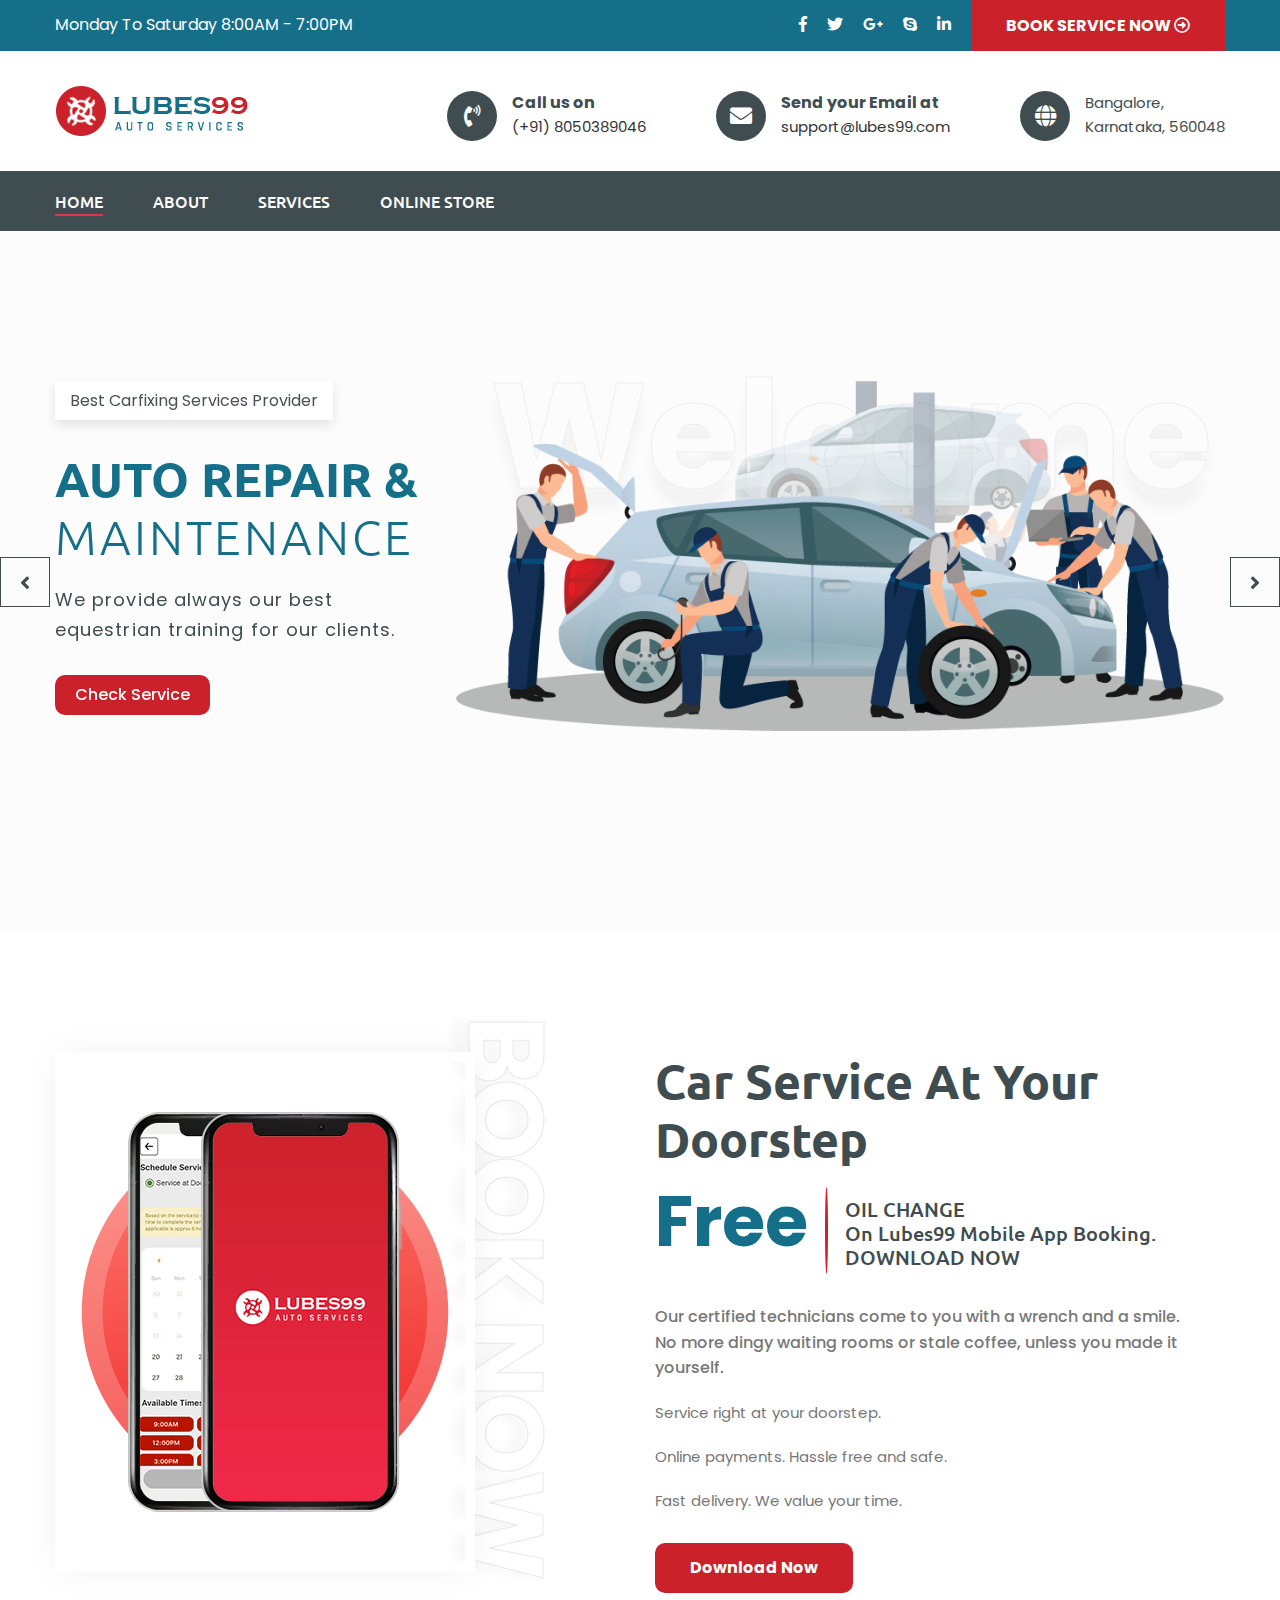
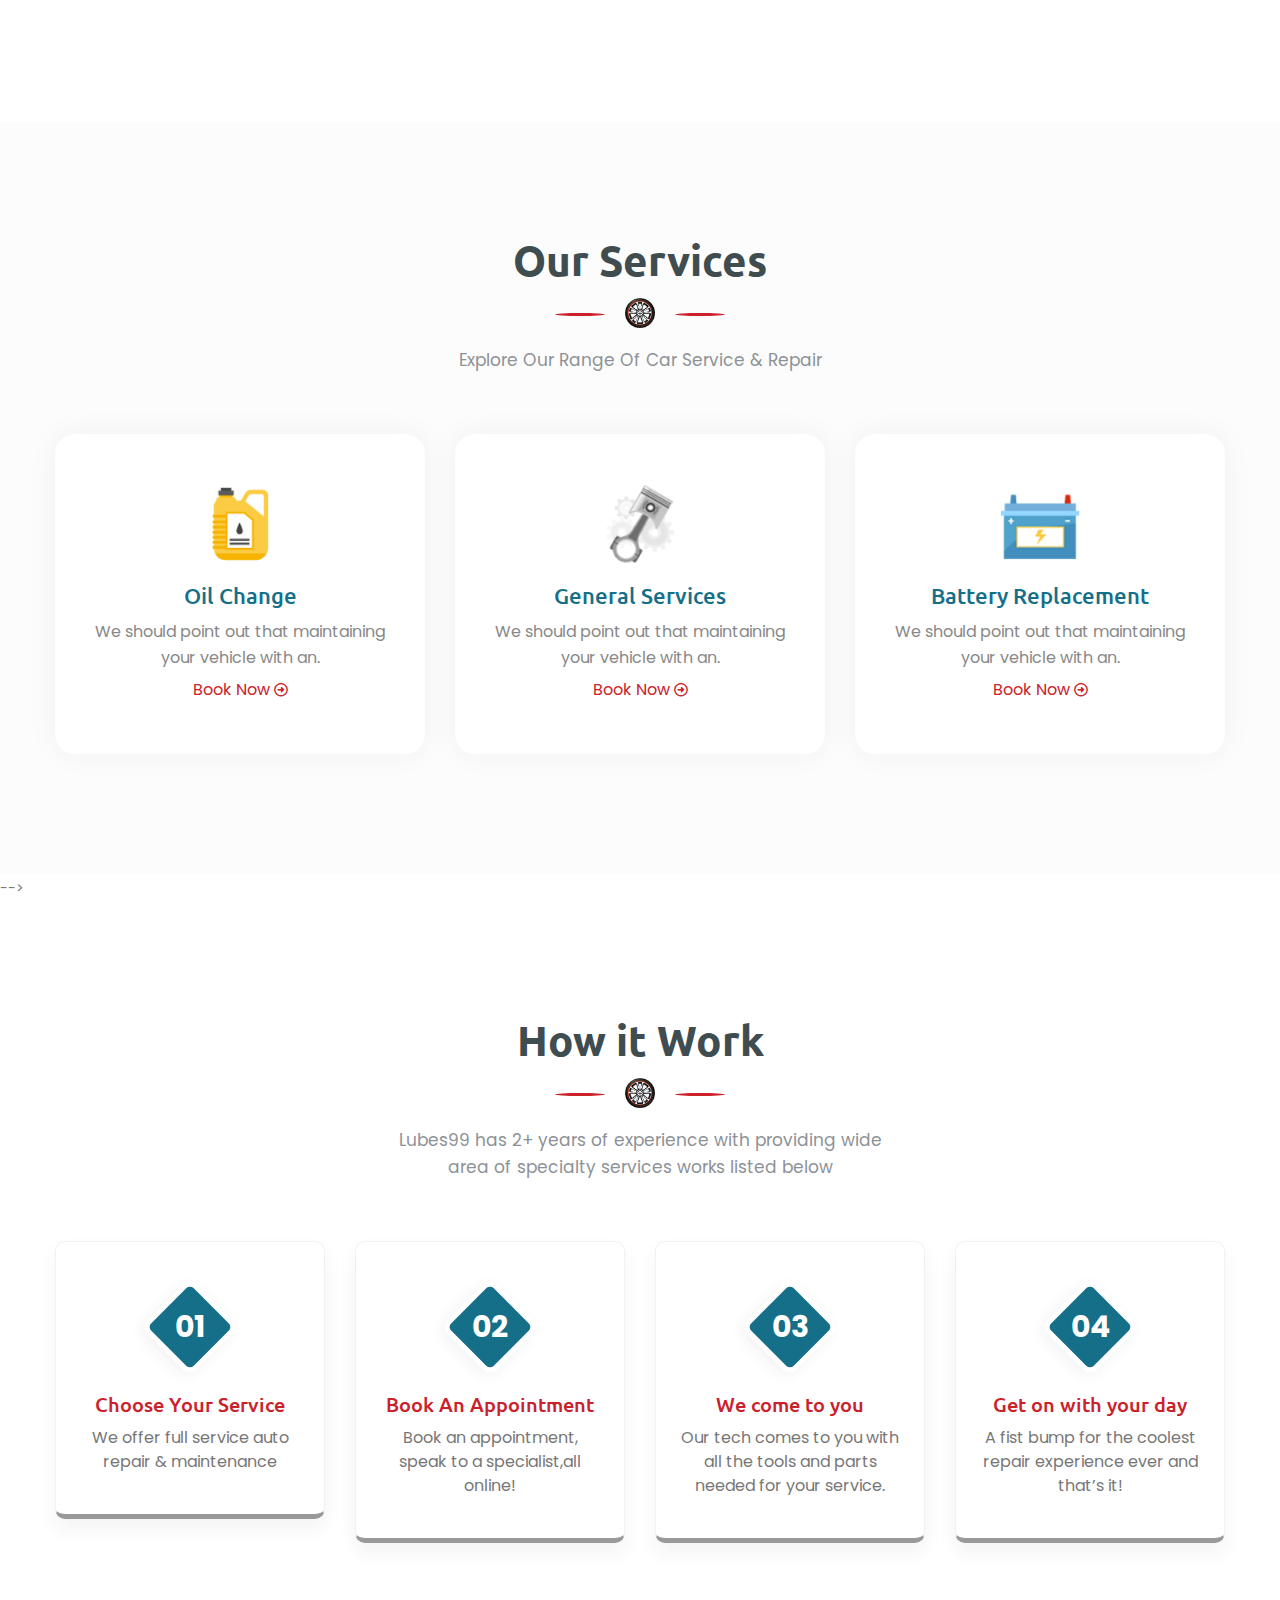
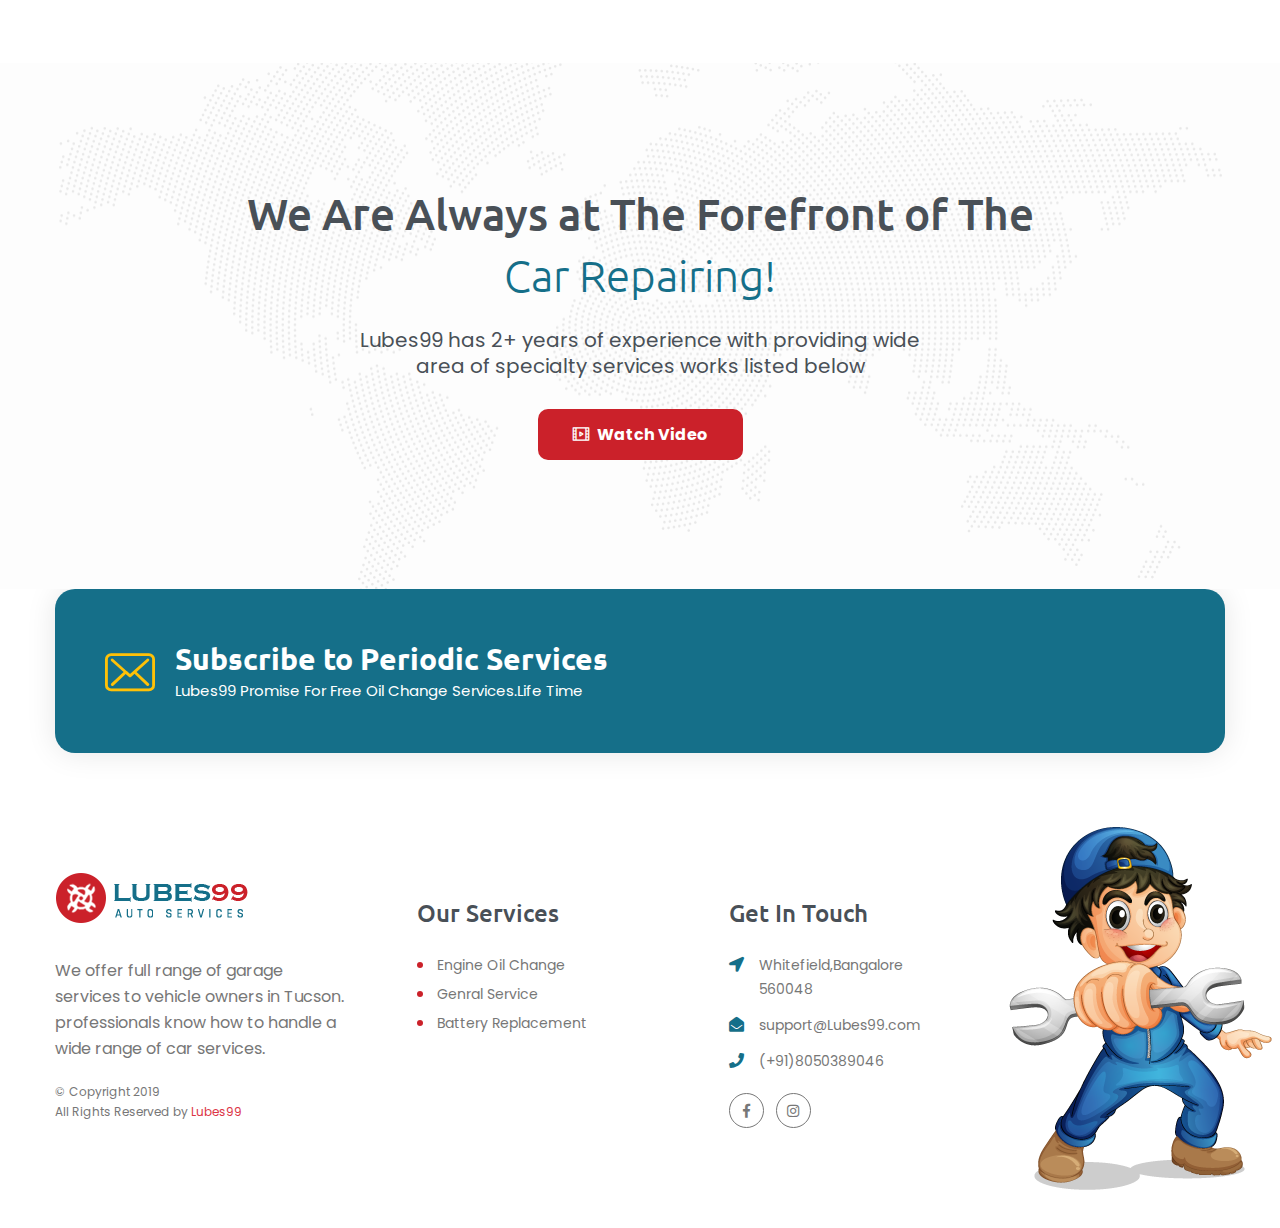
<file: index.html>
<!DOCTYPE html>
<html lang="en">

<head>
    <meta charset="utf-8">
    <title>LUBES99</title>
    <!-- Stylesheets -->
    <link href="css/bootstrap.css" rel="stylesheet">
    <link href="css/style.css" rel="stylesheet">
    <link href="css/responsive.css" rel="stylesheet">
    <!--Color Switcher Mockup-->
    <link href="css/color-switcher-design.css" rel="stylesheet">

    <link rel="shortcut icon" href="images/favicon.png" type="image/x-icon">
    <link rel="icon" href="images/favicon.png" type="image/x-icon">

    <!-- Responsive -->
    <meta http-equiv="X-UA-Compatible" content="IE=edge">
    <meta name="viewport" content="width=device-width, initial-scale=1.0, maximum-scale=1.0, user-scalable=0">
    <!--[if lt IE 9]><script src="https://cdnjs.cloudflare.com/ajax/libs/html5shiv/3.7.3/html5shiv.js"></script><![endif]-->
    <!--[if lt IE 9]><script src="js/respond.js"></script><![endif]-->
</head>

<body>

    <div class="page-wrapper">

        <!-- Preloader -->
        <div class="preloader"></div>

        <!-- Main Header-->
        <header class="main-header">
            <!--Header Top-->
            <div class="header-top">
                <div class="auto-container clearfix">
                    <div class="top-left">
                        <div class="text">Monday To Saturday 8:00AM - 7:00PM</div>
                    </div>

                    <div class="top-right">
                        <ul class="social-icon-one clearfix">
                            <li><a href="#"><i class="fab fa-facebook-f"></i></a></li>
                            <li><a href="#"><i class="fab fa-twitter"></i></a></li>
                            <li><a href="#"><i class="fab fa-google-plus-g"></i></a></li>
                            <li><a href="#"><i class="fab fa-skype"></i></a></li>
                            <li><a href="#"><i class="fab fa-linkedin-in"></i></a></li>
                        </ul>
                        <div class="btn-box">
                            <a href="appointment.html" id="appointment-btn" class="theme-btn btn-style-one"><span class="btn-title">BOOK SERVICE NOW <i class="far fa-arrow-alt-circle-right"></i></span></a>
                        </div>
                    </div>
                </div>
            </div>
            <!-- End Header Top -->

            <!--Header-Upper-->
            <div class="header-upper">
                <div class="auto-container">
                    <div class="clearfix">
                        <div class="pull-left logo-outer">
                            <div class="logo"><a href="index.html"><img src="images/logo.png" alt="" title=""></a></div>
                        </div>
                        <div class="pull-right upper-right clearfix">
                            <!--Info Box-->
                            <div class="upper-column info-box">
                                <div class="icon-box"><span class="fa fa-phone-volume"></span></div>
                                <ul>
                                    <li><strong>Call us on</strong><a href="tel:">(+91) 8050389046</a></li>
                                </ul>
                            </div>

                            <!--Info Box-->
                            <div class="upper-column info-box">
                                <div class="icon-box"><span class="fa fa-envelope"></span></div>
                                <ul>
                                    <li><strong>Send your Email at</strong><a href="mailto:support@lubes99.com">support@lubes99.com</a> </li>
                                </ul>
                            </div>

                            <!--Info Box-->
                            <div class="upper-column info-box">
                                <div class="icon-box"><span class="fa fa-globe"></span></div>
                                <ul>
                                    <li>Bangalore, <br>Karnataka, 560048</li>
                                </ul>
                            </div>
                        </div>
                    </div>
                </div>
            </div>
            <!--End Header Upper-->

            <!--Header Lower-->
            <div class="header-lower">
                <div class="auto-container">
                    <div class="main-box clearfix">
                        <!--Nav Box-->
                        <div class="nav-outer clearfix">
                            <!--Mobile Navigation Toggler-->
                            <div class="mobile-nav-toggler"><span class="icon flaticon-menu"></span></div>

                            <!-- Main Menu -->
                            <nav class="main-menu navbar-expand-md navbar-light">
                                <div class="collapse navbar-collapse clearfix" id="navbarSupportedContent">
                                    <ul class="navigation clearfix">
                                        <li class="current dropdown"><a href="index.html">Home</a>
                                            
                                        </li>
                                        <li class="dropdown"><a href="about-us">About</a>
                                        </li>
                                        <li class="dropdown"><a href="services-section">Services</a>
                                        
                                        </li>
                                        <!-- <li class="dropdown"><a href="projects.html">Projects</a>
                                            <ul>
                                                <li><a href="projects.html">Projects</a></li>
                                                <li><a href="project-detail.html">Project Detail</a></li>
                                            </ul>
                                        </li>
                                        <li class="dropdown"><a href="blog.html">Blog</a>
                                            <ul>
                                                <li><a href="blog.html">Blog with Sidebar</a></li>
                                                <li><a href="blog-grid.html">Blog Grid View</a></li>
                                                <li><a href="blog-single.html">Blog Single</a></li>
                                                <li><a href="error-page.html">404 Error</a></li>
                                            </ul>
                                        </li> -->
                                        <li class="dropdown"><a href="store.html" target="_blank">Online Store</a>
                                        </li>
                                        <!-- <li><a href="contact.html">Contact</a></li> -->
                                    </ul>
                                </div>
                            </nav>
                            <!-- Main Menu End-->

                            <!-- <div class="outer-box"> -->

                                <!-- Shoppping Car -->
                                <!-- <div class="cart-btn">
                                    <a href="shopping-cart.html"><i class="icon flaticon-shopping-bag"></i> <span class="count">2</span></a>
                                </div>
 -->
                                <!--Search Box-->
                                <!-- <div class="search-box-outer">
                                    <div class="dropdown">
                                        <button class="search-box-btn dropdown-toggle" type="button" id="dropdownMenu3" data-toggle="dropdown" aria-haspopup="true" aria-expanded="false"><span class="fa fa-search"></span></button>
                                        <ul class="dropdown-menu pull-right search-panel" aria-labelledby="dropdownMenu3">
                                            <li class="panel-outer">
                                                <div class="form-container">
                                                    <form method="post" action="blog.html">
                                                        <div class="form-group">
                                                            <input type="search" name="field-name" value="" placeholder="Search Here" required>
                                                            <button type="submit" class="search-btn"><span class="fa fa-search"></span></button>
                                                        </div>
                                                    </form>
                                                </div>
                                            </li>
                                        </ul>
                                    </div>
                                </div>
                            </div>
                        </div>
                    </div>
                </div>
            </div> -->
            <!--End Header Lower-->

            <!-- Sticky Header  -->
            <div class="sticky-header">
                <div class="auto-container clearfix">
                    <!--Logo-->
                    <div class="logo pull-left">
                        <a href="index.html" title=""><img src="images/logo-small.png" alt="" title=""></a>
                    </div>
                    <!--Right Col-->
                    <div class="nav-outer pull-right">
                        <!-- Main Menu -->
                        <nav class="main-menu">
                            <div class="navbar-collapse show collapse clearfix">
                                <ul class="navigation clearfix">
                                    <!--Keep This Empty / Menu will come through Javascript-->
                                </ul>
                            </div>
                        </nav>
                        <!-- Main Menu End-->
                    </div>
                </div>
            </div>
            <!-- End Sticky Menu -->


            <!-- Mobile Menu  -->
            <div class="mobile-menu">
                <div class="menu-backdrop"></div>
                <div class="close-btn"><span class="icon flaticon-cancel-1"></span></div>

                <!--Here Menu Will Come Automatically Via Javascript / Same Menu as in Header-->
                <nav class="menu-box">
                    <div class="nav-logo"><a href="index.html"><img src="images/logo.png" alt="" title=""></a></div>

                    <ul class="navigation clearfix">
                        <!--Keep This Empty / Menu will come through Javascript-->
                    </ul>
                </nav>
            </div>
            <!-- End Mobile Menu -->
        </header>
        <!--End Main Header -->

        <!-- Banner Section -->
        <section class="banner-section">
            <span class="float-text">Welcome</span>
            <div class="banner-carousel owl-carousel owl-theme">
                <!-- Slide Item -->
                <div class="slide-item">
                    <div class="content-box">
                        <div class="content">
                            <div class="auto-container">
                                <div class="row">
                                    <div class="content-column col-lg-4 col-md-12">
                                        <span class="title">Best Carfixing Services Provider</span>
                                        <h1>Auto Repair &amp; <span>Maintenance</span></h1>
                                        <div class="text">We provide always our best equestrian training for our clients.</div>
                                        <div class="btn-box">
                                            <a href="services.html" class="theme-btn btn-style-one"><span class="btn-title">Check Service</span></a>
                                        </div>
                                    </div>
                                    <div class="image-column col-lg-8 col-md-12">
                                        <div class="image-box">
                                            <figure class="image"><img src="images/main-slider/image-1.png" alt=""></figure>
                                        </div>
                                    </div>
                                </div>
                            </div>
                        </div>
                    </div>
                </div>

                <!-- Slide Item -->
                <div class="slide-item">
                    <div class="content-box">
                        <div class="content">
                            <div class="auto-container">
                                <div class="row">
                                    <div class="content-column col-lg-4 col-md-12">
                                        <span class="title">Best Carfixing Services Provider</span>
                                        <h1>Give Your Car <br><span>A Fresh Look</span></h1>
                                        <div class="text">We provide always our best equestrian training for our clients.</div>
                                        <div class="btn-box">
                                            <a href="services.html" class="theme-btn btn-style-one"><span class="btn-title">Check Service</span></a>
                                        </div>
                                    </div>
                                    <div class="image-column col-lg-8 col-md-12">
                                        <div class="image-box">
                                            <figure class="image"><img src="images/main-slider/image-2.png" alt=""></figure>
                                        </div>
                                    </div>
                                </div>
                            </div>
                        </div>
                    </div>
                </div>

                <!-- Slide Item -->
                <div class="slide-item">
                    <div class="content-box">
                        <div class="content">
                            <div class="auto-container">
                                <div class="row">
                                    <div class="content-column col-lg-4 col-md-12">
                                        <span class="title">Best Carfixing Services Provider</span>
                                        <h1>Professional<br> <span>Car Services</span></h1>
                                        <div class="text">We provide always our best equestrian training for our clients.</div>
                                        <div class="btn-box">
                                            <a href="services.html" class="theme-btn btn-style-one"><span class="btn-title">Check Service</span></a>
                                        </div>
                                    </div>
                                    <div class="image-column col-lg-8 col-md-12">
                                        <div class="image-box">
                                            <figure class="image"><img src="images/main-slider/image-3.png" alt=""></figure>
                                        </div>
                                    </div>
                                </div>
                            </div>
                        </div>
                    </div>
                </div>
            </div>
        </section>
        <!--END Banner Section -->

        <!-- About Us -->
        <section class="about-us">
            <div class="auto-container">
                <div class="row clearfix">
                    <!-- Content Column -->
                    <div class="content-column col-lg-6 col-md-12 col-sm-12 order-2">
                        <div class="inner-column">
                            <h2>Car Service At Your Doorstep</h2>
                            <div class="about-years"><span>Free</span>
                                <h3>OIL CHANGE<br> On Lubes99 Mobile App Booking.<br>DOWNLOAD NOW</h3>
                            </div>
                            <div class="text-box">
                                <strong>Our certified technicians come to you with a wrench and a smile. <br>No more dingy waiting rooms or stale coffee, unless you made it yourself.
                                </strong>
                                <p>Service right at your doorstep.</p>
                                <p> Online payments. Hassle free and safe.</p>
                                <p> Fast delivery. We value your time.</p>
                            </div>
                            <div class="btn-box">
                                <a href="https://play.google.com/" class="theme-btn btn-style-one"><span class="btn-title">Download Now</span></a>
                            </div>
                        </div>
                    </div>

                    <div class="image-column col-lg-6 col-md-12 col-sm-12">
                        <div class="inner-column">
                            <span class="float-text">BOOK NOW </span>
                            <figure class="image"><a href="images/resource/about-img-1.png" class="lightbox-image" data-fancybox="images"><img src="images/resource/about-img-1.png" alt=""></a></figure>
                        </div>
                    </div>
                </div>
            </div>
        </section>
        <!-- End About Us -->

        <!-- Services Section -->
        <section class="services-section">
            <div class="auto-container">
                <div class="sec-title text-center">
                    <h2>Our Services</h2>
                    <span class="devider"><span></span></span>
                    <div class="text">Explore Our Range Of Car Service & Repair</div>
                </div>

                <div class="row">
                    <!-- Service Block -->
                    <div class="service-block col-lg-4 col-md-6 col-sm-12">
                        <div class="inner-box">
                            <div class="icon-box"><span class="icon icon-oil"></span></div>
                            <h4><a href="https://play.google.com/"target="_blank">Oil Change</a></h4>
                            <div class="text">We should point out that maintaining your vehicle with an.</div>
                            <div class="link-box"><a href="https://play.google.com/" target="_blank" class="theme-btn">Book Now <span class="far fa-arrow-alt-circle-right"></span></a></div>
                        </div>
                    </div>

                    <!-- Service Block -->
                    <div class="service-block col-lg-4 col-md-6 col-sm-12">
                        <div class="inner-box">
                            <div class="icon-box"><span class="icon icon-engine-2"></span></div>
                            <h4><a href="https://play.google.com/" target="_blank">General Services</a></h4>
                            <div class="text">We should point out that maintaining your vehicle with an.</div>
                            <div class="link-box"><a href="https://play.google.com/" target="_blank" class="theme-btn">Book Now <span class="far fa-arrow-alt-circle-right"></span></a></div>
                        </div>
                    </div>

                    <!-- Service Block -->
                    <div class="service-block col-lg-4 col-md-6 col-sm-12">
                        <div class="inner-box">
                            <div class="icon-box"><span class="icon icon-battery-2"></span></div>
                            <h4><a href="https://play.google.com/"target="_blank">Battery Replacement</a></h4>
                            <div class="text">We should point out that maintaining your vehicle with an.</div>
                            <div class="link-box"><a href="https://play.google.com/" class="theme-btn"target="_blank">Book Now <span class="far fa-arrow-alt-circle-right"></span></a></div>
                        </div>
                    </div>


                    <!-- Service Block -->
                    <!-- <div class="service-block col-lg-4 col-md-6 col-sm-12">
                        <div class="inner-box">
                            <div class="icon-box"><span class="icon icon-tyre-2"></span></div>
                            <h4><a href="https://play.google.com/"target="_blank">Tyre Service</a></h4>
                            <div class="text">We should point out that maintaining your vehicle with an.</div>
                            <div class="link-box"><a href="https://play.google.com/"target="_blank" class="theme-btn">Book Now <span class="far fa-arrow-alt-circle-right"></span></a></div>
                        </div>
                    </div> -->

                    <!-- Service Block -->
                    <!-- <div class="service-block col-lg-4 col-md-6 col-sm-12">
                        <div class="inner-box">
                            <div class="icon-box"><span class="icon icon-battery-2"></span></div>
                            <h4><a href="https://play.google.com/"target="_blank">Battery Repair</a></h4>
                            <div class="text">We should point out that maintaining your vehicle with an.</div>
                            <div class="link-box"><a href="https://play.google.com/" target="_blank" class="theme-btn">Book Now <span class="far fa-arrow-alt-circle-right"></span></a></div>
                        </div>
                    </div> -->

                    <!-- Service Block -->
                    <!-- <div class="service-block col-lg-4 col-md-6 col-sm-12">
                        <div class="inner-box">
                            <div class="icon-box"><span class="icon icon-steering"></span></div>
                            <h4><a href="https://play.google.com/"target="_blank">Steering Test</a></h4>
                            <div class="text">We should point out that maintaining your vehicle with an.</div>
                            <div class="link-box"><a href="https://play.google.com/" target="_blank"class="theme-btn">Book Now <span class="far fa-arrow-alt-circle-right"></span></a></div>
                        </div>
                    </div> -->
                </div>
            </div>
        </section>
        <!--End Services Section -->

<!--  Call to Action -->
        <!-- <section class="call-to-action" style="background-image: url(images/background/4.jpg);">
            <div class="auto-container">
                <div class="row">
                    <div class="title-column col-lg-8 col-md-12 col-sm-12">
                        <div class="inner">
                            <span class="icon icon-certificate"></span>
                            <h4>Certified repair Shop</h4>
                            <div class="text">Take a look into our car repair shop here at Lubes99 Car Service</div>
                        </div>
                    </div>
                    <div class="btn-column col-lg-4 col-md-12 col-sm-12">
                        <div class="inner">
                            <a href="projects.html" class="theme-btn btn-style-one"><span class="btn-title">View Gallery <i class="far fa-arrow-alt-circle-right"></i></span></a>
                        </div>
                    </div>
                </div>
            </div>
        </section> -->
        <!-- End Call to Action -->

        <!-- Features Section -->
        <!-- <section class="features-section">
            <div class="auto-container">
                <div class="sec-title text-center">
                    <h2>Best Features</h2>
                    <span class="devider"><span></span></span>
                    <div class="text">Lubes99 has 2+ years of experience with providing wide <br>area of specialty services works listed below</div>
                </div>

                <div class="row">

                    <div class="tabs-column col-lg-7 col-md-12">

                        <div class="feature-tabs tabs-box text-center">

                            <ul class="tab-btns tab-buttons clearfix">
                                <li data-tab="#feature-tab-1" class="tab-btn active-btn">DIAGNOSTIC</li>
                                <li data-tab="#feature-tab-2" class="tab-btn ">INSPECTION</li>
                                <li data-tab="#feature-tab-3" class="tab-btn ">UPGRADES</li>
                            </ul>

                            <div class="tabs-content">

                                <div class="tab active-tab" id="feature-tab-1">
                                    <div class="inner-box">
                                        <div class="image-box">
                                            <figure><img src="images/resource/image-diagnostic.png" alt=""></figure>
                                        </div>
                                        <div class="price">$25</div>
                                        <div class="text">We should point out that maintaining your vehicle with an occasional visual inspectionfluid level.</div>

                                </div>
                            </div>
                        </div>
                    </div>
 -->
                    <!-- <div class="Features-column col-lg-5 col-md-12">
                        <div class="inner-column">

                            <div class="feature-block-four">
                                <div class="inner-box">
                                    <span class="icon flaticon-wrench"></span>
                                    <h5>Expert Engineers</h5>
                                    <div class="text">Dolor sit amet consectetur elit sed do range of garage services.</div>
                                </div>
                            </div>


                            <div class="feature-block-four">
                                <div class="inner-box">
                                    <span class="icon flaticon-check-engine"></span>
                                    <h5>Modern Workshop</h5>
                                    <div class="text">Dolor sit amet consectetur elit sed do range of garage services.</div>
                                </div>
                            </div>


                            <div class="feature-block-four">
                                <div class="inner-box">
                                    <span class="icon flaticon-wallet"></span>
                                    <h5>Cost Effective</h5>
                                    <div class="text">Dolor sit amet consectetur elit sed do range of garage services.</div>
                                </div>
                            </div>


                            <div class="feature-block-four">
                                <div class="inner-box">
                                    <span class="icon flaticon-brain"></span>
                                    <h5>Creative Thinking</h5>
                                    <div class="text">Dolor sit amet consectetur elit sed do range of garage services.</div>
                                </div>
                            </div>
                        </div>
                    </div>
                </div>
            </div>
        </section> --> -->
        <!-- End Features Section -->

        <!-- Work Section -->
        <section class="work-section">
            <div class="auto-container">
                <div class="sec-title text-center">
                    <h2>How it Work</h2>
                    <span class="devider"><span></span></span>
                    <div class="text">Lubes99 has 2+ years of experience with providing wide <br>area of specialty services works listed below</div>
                </div>

                <div class="row">
                    <!-- Work Block -->
                    <div class="work-block col-lg-3 col-md-6 col-sm-12">
                        <div class="inner-box">
                            <span class="count">01</span>
                            <h4>Choose Your Service</h4>
                            <div class="text">   We offer full service auto repair & maintenance</div>
                        </div>
                    </div>

                    <!-- Work Block -->
                    <div class="work-block col-lg-3 col-md-6 col-sm-12">
                        <div class="inner-box">
                            <span class="count">02</span>
                            <h4>Book An Appointment</h4>
                            <div class="text">Book an appointment, speak to a specialist,all online!</div>
                        </div>
                    </div>

                    <!-- Work Block -->
                    <div class="work-block col-lg-3 col-md-6 col-sm-12">
                        <div class="inner-box">
                            <span class="count">03</span>
                            <h4>We come to you</h4>
                            <div class="text">Our tech comes to you with all the tools and parts needed for your service.</div>
                        </div>
                    </div>

                    <!-- Work Block -->
                    <div class="work-block col-lg-3 col-md-6 col-sm-12">
                        <div class="inner-box">
                            <span class="count">04</span>
                            <h4>Get on with your day</h4>
                            <div class="text">A fist bump for the coolest repair experience ever and that’s it!</div>
                        </div>
                    </div>
                </div>
            </div>
        </section>
        <!-- End Work Section -->
        <!-- Fun Fact Section -->
        <!-- <section class="fun-fact-section">
            <div class="auto-container">
                <div class="fact-counter">
                    <div class="row clearfix">
                        Column
                        <div class="counter-column col-lg-3 col-md-6 col-sm-12">
                            <div class="count-box"><span class="count-text" data-speed="3000" data-stop="130">0</span></div>
                            <h4 class="counter-title">Vehicles Services</h4>
                        </div>

                        Column
                        <div class="counter-column col-lg-3 col-md-6 col-sm-12">
                            <div class="count-box"><span class="count-text" data-speed="3000" data-stop="2">0</span>+</div>
                            <h4 class="counter-title">Awards Win</h4>
                        </div>

                        Column
                        <div class="counter-column col-lg-3 col-md-6 col-sm-12">
                            <div class="count-box"><span class="count-text" data-speed="3000" data-stop="15">0</span>+</div>
                            <h4 class="counter-title">Professionals</h4>
                        </div>

                        Column
                        <div class="counter-column col-lg-3 col-md-6 col-sm-12">
                            <div class="count-box"><span class="count-text" data-speed="3000" data-stop="90">0</span></div>
                            <h4 class="counter-title">Happy Clients</h4>
                        </div>
                    </div>
                </div>
            </div>
        </section> -->
        <!--End Fun Fact Section -->

        <!-- Team Section -->
        <!-- <section class="team-section">
            <div class="auto-container">
                <div class="sec-title text-center">
                    <h2>Our Expert Team</h2>
                    <span class="devider"><span></span></span>
                    <div class="text">Lubes99 has 2+ years of experience with providing wide <br>area of specialty services works listed below</div>
                </div>

                <div class="outer-box">
                    <div class="team-carousel owl-carousel owl-theme">

                        <div class="team-block">
                            <div class="inner-box">
                                <div class="image-box">
                                    <figure><img src="images/resource/team-2.jpg" alt=""></figure>
                                </div>
                                <div class="lower-content">
                                    <h2 class="name"><a href="#">Mill Ronica</a></h2>
                                    <span class="designation">Board Director</span>
                                    <ul class="social-links">
                                        <li><a href="#"><i class="fab fa-facebook-f"></i></a></li>
                                        <li><a href="#"><i class="fab fa-twitter"></i></a></li>
                                        <li><a href="#"><i class="fab fa-pinterest-p"></i></a></li>
                                        <li><a href="#"><i class="fab fa-dribbble"></i></a></li>
                                    </ul>
                                </div>
                            </div>
                        </div>

                        <div class="team-block">
                            <div class="inner-box">
                                <div class="image-box">
                                    <figure><img src="images/resource/team-1.jpg" alt=""></figure>
                                </div>
                                <div class="lower-content">
                                    <h2 class="name"><a href="#">Suk Gregoroff</a></h2>
                                    <span class="designation">Senior Inspector</span>
                                    <ul class="social-links">
                                        <li><a href="#"><i class="fab fa-facebook-f"></i></a></li>
                                        <li><a href="#"><i class="fab fa-twitter"></i></a></li>
                                        <li><a href="#"><i class="fab fa-pinterest-p"></i></a></li>
                                        <li><a href="#"><i class="fab fa-dribbble"></i></a></li>
                                    </ul>
                                </div>
                            </div>
                        </div>


                        <div class="team-block">
                            <div class="inner-box">
                                <div class="image-box">
                                    <figure><img src="images/resource/team-3.jpg" alt=""></figure>
                                </div>
                                <div class="lower-content">
                                    <h2 class="name"><a href="#">Shaun Gase</a></h2>
                                    <span class="designation">Senior Mechanic</span>
                                    <ul class="social-links">
                                        <li><a href="#"><i class="fab fa-facebook-f"></i></a></li>
                                        <li><a href="#"><i class="fab fa-twitter"></i></a></li>
                                        <li><a href="#"><i class="fab fa-pinterest-p"></i></a></li>
                                        <li><a href="#"><i class="fab fa-dribbble"></i></a></li>
                                    </ul>
                                </div>
                            </div>
                        </div>

                        <div class="team-block">
                            <div class="inner-box">
                                <div class="image-box">
                                    <figure><img src="images/resource/team-4.jpg" alt=""></figure>
                                </div>
                                <div class="lower-content">
                                    <h2 class="name"><a href="#">Aufderheide</a></h2>
                                    <span class="designation">Mechanic</span>
                                    <ul class="social-links">
                                        <li><a href="#"><i class="fab fa-facebook-f"></i></a></li>
                                        <li><a href="#"><i class="fab fa-twitter"></i></a></li>
                                        <li><a href="#"><i class="fab fa-pinterest-p"></i></a></li>
                                        <li><a href="#"><i class="fab fa-dribbble"></i></a></li>
                                    </ul>
                                </div>
                            </div>
                        </div>
                    </div>

                </div>
            </div>
        </section> -->
        <!-- End Team Section -->

        <!-- FAQ's Section -->
        <!-- <section class="faq-section style-two">
            <div class="auto-container">
                <div class="row clearfix">
                    Skill Column
                    <div class="skill-column col-lg-6 col-md-12 col-sm-12 order-2">
                        <div class="inner-column">
                            Skills
                            <div class="skills">
                                Skill Item
                                <div class="skill-item">
                                    <div class="skill-header clearfix">
                                        <div class="skill-title"><span class="icon fa fa-cubes"></span> Production</div>
                                        <div class="skill-percentage">
                                            <div class="count-box"><span class="count-text" data-speed="3000" data-stop="90">0</span>%</div>
                                        </div>
                                    </div>
                                    <div class="skill-bar">
                                        <div class="bar-inner">
                                            <div class="bar progress-line" data-width="90"></div>
                                        </div>
                                    </div>
                                </div>
 -->
                                <!--Skill Item-->
                                <!-- <div class="skill-item">
                                    <div class="skill-header clearfix">
                                        <div class="skill-title"><span class="icon fa fa-cog"></span> Technology</div>
                                        <div class="skill-percentage">
                                            <div class="count-box"><span class="count-text" data-speed="3000" data-stop="85">0</span>%</div>
                                        </div>
                                    </div>
                                    <div class="skill-bar">
                                        <div class="bar-inner">
                                            <div class="bar progress-line" data-width="85"></div>
                                        </div>
                                    </div>
                                </div>
 -->
                                <!--Skill Item-->
                                <!-- <div class="skill-item">
                                    <div class="skill-header clearfix">
                                        <div class="skill-title"><span class="icon far fa-smile"></span> </div>
                                        <div class="skill-title">Customer Satisfaction</div>
                                        <div class="skill-percentage">
                                            <div class="count-box"><span class="count-text" data-speed="3000" data-stop="95">0</span>%</div>
                                        </div>
                                    </div>
                                    <div class="skill-bar">
                                        <div class="bar-inner">
                                            <div class="bar progress-line" data-width="95"></div>
                                        </div>
                                    </div>
                                </div>
 -->
                                <!--Skill Item-->
                                <!-- <div class="skill-item">
                                    <div class="skill-header clearfix">
                                        <div class="skill-title"><span class="icon far fa-clock"></span> Service on Time</div>
                                        <div class="skill-percentage">
                                            <div class="count-box"><span class="count-text" data-speed="3000" data-stop="80">0</span>%</div>
                                        </div>
                                    </div>
                                    <div class="skill-bar">
                                        <div class="bar-inner">
                                            <div class="bar progress-line" data-width="80"></div>
                                        </div>
                                    </div>
                                </div>
 -->
                                <!--Skill Item-->
                                <!-- <div class="skill-item">
                                    <div class="skill-header clearfix">
                                        <div class="skill-title"><span class="icon fa fa-headphones"></span> Maintainance Service</div>
                                        <div class="skill-percentage">
                                            <div class="count-box"><span class="count-text" data-speed="3000" data-stop="100">0</span>%</div>
                                        </div>
                                    </div>
                                    <div class="skill-bar">
                                        <div class="bar-inner">
                                            <div class="bar progress-line" data-width="100"></div>
                                        </div>
                                    </div>
                                </div>
                            </div>
                        </div>
                    </div>
 -->
                    <!-- Image Column -->
                    <!-- <div class="image-column col-lg-6 col-md-12 col-sm-12">
                        <div class="inner-column">
                            <span class="float-text">Lubes99</span>
                            <figure class="image"><img src="images/resource/man-3.png" alt=""></figure>
                            <div class="caption-box">
                                <h4><span>24/7</span> Whatsapp Helpline <a href="tel:8050389046">(+91) 8050389046</a></h4>
                            </div>
                        </div>
                    </div>
                </div>
            </div>
        </section> -->
        <!-- End FAQ's Section -->

        <!-- Video Section -->
        <section class="video-section-two">
            <div class="auto-container">
                <div class="content-box">
                    <h2>We Are Always at The Forefront of The <span>Car Repairing!</span></h2>
                    <div class="text">Lubes99 has 2+ years of experience with providing wide <br>area of specialty services works listed below</div>
                    <a href="https://www.youtube.com/watch?v=Fvae8nxzVz4" class="theme-btn btn-style-one" data-fancybox="gallery" data-caption=""><span class="btn-title"><i class="icon flaticon-video-player" aria-hidden="true"></i>  Watch Video</span></a>
                </div>
            </div>
        </section>
        <!--End Video Section -->

        <!-- Pricing Section -->
        <!-- <section class="pricing-section">
            <div class="auto-container">
                <div class="sec-title text-center">
                    <h2>Choose Your Plan</h2>
                    <span class="devider"><span></span></span>
                    <div class="text">Lubes99 has 2+ years of experience with providing wide <br>area of specialty services works listed below</div>
                </div>

                <div class="row">
                    Pricing Block
                    <div class="pricing-block col-lg-4 col-md-6 col-sm-12">
                        <div class="inner-box">
                            <figure class="image"><img src="images/resource/price-basic.png" alt=""></figure>
                            <span class="title">Basic</span>
                            <ul class="features">
                                <li>Clutch and Gear Box Service</li>
                                <li>AC and Electrical Service</li>
                                <li>Wheel & Steering Checkup</li>
                                <li>Water Wash & Oil Level</li>
                            </ul>
                            <h4 class="price">$29.<small>99</small></h4> -->
                            <!-- <div class="btn-box">
                                <a href="contact.html" class="theme-btn btn-style-one"><span class="btn-title">Choose Plan</span></a> -->
                            </div>
                        </div>
                    </div>

                    <!-- Pricing Block -->
                    <!-- <div class="pricing-block col-lg-4 col-md-6 col-sm-12">
                        <div class="inner-box">
                            <figure class="image"><img src="images/resource/price-advance.png" alt=""></figure>
                            <span class="title">Standard</span>
                            <ul class="features">
                                <li>Clutch and Gear Box Service</li>
                                <li>AC and Electrical Service</li>
                                <li>Wheel & Steering Checkup</li>
                                <li>Water Wash & Oil Level</li>
                            </ul>
                            <h4 class="price">$39.<small>99</small></h4>
                            <div class="btn-box">
                                <a href="contact.html" class="theme-btn btn-style-one"><span class="btn-title">Choose Plan</span></a>
                            </div>
                        </div>
                    </div> -->

                    <!-- Pricing Block -->
                    <!-- <div class="pricing-block col-lg-4 col-md-6 col-sm-12">
                        <div class="inner-box">
                            <figure class="image"><img src="images/resource/price-premium.png" alt=""></figure>
                            <span class="title">Advanced</span>
                            <ul class="features">
                                <li>Clutch and Gear Box Service</li>
                                <li>AC and Electrical Service</li>
                                <li>Wheel & Steering Checkup</li>
                                <li>Water Wash & Oil Level</li>
                            </ul>
                            <h4 class="price">$59.<small>99</small></h4>
                            <div class="btn-box">
                                <a href="contact.html" class="theme-btn btn-style-one"><span class="btn-title">Choose Plan</span></a>
                            </div>
                        </div>
                    </div>
                </div>
            </div> -->
        </section>
        <!--End Pricing Section -->

        <!-- Testimonial Section -->
        <!-- <section class="testimonial-section">
            <div class="auto-container">
                <div class="sec-title text-center">
                    <h2>What Clients Says</h2>
                    <span class="devider"><span></span></span>
                    <div class="text">Lubes99 has 2+ years of experience with providing wide <br>area of specialty services works listed below</div>
                </div>

                <div class="outer-box">
                    <div class="testimonial-carousel owl-carousel owl-theme">
                        Testimonial Block
                        <div class="testimonial-block">
                            <div class="inner-box">
                                <div class="info-box">
                                    <div class="thumb"><img src="images/resource/avatar-1.jpg" alt=""></div>
                                    <h5 class="name">Aurelio Moczy</h5>
                                    <span class="vehicle">Farrari F700</span>
                                </div>
                                <div class="text">Lorem ipsum dolor sit amet consectur adipisicing elit eiusmod tempor incididunt ut labore dolore magna.enim minim veniam.quis nostrud exercitation.</div>
                            </div>
                        </div>

                        Testimonial Block
                        <div class="testimonial-block">
                            <div class="inner-box">
                                <div class="info-box">
                                    <div class="thumb"><img src="images/resource/avatar-2.jpg" alt=""></div>
                                    <h5 class="name">Orville Couron</h5>
                                    <span class="vehicle">Bughati 5600</span>
                                </div>
                                <div class="text">Lorem ipsum dolor sit amet consectur adipisicing elit eiusmod tempor incididunt ut labore dolore magna.enim minim veniam.quis nostrud exercitation.</div>
                            </div>
                        </div>

                    </div>

                </div>
            </div>
        </section> -->
        <!--End Testimonial Section -->

        <!-- News Section -->
        <!-- <section class="news-section">
            <div class="auto-container"> -->
                <!-- Sec Title -->
                <!-- <div class="sec-title text-center">
                    <h2>Latest <span>News</span></h2>
                    <span class="devider"><span></span></span>
                    <div class="text">Lubes99 has 2+ years of experience with providing wide <br>area of specialty services works listed below</div>
                </div>
                <div class="row clearfix">

 
                    <div class="news-block col-lg-4 col-md-6 col-sm-12">
                        <div class="inner-box">
                            <div class="image">
                                <a href="blog-single.html"><img src="images/resource/news-1.jpg" alt="" /></a>
                            </div>
                            <div class="lower-content">
                                <ul class="post-info">
                                    <li><span class="far fa-user"></span> Admin</li>
                                    <li><span class="far fa-comments"></span> Comments</li>
                                    <li><span class="far fa-calendar"></span> 25 Jan 19</li>
                                </ul>
                                <h3><a href="blog-single.html">Tips for old car Maintenance.</a></h3>
                                <div class="text">Lorem ipsum dolor amet consectetur adipisicing elit sed eiusm tempor incididunt </div>
                                <a href="blog-single.html" class="read-more">Book Now <span class="fa fa-long-arrow-alt-right"></span></a>
                            </div>
                        </div>
                    </div>


                    <div class="news-block col-lg-4 col-md-6 col-sm-12">
                        <div class="inner-box">
                            <div class="image">
                                <a href="blog-single.html"><img src="images/resource/news-2.jpg" alt="" /></a>
                            </div>
                            <div class="lower-content">
                                <ul class="post-info">
                                    <li><span class="far fa-user"></span> Admin</li>
                                    <li><span class="far fa-comments"></span> Comments</li>
                                    <li><span class="far fa-calendar"></span> 25 Jan 19</li>
                                </ul>
                                <h3><a href="blog-single.html">Much Equipment On Most.</a></h3>
                                <div class="text">Lorem ipsum dolor amet consectetur adipisicing elit sed eiusm tempor incididunt </div>
                                <a href="blog-single.html" class="read-more">Book Now <span class="fa fa-long-arrow-alt-right"></span></a>
                            </div>
                        </div>
                    </div>


                    <div class="news-block col-lg-4 col-md-6 col-sm-12">
                        <div class="inner-box">
                            <div class="image">
                                <a href="blog-single.html"><img src="images/resource/news-3.jpg" alt="" /></a>
                            </div>
                            <div class="lower-content">
                                <ul class="post-info">
                                    <li><span class="far fa-user"></span> Admin</li>
                                    <li><span class="far fa-comments"></span> Comments</li>
                                    <li><span class="far fa-calendar"></span> 25 Jan 19</li>
                                </ul>
                                <h3><a href="blog-single.html">What’s wrong with car heater?</a></h3>
                                <div class="text">Lorem ipsum dolor amet consectetur adipisicing elit sed eiusm tempor incididunt </div>
                                <a href="blog-single.html" class="read-more">Book Now <span class="fa fa-long-arrow-alt-right"></span></a>
                            </div>
                        </div>
                    </div>
                </div>
            </div>
        </section> -->
        <!-- End News Section -->

        <!--Newsleter Section-->
        <section class="newsletter-section style-two">
            <div class="auto-container">
                <div class="inner-container">
                    <div class="row clearfix">

                        <!--Title Column-->
                        <div class="title-column col-lg-6 col-md-12 col-sm-12">
                            <div class="inner-column">
                                <div class="icon-box"><span class="icon flaticon-envelope"></span></div>
                                <h2>Subscribe to Periodic Services</h2>
                                <div class="text">Lubes99 Promise For Free Oil Change Services.Life Time</div>
                            </div>
                        </div>

                        </div>
                    </div>
                </div>
            </div>
        </section>
        <!--End Newsleter Section-->

        <!--Main Footer-->
        <footer class="main-footer">
            <div class="auto-container">
                <div class="widgets-outer">
                    <!--Widgets Section-->
                    <div class="widgets-section">
                        <div class="row clearfix">
                            <!--Footer Column-->
                            <div class="footer-column col-lg-4 col-md-12 col-sm-12">
                                <div class="footer-widget logo-widget">
                                    <div class="logo"><a href="index.html"><img src="images/logo.png" alt="" /></a></div>
                                    <div class="text">We offer full range of garage services to vehicle owners in Tucson. professionals know how to handle a wide range of car services.</div>
                                    <div class="copyright">© Copyright 2019 <br>All Rights Reserved by <a href="#">Lubes99</a></div>
                                </div>
                            </div>

                            <!--Footer Column-->
                            <div class="footer-column col-lg-4 col-md-6 col-sm-12">
                                <div class="footer-widget links-widget">
                                    <h2 class="widget-title">Our Services</h2>
                                    <div class="widget-content">
                                        <ul class="list clearfix">
                                            <li><a >Engine Oil Change</a></li>
                                            <li><a >Genral Service</a></li>
                                            <li><a >Battery Replacement</a></li>
                                        </ul>
                                    </div>
                                </div>
                            </div>

                            <!--Footer Column-->
                            <div class="footer-column col-lg-4 col-md-6 col-sm-12">
                                <div class="footer-widget contact-widget">
                                    <h2 class="widget-title">Get In Touch</h2>
                                    <div class="widget-content">
                                        <ul class="contact-info-list">
                                            <li><span class="fa fa-location-arrow"></span> Whitefield,Bangalore<br> 560048</li>
                                            <li><span class="fa fa-envelope-open"></span><a href="#">support@Lubes99.com</a></li>
                                            <li><span class="fa fa-phone"></span><a href="#">(+91)8050389046</a></li>
                                        </ul>
                                    </div>

                                    <ul class="social-icon-two">
                                        <li><a href="#"><span class="fab fa-facebook-f"></span></a></li>
                                        <li><a href="#"><span class="fab fa-instagram"></span></a></li>
                                        <!-- <li><a href="#"><span class="fab fa-linkedin-in"></span></a></li> -->
                                    </ul>
                                </div>
                            </div>
                        </div>
                    </div>

                    <div class="man-image"><img src="images/resource/man-2.png" alt=""></div>
                </div>
            </div>
        </footer>
        <!--End Main Footer-->

    </div>
    <!-- Page Wrapper -->

    <!-- Color Palate / Color Switcher -->
    <!-- <div class="color-palate">
        <div class="inner-palate">
            <div class="color-trigger"><i class="fa fa-cog"></i></div>
            <div class="color-palate-head">
                <h5>GET AN AWESOME START!</h5>
            </div>
            <div class="lower-options">
                <h6>RTL Supported</h6>
                <ul class="rtl-version option-box">
                    <li class="active">LTR</li>
                    <li class="rtl">RTL</li>
                </ul>
                <h6>Box &amp; Wide layout</h6>
                <ul class="box-version option-box">
                    <li class="active">Wide</li>
                    <li class="box">Boxed</li>
                </ul>
                <div class="box-mode-bg">
                    <h6>Boxed Mode Backgrounds</h6>
                    <ul class="clearfix">
                        <li class="active" style="background-image: url(images/background/boxed-bg/1.png);"></li>
                        <li style="background-image: url(images/background/boxed-bg/2.png);"></li>
                        <li style="background-image: url(images/background/boxed-bg/3.png);"></li>
                        <li style="background-image: url(images/background/boxed-bg/4.png);"></li>
                        <li style="background-image: url(images/background/boxed-bg/5.png);"></li>
                        <li style="background-image: url(images/background/boxed-bg/6.png);"></li>
                        <li style="background-image: url(images/background/boxed-bg/7.png);"></li>
                        <li style="background-image: url(images/background/boxed-bg/8.png);"></li>
                    </ul>
                </div>
                <div class="palate-foo">
                    <span>You will find much more options for colors and styling in admin panel. This color picker is used only for demonstation purposes.</span>
                </div>
                <a href="#" class="purchase-btn">Purchase now</a>
            </div>
        </div>
    </div> -->
    <!-- End Color Switcher -->

    <!-- Scroll To Top -->
    <div class="scroll-to-top scroll-to-target" data-target="html"><span class="fa fa-angle-up"></span></div>

    <script src="js/jquery.js"></script>
    <script src="js/popper.min.js"></script>
    <script src="js/bootstrap.min.js"></script>
    <script src="js/jquery.fancybox.js"></script>
    <script src="js/owl.js"></script>
    <script src="js/wow.js"></script>
    <script src="js/appear.js"></script>
    <script src="js/jquery.modal.min.js"></script>
    <script src="js/script.js"></script>
    <!-- Color Setting -->
    <script src="js/color-settings.js"></script>
</body>

</html>
</file>
<file: css/style.css>
/* Fixomiz | Auto Repair HTML Template

Template Name: Fixomiz
Author: Bold Touch
Version: 1.0.0
License: copyright commercial
Author URI: https://themeforest.net/user/bold_touch
License URI: https://themeforest.net/user/bold_touch */

/************ TABLE OF CONTENTS ***************
1. Fonts
2. Reset
3. Global
4. Main Header 
5. Header Style Two 
6. Header Style Three
7. Sticky Header
8. Mobile Menu
9. Appointment Form
10. Section Title
11. Page Title
12. Banner Section / Two / Three
13. Welcome Banner
14. About Us
15. About Section Two
16. Call To Action / Two
17. Services Section / Two / Three 
18. Service Detail
19. Why Choose Us
20. Features Section
21. Fun Fact Section
22. Work Section
23. Video Section
24. Team Section / Two / Three
25. Project Section / Two
26. Project Detail
27. Certificate Section
28. Pricing Section / Two
29. Products Section
30. FAQ's Section
31. FAQ Form Section
32. Contact Section
33. Contact Page Section
34. Map Section
35. Testimonial Section / Two
36. News Section
37. Blog Sidebar
38. Blog Single
39. Styled Pagination
40. Error Section
41. Clients Section
42. Newsletter Section
43. Main Footer / Style two
44. Coming Soon
45. Sidebar Page Container
46. Comment Area
47. Comment Form
48. Product Details
49. Product Tabs
50. Cart Section
51. CheckOut Section
52. Login Section
53. Right To Left Style
54. Box Layout
**********************************************/

/*** 

====================================================================
			Fonts
====================================================================

***/

@import url('https://fonts.googleapis.com/css?family=Poppins:300,400,500,600,700i|Ubuntu:300,400,500,700&display=swap');
/*
	font-family: 'Ubuntu', sans-serif;
	font-family: 'Poppins', sans-serif;
*/

@import url('flaticon.css');
@import url('fontawesome-all.css');
@import url('animate.css');
@import url('jquery-ui.css');
@import url('owl.css');
@import url('jquery.modal.min.css');
@import url('jquery.bootstrap-touchspin.css');
@import url('jquery.mCustomScrollbar.min.css');
@import url('jquery.fancybox.min.css');
/*** 

====================================================================
		Reset
====================================================================

 ***/

* {
    margin: 0px;
    padding: 0px;
    border: none;
    outline: none;
    font-size: 100%;
}

/*** 

====================================================================
	Global Settings
====================================================================

 ***/

body {
    font-size: 14px;
    color: #777777;
    line-height: 28px;
    font-weight: 400;
    background: #ffffff;
    -webkit-font-smoothing: antialiased;
    -moz-font-smoothing: antialiased;
    font-family: 'Poppins', sans-serif;
}

a {
    text-decoration: none;
    cursor: pointer;
    color: #cb212a;
}

a:hover,
a:focus,
a:visited {
    text-decoration: none;
    outline: none;
}

.sidebar-page-container,
section {
    background-color: #ffffff;
}

h1,
h2,
h3,
h4,
h5,
h6 {
    position: relative;
    font-weight: normal;
    margin: 0px;
    background: none;
    line-height: 1.2em;
    font-family: 'Ubuntu', sans-serif;
}

textarea {
    overflow: hidden;
    resize: none;
}

button {
    outline: none !important;
    cursor: pointer;
}

p,
.text {
    font-size: 16px;
    line-height: 28px;
    font-weight: 400;
    color: #777777;
    margin: 0;
}

::-webkit-input-placeholder {
    color: inherit;
}

::-moz-input-placeholder {
    color: inherit;
}

::-ms-input-placeholder {
    color: inherit;
}

.auto-container {
    position: static;
    max-width: 1200px;
    padding: 0px 15px;
    margin: 0 auto;
}

.small-container {
    position: static;
    max-width: 1000px;
    padding: 0px 15px;
    margin: 0 auto;
}

.page-wrapper {
    position: relative;
    margin: 0 auto;
    width: 100%;
    min-width: 300px;
    overflow: hidden;
    z-index: 99;
    background-color: #ffffff;
}

ul,
li {
    list-style: none;
    padding: 0px;
    margin: 0px;
}

.theme-btn {
    display: inline-block;
    text-align: center;
    border-radius: 10px;
    -webkit-transition: all 0.3s ease;
    -moz-transition: all 0.3s ease;
    -ms-transition: all 0.3s ease;
    -o-transition: all 0.3s ease;
    transition: all 0.3s ease;
}

/*Btn Style One*/

.btn-style-one {
    position: relative;
    font-size: 16px;
    line-height: 20px;
    color: #ffffff;
    background-color: #cb212a;
    padding: 15px 35px;
    font-weight: 700;
    overflow: hidden;
}

.btn-style-one .btn-title {
    position: relative;
}

.btn-style-one:hover {
    color: #cb212a;
    -webkit-box-shadow: 0 10px 30px rgba(0, 0, 0, 0.10);
    -moz-box-shadow: 0 10px 30px rgba(0, 0, 0, 0.10);
    -ms-box-shadow: 0 10px 30px rgba(0, 0, 0, 0.10);
    -o-box-shadow: 0 10px 30px rgba(0, 0, 0, 0.10);
    box-shadow: 0 10px 30px rgba(0, 0, 0, 0.10);
}

.btn-style-one:before {
    position: absolute;
    left: 0;
    top: 0;
    height: 100%;
    width: 100%;
    content: "";
    background-color: #ffffff;
    -webkit-transform: scale(0, 1);
    -ms-transform: scale(0, 1);
    transform: scale(0, 1);
    -webkit-transform-origin: top right;
    -ms-transform-origin: top right;
    transform-origin: top right;
    -webkit-transition: transform 500ms cubic-bezier(0.860, 0.000, 0.070, 1.000);
    -moz-transition: transform 500ms cubic-bezier(0.860, 0.000, 0.070, 1.000);
    -o-transition: transform 500ms cubic-bezier(0.860, 0.000, 0.070, 1.000);
    transition: transform 500ms cubic-bezier(0.860, 0.000, 0.070, 1.000);
    /* easeInOutQuint */
    -webkit-transition-timing-function: cubic-bezier(0.860, 0.000, 0.070, 1.000);
    -moz-transition-timing-function: cubic-bezier(0.860, 0.000, 0.070, 1.000);
    -o-transition-timing-function: cubic-bezier(0.860, 0.000, 0.070, 1.000);
    transition-timing-function: cubic-bezier(0.860, 0.000, 0.070, 1.000);
    /* easeInOutQuint */
}

.btn-style-one:hover:before {
    -webkit-transform: scale(1, 1);
    -ms-transform: scale(1, 1);
    transform: scale(1, 1);
    -webkit-transform-origin: bottom left;
    -ms-transform-origin: bottom left;
    transform-origin: bottom left;
}

/*Btn Style two*/

.btn-style-two {
    position: relative;
    font-size: 16px;
    line-height: 20px;
    color: #ffffff;
    background-color: #156f89;
    padding: 15px 35px;
    font-weight: 700;
    overflow: hidden;
}

.btn-style-two .btn-title {
    position: relative;
}

.btn-style-two:hover {
    color: #156f89;
    -webkit-box-shadow: 0 10px 30px rgba(0, 0, 0, 0.10);
    -moz-box-shadow: 0 10px 30px rgba(0, 0, 0, 0.10);
    -ms-box-shadow: 0 10px 30px rgba(0, 0, 0, 0.10);
    -o-box-shadow: 0 10px 30px rgba(0, 0, 0, 0.10);
    box-shadow: 0 10px 30px rgba(0, 0, 0, 0.10);
}

.btn-style-two:before {
    position: absolute;
    left: 0;
    top: 0;
    height: 100%;
    width: 100%;
    content: "";
    background-color: #ffffff;
    -webkit-transform: scale(0, 1);
    -ms-transform: scale(0, 1);
    transform: scale(0, 1);
    -webkit-transform-origin: top right;
    -ms-transform-origin: top right;
    transform-origin: top right;
    -webkit-transition: transform 500ms cubic-bezier(0.860, 0.000, 0.070, 1.000);
    -moz-transition: transform 500ms cubic-bezier(0.860, 0.000, 0.070, 1.000);
    -o-transition: transform 500ms cubic-bezier(0.860, 0.000, 0.070, 1.000);
    transition: transform 500ms cubic-bezier(0.860, 0.000, 0.070, 1.000);
    /* easeInOutQuint */
    -webkit-transition-timing-function: cubic-bezier(0.860, 0.000, 0.070, 1.000);
    -moz-transition-timing-function: cubic-bezier(0.860, 0.000, 0.070, 1.000);
    -o-transition-timing-function: cubic-bezier(0.860, 0.000, 0.070, 1.000);
    transition-timing-function: cubic-bezier(0.860, 0.000, 0.070, 1.000);
    /* easeInOutQuint */
}

.btn-style-two:hover:before {
    -webkit-transform: scale(1, 1);
    -ms-transform: scale(1, 1);
    transform: scale(1, 1);
    -webkit-transform-origin: bottom left;
    -ms-transform-origin: bottom left;
    transform-origin: bottom left;
}

/*=== List Style One ===*/

.list-style-one {
    position: relative;
    display: block;
    margin-bottom: 30px;
}

.list-style-one li {
    position: relative;
    font-size: 15px;
    line-height: 25px;
    color: #777777;
    font-weight: 400;
    padding-left: 25px;
    margin-bottom: 10px;
}

.list-style-one li:before {
    position: absolute;
    left: 0;
    top: 0;
    font-size: 14px;
    line-height: 25px;
    color: #cb212a;
    content: "\f101";
    font-weight: 900;
    font-family: "Font Awesome 5 Free";
}

/*=== List Style Two ===*/

.list-style-two {
    position: relative;
    display: block;
    margin-bottom: 30px;
}

.list-style-two li {
    position: relative;
    font-size: 14px;
    line-height: 20px;
    color: #222222;
    font-weight: 500;
    padding-left: 35px;
    margin-bottom: 15px;
}

.list-style-two li:before {
    position: absolute;
    left: 0;
    top: 0;
    font-size: 14px;
    line-height: 20px;
    color: #cb212a;
    font-weight: 900;
    font-family: "Font Awesome 5 Free";
    content: "\f061";
}

/*=== List Style Three ===*/

.list-style-three {
    position: relative;
    display: block;
}

.list-style-three li {
    position: relative;
    font-size: 15px;
    line-height: 25px;
    color: #777777;
    font-weight: 400;
    padding-left: 20px;
}

.list-style-three li a {
    color: #777777;
    display: inline-block;
    -webkit-transition: all 300ms ease;
    -moz-transition: all 300ms ease;
    -ms-transition: all 300ms ease;
    -o-transition: all 300ms ease;
    transition: all 300ms ease;
}

.list-style-three li:before {
    position: absolute;
    left: 0;
    top: 9px;
    height: 5px;
    width: 5px;
    background-color: #cb212a;
    content: "";
    border-radius: 5px;
}

.list-style-three li a:hover {
    color: #cb212a;
}

.theme_color {
    color: #25262c;
}

.pull-right {
    float: right;
}

.pull-left {
    float: left;
}

.preloader {
    position: fixed;
    left: 0px;
    top: 0px;
    width: 100%;
    height: 100%;
    z-index: 999999;
    background-color: #ffffff;
    background-position: center center;
    background-repeat: no-repeat;
    background-image: url(../images/icons/preloader.svg);
}

.preloader:after {
    position: absolute;
    left: 50%;
    top: 50%;
    content: "LOADING";
    -webkit-transform: translateX(-50%);
    -moz-transform: translateX(-50%);
    -ms-transform: translateX(-50%);
    -o-transform: translateX(-50%);
    transform: translateX(-50%);
    margin-top: 45px;
    font-size: 24px;
    line-height: 1em;
    color: #156f89;
    text-decoration: underline;
    font-family: "Ubuntu", sans-serif;
    font-weight: 400;
}

img {
    display: inline-block;
    max-width: 100%;
    height: auto;
}

.tabs-box {
    position: relative;
}

.tabs-box .tab {
    display: none;
}

.tabs-box .active-tab {
    display: block;
}

/*** 

====================================================================
	Scroll To Top style
====================================================================

***/

.scroll-to-top {
    position: fixed;
    right: 30px;
    bottom: 30px;
    height: 30px;
    width: 30px;
    font-size: 16px;
    line-height: 30px;
    color: #040025;
    text-align: center;
    cursor: pointer;
    z-index: 100;
    background: #ffffff;
    display: none;
    border-radius: 0;
    margin: 0 auto;
    box-shadow: 0 0 5px rgba(0, 0, 0, 0.10);
    -webkit-transition: all 300ms ease;
    -moz-transition: all 300ms ease;
    -ms-transition: all 300ms ease;
    -o-transition: all 300ms ease;
    transition: all 300ms ease;
}

.scroll-to-top:hover {
    background: #156f89;
    color: #ffffff;
}

/*** 

====================================================================
	Main Header style
====================================================================

***/

.main-header {
    position: relative;
    left: 0px;
    top: 0px;
    width: 100%;
    z-index: 999;
}

.main-header .header-top {
    position: relative;
    background-color: #156f89;
}

.main-header .top-left {
    position: relative;
    float: left;
}

.main-header .top-left .text {
    position: relative;
    padding: 10px 0;
    font-size: 16px;
    line-height: 30px;
    color: #ffffff;
    font-weight: 400;
}

.main-header .top-left .text .icon {
    color: #cb212a;
    margin-right: 5px;
}

.main-header .top-right {
    position: relative;
    float: right;
}

.main-header .header-top .social-icon-one {
    position: relative;
    float: left;
    padding: 10px 0;
}

.main-header .header-top .btn-box {
    position: relative;
    float: right;
    margin-left: 20px;
}

.main-header .header-top .btn-box a {
    position: relative;
    display: block;
    border-radius: 0;
}

/*Social Icon One*/

.social-icon-one {
    position: relative;
}

.social-icon-one li {
    position: relative;
    float: left;
    margin-left: 20px;
}

.social-icon-one li:first-child {
    margin-left: 0;
}

.social-icon-one li a {
    position: relative;
    display: block;
    font-size: 16px;
    color: #ffffff;
    line-height: 29px;
    -webkit-transition: all 300ms ease;
    -ms-transition: all 300ms ease;
    -o-transition: all 300ms ease;
    -moz-transition: all 300ms ease;
    transition: all 300ms ease;
}

.social-icon-one li a:hover {
    color: #ffc107;
}

/*=== Header Upper ===*/

.main-header .header-upper {
    position: relative;
}

.main-header .header-upper .logo-outer {
    position: relative;
    padding: 25px 0px;
}

.main-header .upper-right {
    position: relative;
    padding-top: 40px;
}

.main-header .info-box {
    position: relative;
    float: left;
    text-align: left;
    min-height: 50px;
    padding-left: 65px;
    margin-left: 70px;
    margin-bottom: 30px;
}

.main-header .info-box:first-child {
    margin-left: 0;
}

.main-header .info-box .icon-box {
    position: absolute;
    left: 0px;
    top: 0;
    height: 50px;
}

.main-header .info-box .icon-box span {
    font-size: 22px;
    line-height: 50px;
    height: 50px;
    width: 50px;
    background-color: #3f4d50;
    border-radius: 50px;
    color: #ffffff;
    text-align: center;
}

.main-header .info-box li {
    position: relative;
    font-size: 15px;
    line-height: 24px;
    color: #3f4d50;
    font-weight: 400;
}

.main-header .info-box li strong {
    display: block;
    font-size: 16px;
}

.main-header .info-box li a {
    color: #333333;
    -webkit-transition: all 300ms ease;
    -moz-transition: all 300ms ease;
    -ms-transition: all 300ms ease;
    -o-transition: all 300ms ease;
    transition: all 300ms ease;
}

.main-header .info-box li a:hover {
    color: #cb212a;
}

/*=== Header Lower ===*/

.main-header .header-lower {
    position: relative;
    background-color: #3f4d50;
}

.main-header .main-box {
    position: relative;
    left: 0px;
    top: 0px;
    -webkit-transition: all 300ms ease;
    -moz-transition: all 300ms ease;
    -ms-transition: all 300ms ease;
    -o-transition: all 300ms ease;
    transition: all 300ms ease;
}

.main-menu {
    position: relative;
    float: left;
}

.main-menu .navbar-header {
    display: none;
}

.main-menu .navbar-collapse {
    padding: 0px;
}

.main-menu .navigation {
    position: relative;
    margin: 0px;
}

.main-menu .navigation>li {
    position: relative;
    float: left;
    padding: 15px 0px;
    margin-right: 50px;
    -webkit-transition: all 300ms ease;
    -moz-transition: all 300ms ease;
    -ms-transition: all 300ms ease;
    -o-transition: all 300ms ease;
    transition: all 300ms ease;
}

.main-menu .navigation>li>a {
    position: relative;
    display: block;
    text-align: center;
    opacity: 1;
    font-weight: 500;
    color: #ffffff;
    font-size: 16px;
    line-height: 30px;
    padding: 0;
    text-transform: uppercase;
    font-family: "Ubuntu", sans-serif;
    -webkit-transition: all 300ms ease;
    -moz-transition: all 300ms ease;
    -ms-transition: all 300ms ease;
    -o-transition: all 300ms ease;
    transition: all 300ms ease;
}

.main-menu .navigation>li>a:before {
    position: absolute;
    left: 50%;
    bottom: 0;
    height: 2px;
    width: 0%;
    background-color: #dc3545;
    content: "";
    -webkit-transition: all 300ms ease;
    -moz-transition: all 300ms ease;
    -ms-transition: all 300ms ease;
    -o-transition: all 300ms ease;
    transition: all 300ms ease;
}

.main-menu .navigation>li:hover>a:before,
.main-menu .navigation>li.current>a:before {
    width: 100%;
    left: 0;
}

.main-menu .navigation>li>ul {
    position: absolute;
    left: 0px;
    top: 100%;
    width: 260px;
    z-index: 100;
    padding: 10px 30px 0;
    background-color: #ffffff;
    opacity: 0;
    display: none;
    box-shadow: 0 0 3px rgba(0, 0, 0, 0.10);
    -webkit-transform: translateY(30px);
    -ms-transform: translateY(30px);
    transform: translateY(30px);
    transition: all 500ms ease;
    -moz-transition: all 500ms ease;
    -webkit-transition: all 500ms ease;
    -ms-transition: all 500ms ease;
    -o-transition: all 500ms ease;
    -webkit-box-shadow: 2px 2px 5px 1px rgba(0, 0, 0, 0.05), -2px 0px 5px 1px rgba(0, 0, 0, 0.05);
    -ms-box-shadow: 2px 2px 5px 1px rgba(0, 0, 0, 0.05), -2px 0px 5px 1px rgba(0, 0, 0, 0.05);
    -o-box-shadow: 2px 2px 5px 1px rgba(0, 0, 0, 0.05), -2px 0px 5px 1px rgba(0, 0, 0, 0.05);
    -moz-box-shadow: 2px 2px 5px 1px rgba(0, 0, 0, 0.05), -2px 0px 5px 1px rgba(0, 0, 0, 0.05);
    box-shadow: 2px 2px 5px 1px rgba(0, 0, 0, 0.05), -2px 0px 5px 1px rgba(0, 0, 0, 0.05);
}

.main-menu .navigation>li>ul.from-right {
    left: auto;
    right: 0px;
}

.main-menu .navigation>li>ul>li {
    position: relative;
    width: 100%;
}

.main-menu .navigation>li>ul>li:last-child {
    border-bottom: none;
}

.main-menu .navigation>li>ul>li>a {
    position: relative;
    display: block;
    padding: 10px 0px;
    line-height: 29px;
    font-weight: 400;
    font-size: 16px;
    color: #333333;
    text-align: left;
    border-bottom: 1px solid #e5e5e5;
    text-transform: capitalize;
    transition: all 500ms ease;
    -moz-transition: all 500ms ease;
    -webkit-transition: all 500ms ease;
    -ms-transition: all 500ms ease;
    -o-transition: all 500ms ease;
}

.main-menu .navigation>li>ul>li:hover>a {
    color: #cb212a;
}

.main-menu .navigation>li>ul>li.dropdown>a:after {
    font-family: 'Font Awesome 5 Free';
    content: "\f105";
    position: absolute;
    right: 0;
    top: 11px;
    display: block;
    line-height: 24px;
    font-size: 16px;
    font-weight: 900;
    z-index: 5;
}

.main-menu .navigation>li>ul>li>ul {
    position: absolute;
    left: 100%;
    top: 0px;
    width: 260px;
    z-index: 100;
    display: none;
    background-color: #ffffff;
    opacity: 0;
    padding: 10px 30px 0;
    margin-left: 30px;
    -webkit-transform: translateY(30px);
    -ms-transform: translateY(30px);
    transform: translateY(30px);
    transition: all 500ms ease;
    -moz-transition: all 500ms ease;
    -webkit-transition: all 500ms ease;
    -ms-transition: all 500ms ease;
    -o-transition: all 500ms ease;
    -webkit-box-shadow: 2px 2px 5px 1px rgba(0, 0, 0, 0.05), -2px 0px 5px 1px rgba(0, 0, 0, 0.05);
    -ms-box-shadow: 2px 2px 5px 1px rgba(0, 0, 0, 0.05), -2px 0px 5px 1px rgba(0, 0, 0, 0.05);
    -o-box-shadow: 2px 2px 5px 1px rgba(0, 0, 0, 0.05), -2px 0px 5px 1px rgba(0, 0, 0, 0.05);
    -moz-box-shadow: 2px 2px 5px 1px rgba(0, 0, 0, 0.05), -2px 0px 5px 1px rgba(0, 0, 0, 0.05);
    box-shadow: 2px 2px 5px 1px rgba(0, 0, 0, 0.05), -2px 0px 5px 1px rgba(0, 0, 0, 0.05);
}

.main-menu .navigation>li>ul>li>ul>li {
    position: relative;
    width: 100%;
}

.main-menu .navigation>li>ul>li>ul>li:last-child {
    border-bottom: none;
}

.main-menu .navigation>li>ul>li>ul>li>a {
    position: relative;
    display: block;
    padding: 10px 0;
    line-height: 24px;
    font-weight: 400;
    font-size: 16px;
    color: #333333;
    text-align: left;
    text-transform: capitalize;
    border-bottom: 1px solid #e5e5e5;
    transition: all 500ms ease;
    -moz-transition: all 500ms ease;
    -webkit-transition: all 500ms ease;
    -ms-transition: all 500ms ease;
    -o-transition: all 500ms ease;
}

.main-menu .navigation>li>ul>li>ul>li>a:hover {
    color: #cb212a;
}

.main-menu .navigation>li.dropdown:hover>ul {
    visibility: visible;
    opacity: 1;
    top: 100%;
    -webkit-transform: translateY(0px);
    -ms-transform: translateY(0px);
    transform: translateY(0px);
}

.main-menu .navigation li>ul>li.dropdown:hover>ul {
    visibility: visible;
    opacity: 1;
    top: 0px;
    -webkit-transform: translateY(0px);
    -ms-transform: translateY(0px);
    transform: translateY(0px);
}

.main-menu .navigation li.dropdown .dropdown-btn {
    position: absolute;
    right: 10px;
    top: 8px;
    width: 34px;
    height: 30px;
    border: 1px solid #ffffff;
    text-align: center;
    font-size: 16px;
    line-height: 26px;
    color: #ffffff;
    cursor: pointer;
    z-index: 5;
    display: none;
}

.main-header .outer-box {
    position: relative;
    float: right;
}

/*search box btn*/

.main-header .search-box-outer {
    position: relative;
    float: left;
    text-align: center;
    padding: 15px 0;
}

.main-header .search-box-btn {
    position: relative;
    display: inline-block;
    font-size: 20px;
    line-height: 30px;
    color: #ffffff;
    font-weight: 400;
    border-radius: 50%;
    background-color: transparent;
}

.dropdown-toggle::after {
    display: none;
}

.main-header .search-box-outer .dropdown-menu {
    top: 35px !important;
    left: auto !important;
    right: 0 !important;
    padding: 0px;
    width: 280px;
    border-radius: 0px;
    transform: none !important;
    border-top: 3px solid #cb212a;
}

.main-header .search-panel .form-container {
    padding: 25px 20px;
}

.main-header .search-panel .form-group {
    position: relative;
    margin: 0px;
}

.main-header .search-panel input[type="text"],
.main-header .search-panel input[type="search"],
.main-header .search-panel input[type="password"],
.main-header .search-panel select {
    display: block;
    width: 100%;
    line-height: 24px;
    padding: 7px 40px 7px 15px;
    height: 40px;
    border: 1px solid #e0e0e0;
    background: #ffffff;
    font-size: 14px;
}

.main-header .search-panel input:focus,
.main-header .search-panel select:focus {
    border-color: #cb212a;
}

.main-header .search-panel .search-btn {
    position: absolute;
    right: 0px;
    top: 0px;
    width: 40px;
    height: 40px;
    text-align: center;
    color: #000000;
    font-size: 12px;
    background: none;
    cursor: pointer;
    -webkit-transition: all 300ms ease;
    -moz-transition: all 300ms ease;
    -ms-transition: all 300ms ease;
    -o-transition: all 300ms ease;
    transition: all 300ms ease;
}

.main-header .search-panel .search-btn:hover {
    color: #cb212a;
}

/*search box btn*/

.main-header .cart-btn {
    position: relative;
    float: left;
    margin-right: 25px;
    padding: 10px 0;
}

.main-header .cart-btn a {
    position: relative;
    display: block;
    height: 40px;
    text-align: center;
    line-height: 40px;
    font-size: 24px;
    color: #ffffff;
    z-index: 9;
}

.main-header .cart-btn .count {
    position: absolute;
    right: 0px;
    top: 0px;
    height: 16px;
    width: 16px;
    text-align: center;
    line-height: 16px;
    font-size: 10px;
    color: #040025;
    background-color: #ffffff;
    border-radius: 50%;
}

/* Btn Box */

.main-header .header-lower .btn-box {
    position: relative;
    float: right;
    padding: 40px 0;
}

.main-header .header-lower .btn-box a {
    float: right;
    padding: 15px 25px;
}

/***

====================================================================
	Header Style Two
====================================================================

***/

.header-style-two {
    position: relative;
}

.header-style-two .search-box-outer {
    margin-left: 40px;
    padding: 10px 0;
}

.header-style-two .search-box-btn {
    font-size: 16px;
}

.header-style-two .header-lower {
    background-color: #ffffff;
    box-shadow: 0 0 20px rgba(0, 0, 0, 0.10);
}

.header-style-two .logo-outer {
    position: relative;
}

.header-style-two .logo {
    padding: 25px 0;
}

.header-style-two .nav-outer {
    position: relative;
    float: right;
}

.header-style-two .main-menu .navigation>li {
    padding: 45px 0;
    margin-right: 35px;
}

.header-style-two .main-menu .navigation>li>a {
    color: #212529;
}

.header-style-two .nav-outer .cart-btn {
    padding: 40px 0;
}

.header-style-two .nav-outer .cart-btn a {
    color: #212529;
    font-size: 34px;
}

.header-style-two .cart-btn .count {
    background: #212529;
    color: #ffffff;
}

.header-style-two .header-lower .btn-box {
    padding: 35px 0;
}

/***

====================================================================
	Header Style Three
====================================================================

***/

.header-style-three {
    position: relative;
}

.header-style-three .search-box-outer {
    margin-left: 40px;
    padding: 10px 0;
}

.header-style-three .search-box-btn {
    font-size: 16px;
}

.header-style-three .header-lower {
    background-color: #ffffff;
    box-shadow: 0 0 20px rgba(0, 0, 0, 0.10);
}

.header-style-three .logo {
    padding: 25px 0;
}

.header-style-three .nav-outer {
    position: relative;
    float: right;
}

.header-style-three .main-menu .navigation>li {
    padding: 45px 0;
    margin-right: 35px;
}

.header-style-three .main-menu .navigation>li>a {
    color: #212529;
}

.header-style-three .nav-outer .cart-btn {
    padding: 40px 0;
}

.header-style-three .nav-outer .cart-btn a {
    color: #212529;
    font-size: 34px;
}

.header-style-three .cart-btn .count {
    background: #212529;
    color: #ffffff;
}

.header-style-three .header-lower .btn-box {
    padding: 35px 0;
}

/*** 

====================================================================
		Sticky Header
====================================================================

***/

.sticky-header {
    position: fixed;
    visibility: hidden;
    opacity: 0;
    left: 0px;
    top: 0px;
    width: 100%;
    padding: 0px 0px;
    z-index: 99999;
    background: #ffffff;
    box-shadow: 0 0 20px rgba(0, 0, 0, .05);
}

.fixed-header .sticky-header {
    opacity: 1;
    z-index: 9999;
    visibility: visible;
}

.fixed-header .sticky-header .logo {
    padding: 10px 0;
}

.sticky-header .main-menu .navigation>li {
    margin-left: 40px;
    padding: 0 !important;
    margin-right: 0;
    background-color: transparent;
}

.sticky-header .main-menu .navigation>li:after {
    display: none;
}

.sticky-header .main-menu .navigation>li>a {
    padding: 20px 0px;
    color: #156f89;
    text-transform: capitalize;
    -webkit-transition: all 300ms ease;
    -moz-transition: all 300ms ease;
    -ms-transition: all 300ms ease;
    -o-transition: all 300ms ease;
    transition: all 300ms ease;
}

.sticky-header .main-menu .navigation>li:hover>a,
.sticky-header .main-menu .navigation>li.current>a,
.sticky-header .main-menu .navigation>li.current-menu-item>a {
    opacity: 1;
    color: #cb212a;
    background-color: #ffffff;
}

.sticky-header .main-menu .navigation>li:before,
.sticky-header .main-menu .navigation>li.dropdown>a:after {
    display: none;
}

.sticky-header .main-menu .navigation>li.dropdown:hover>ul {
    margin-top: 0;
}

.sticky-header .auto-container {
    max-width: 1200px;
}

/*** 

====================================================================
			Mobile Menu
====================================================================

***/

.nav-outer .mobile-nav-toggler {
    position: relative;
    float: right;
    font-size: 36px;
    line-height: 50px;
    cursor: pointer;
    color: #ffffff;
    display: none;
}

.mobile-menu {
    position: fixed;
    right: 0;
    left: 0;
    top: 0;
    max-width: 100%;
    height: 100%;
    margin: 0 auto;
    overflow-y: auto;
    opacity: 0;
    visibility: hidden;
    z-index: 999999;
}

.mobile-menu .nav-logo {
    position: relative;
    padding: 20px 20px;
    text-align: left;
}

.mobile-menu .nav-logo img {
    max-width: 200px;
    height: 50px;
}

.mobile-menu-visible {
    overflow: hidden;
}

.mobile-menu-visible .mobile-menu {
    opacity: 1;
    visibility: visible;
}

.mobile-menu .menu-box {
    position: relative;
    left: 0px;
    top: 0;
    bottom: 0;
    width: 100%;
    height: 100%;
    overflow-y: auto;
    background: #ffffff;
    padding: 0px 0px;
    z-index: 5;
    opacity: 0;
    visibility: hidden;
    -webkit-transform: scale(0);
    -moz-transform: scale(0);
    -ms-transform: scale(0);
    -o-transform: scale(0);
    transform: scale(0);
    -webkit-transform-origin: top right;
    -moz-transform-origin: top right;
    -ms-transform-origin: top right;
    -o-transform-origin: top right;
    transform-origin: top right;
    -webkit-transition: all 200ms ease;
    -moz-transition: all 200ms ease;
    -ms-transition: all 200ms ease;
    -o-transition: all 200ms ease;
    transition: all 200ms ease;
}

.mobile-menu-visible .mobile-menu .menu-box {
    opacity: 1;
    visibility: visible;
    -webkit-transform: scale(1);
    -moz-transform: scale(1);
    -ms-transform: scale(1);
    -o-transform: scale(1);
    transform: scale(1);
}

.mobile-menu .close-btn {
    position: absolute;
    right: 20px;
    top: 30px;
    line-height: 30px;
    width: 30px;
    text-align: center;
    font-size: 12px;
    color: #ffffff;
    background-color: #cb212a;
    cursor: pointer;
    z-index: 10;
    -webkit-transform: translateY(-50px);
    -moz-transform: translateY(-50px);
    -ms-transform: translateY(-50px);
    -o-transform: translateY(-50px);
    transform: translateY(-50px);
}

.mobile-menu-visible .mobile-menu .close-btn {
    -webkit-transform: translateY(0px);
    -ms-transform: translateY(0px);
    transform: translateY(0px);
    -webkit-transition: all 500ms ease;
    -moz-transition: all 500ms ease;
    -ms-transition: all 500ms ease;
    -o-transition: all 500ms ease;
    transition: all 500ms ease;
}

.mobile-menu .close-btn:hover {
    opacity: 0.50;
}

.mobile-menu .navigation {
    position: relative;
    display: block;
    padding: 0 20px;
}

.mobile-menu .navigation>li {
    position: relative;
    display: block;
    margin-bottom: 10px;
}

.mobile-menu .navigation>li>a {
    font-weight: 500;
    box-shadow: 0 0 6px rgba(0, 0, 0, 0.05);
}

.mobile-menu .navigation li>a {
    position: relative;
    display: block;
    line-height: 20px;
    padding: 10px 20px;
    font-size: 16px;
    color: #404040;
    text-transform: capitalize;
}

.mobile-menu .navigation li:hover>a,
.mobile-menu .navigation li.current>a {
    color: #cb212a;
}

.mobile-menu .navigation li.dropdown .dropdown-btn {
    position: absolute;
    right: 0px;
    top: 0px;
    width: 40px;
    height: 40px;
    text-align: center;
    font-size: 12px;
    line-height: 40px;
    border-left: 1px solid #fafafa;
    color: #222222;
    cursor: pointer;
    z-index: 5;
    -webkit-transition: all 300ms ease;
    -moz-transition: all 300ms ease;
    -ms-transition: all 300ms ease;
    -o-transition: all 300ms ease;
    transition: all 300ms ease;
}

.mobile-menu .navigation li.dropdown .dropdown-btn.active .fa:before {
    display: inline-block;
    position: relative;
    content: "\f068";
    -webkit-transform: rotate(180deg);
    -moz-transform: rotate(180deg);
    -ms-transform: rotate(180deg);
    -o-transform: rotate(180deg);
    transform: rotate(180deg);
    -webkit-transition: all 300ms ease;
    -moz-transition: all 300ms ease;
    -ms-transition: all 300ms ease;
    -o-transition: all 300ms ease;
    transition: all 300ms ease;
}

.mobile-menu .navigation li>ul,
.mobile-menu .navigation li>ul>li>ul {
    display: none;
}

/***

====================================================================
		Appointment Form
====================================================================

***/

.jquery-modal {
    z-index: 999;
}

.model {
    padding: 20px;
    border-radius: 0;
    overflow: unset;
    max-width: 1000px;
}

/*** 

====================================================================
		Section Title
====================================================================

***/

.sec-title {
    position: relative;
    margin-bottom: 60px;
}

.sec-title h2 {
    position: relative;
    display: block;
    font-size: 42px;
    line-height: 36px;
    color: #3f4d50;
    font-weight: 600;
    transition: all 100ms linear;
    margin-bottom: 20px;
}

.devider {
    position: relative;
}

.devider span {
    position: relative;
    display: inline-block;
    height: 30px;
    width: 30px;
    background-image: url(../images/icons/icon-devider.png);
    background-repeat: no-repeat;
    background-position: center;
    background-size: cover;
    animation: rotate 30s infinite;
}

.devider:before,
.devider:after {
    position: absolute;
    top: 0px;
    left: 100%;
    height: 3px;
    width: 50px;
    border-radius: 50%;
    background-color: #cb212a;
    content: "";
    margin-left: 20px;
}

.devider:after {
    left: auto;
    right: 100%;
    margin-left: 0;
    margin-right: 20px;
}

.devider:after {
    display: none;
}

.sec-title.text-center .devider:after {
    display: block;
}

.sec-title .text {
    position: relative;
    font-weight: 400;
    font-size: 17px;
    line-height: 27px;
    color: #8d9297;
    margin-top: 10px;
}

@keyframes rotate {
    0% {
        transform: rotate(0deg);
    }
    100% {
        transform: rotate(36000deg);
    }
}

.anim-icons {
    position: absolute;
    left: 0;
    top: 0;
    right: 0;
    height: 100%;
    width: 100%;
    max-width: 1170px;
    margin: 0 auto;
}

.anim-icons .icon {
    position: absolute;
    background-position: center;
    background-repeat: no-repeat;
}

.icon-circle-1 {
    width: 400px;
    height: 400px;
    border: 80px solid rgba(0, 0, 0, 0.05);
    border-radius: 50%;
}

.icon-dots {
    width: 72px;
    height: 60px;
    background-image: url(../images/icons/icon-dots.png);
}

.icon-cogs-1 {
    width: 300px;
    height: 300px;
    background-image: url(../images/icons/icon-cogs-1.png);
}

.icon-cogs-2 {
    width: 300px;
    height: 300px;
    background-image: url(../images/icons/icon-cogs-2.png);
}

.icon-cogs-3 {
    width: 300px;
    height: 300px;
    background-image: url(../images/icons/icon-cogs-3.png);
}

/*** 

====================================================================
	Page Title
====================================================================

***/

.page-title {
    position: relative;
    padding: 100px 0px;
    background-repeat: no-repeat;
    background-size: cover;
    background-position: center;
}

.page-title:before {
    position: absolute;
    content: '';
    left: 0px;
    top: 0px;
    width: 100%;
    height: 100%;
    display: block;
    background-color: rgba(0, 0, 0, 0.60);
}

.page-title .auto-container {
    position: relative;
}

.page-title h2 {
    position: relative;
    color: #ffffff;
    font-size: 54px;
    line-height: 1.2em;
    margin-bottom: 10px;
    font-weight: 700;
}

.page-breadcrumb {
    position: relative;
    margin-top: 5px;
}

.page-breadcrumb li {
    position: relative;
    display: inline-block;
    margin-right: 10px;
    padding-right: 15px;
    color: #ffffff;
    font-size: 18px;
    font-weight: 400;
    text-transform: capitalize;
}

.page-breadcrumb li:after {
    position: absolute;
    content: ">";
    right: -2px;
    top: 1px;
    color: #ffffff;
    font-size: 14px;
    font-weight: 900;
    font-family: 'Font Awesome 5 Free';
}

.page-breadcrumb li:last-child::after {
    display: none;
}

.page-breadcrumb li:last-child {
    padding-right: 0px;
    margin-right: 0px;
}

.page-breadcrumb li a {
    color: #ffffff;
    font-weight: 500;
    text-transform: capitalize;
    transition: all 0.3s ease;
    -moz-transition: all 0.3s ease;
    -webkit-transition: all 0.3s ease;
    -ms-transition: all 0.3s ease;
    -o-transition: all 0.3s ease;
}

.page-breadcrumb li a:hover {
    color: #ffbc00;
}

.play-now {
    position: relative;
    display: block;
    z-index: 9;
    -webkit-transition: all 300ms ease;
    -moz-transition: all 300ms ease;
    -ms-transition: all 300ms ease;
    -o-transition: all 300ms ease;
    transition: all 300ms ease;
}

.play-now .icon {
    position: relative;
    display: inline-block;
    height: 80px;
    width: 80px;
    text-align: center;
    line-height: 80px;
    background-color: #040025;
    color: #ffffff;
    z-index: 1;
    padding-left: 5px;
    font-size: 24px;
    display: block;
    -webkit-border-radius: 50%;
    -moz-border-radius: 50%;
    -ms-border-radius: 50%;
    -o-border-radius: 50%;
    border-radius: 50%;
    -webkit-box-shadow: 0 0px 10px 0 rgba(255, 255, 255, .3);
    -moz-box-shadow: 0 0px 10px 0 rgba(255, 255, 255, .3);
    -ms-box-shadow: 0 0px 10px 0 rgba(255, 255, 255, .3);
    -o-box-shadow: 0 0px 10px 0 rgba(255, 255, 255, .3);
    box-shadow: 0 0px 10px 0 rgba(255, 255, 255, .3);
    -webkit-transform-origin: center;
    transform-origin: center;
}

.play-now .ripple,
.play-now .ripple:before,
.play-now .ripple:after {
    position: absolute;
    top: 50%;
    left: 50%;
    height: 70px;
    width: 70px;
    -webkit-transform: translate(-50%, -50%);
    -moz-transform: translate(-50%, -50%);
    -ms-transform: translate(-50%, -50%);
    -o-transform: translate(-50%, -50%);
    transform: translate(-50%, -50%);
    -webkit-border-radius: 50%;
    -moz-border-radius: 50%;
    -ms-border-radius: 50%;
    -o-border-radius: 50%;
    border-radius: 50%;
    -webkit-box-shadow: 0 0 0 0 rgba(255, 255, 255, .6);
    -moz-box-shadow: 0 0 0 0 rgba(255, 255, 255, .6);
    -ms-box-shadow: 0 0 0 0 rgba(255, 255, 255, .6);
    -o-box-shadow: 0 0 0 0 rgba(255, 255, 255, .6);
    box-shadow: 0 0 0 0 rgba(255, 255, 255, .6);
    -webkit-animation: ripple 3s infinite;
    -moz-animation: ripple 3s infinite;
    -ms-animation: ripple 3s infinite;
    -o-animation: ripple 3s infinite;
    animation: ripple 3s infinite;
}

.play-now .ripple:before {
    -webkit-animation-delay: .9s;
    -moz-animation-delay: .9s;
    -ms-animation-delay: .9s;
    -o-animation-delay: .9s;
    animation-delay: .9s;
    content: "";
    position: absolute;
}

.play-now .ripple:after {
    -webkit-animation-delay: .6s;
    -moz-animation-delay: .6s;
    -ms-animation-delay: .6s;
    -o-animation-delay: .6s;
    animation-delay: .6s;
    content: "";
    position: absolute;
}

@-webkit-keyframes ripple {
    70% {
        box-shadow: 0 0 0 70px rgba(255, 255, 255, 0);
    }
    100% {
        box-shadow: 0 0 0 0 rgba(255, 255, 255, 0);
    }
}

@keyframes ripple {
    70% {
        box-shadow: 0 0 0 70px rgba(255, 255, 255, 0);
    }
    100% {
        box-shadow: 0 0 0 0 rgba(255, 255, 255, 0);
    }
}

/*** 

====================================================================
		Banner Section
====================================================================

***/

.banner-section {
    position: relative;
    overflow: hidden;
    background-color: rgba(0, 0, 0, 0.01);
}

.banner-section .icon-circle-1 {
    right: -380px;
    bottom: -150px;
}

.banner-section .icon-cogs-1 {
    left: -350px;
    top: -120px;
    opacity: .40;
    animation: rotate_two 60s infinite;
}

@keyframes rotate_two {
    0% {
        transform: rotate(0deg);
    }
    100% {
        transform: rotate(3600deg);
    }
}

.banner-section .slide-item {
    position: relative;
    background-repeat: no-repeat;
    background-position: center;
    background-size: cover;
}

.banner-section .slide-item .content-box {
    position: relative;
    padding: 150px 0;
}

.banner-section .slide-item .content {
    position: relative;
    z-index: 9;
}

.banner-section .slide-item .title {
    position: relative;
    display: inline-block;
    font-size: 16px;
    line-height: 1.2em;
    color: #495057;
    font-weight: 400;
    margin-bottom: 30px;
    opacity: 0;
    background-color: #ffffff;
    padding: 10px 15px;
    box-shadow: 0 5px 10px rgba(0, 0, 0, 0.10);
    -webkit-transform: translateY(100px);
    -moz-transform: translateY(100px);
    -ms-transform: translateY(100px);
    -o-transform: translateY(100px);
    transform: translateY(100px);
    -webkit-transition: all 500ms ease;
    -moz-transition: all 500ms ease;
    -ms-transition: all 500ms ease;
    -o-transition: all 500ms ease;
    transition: all 500ms ease;
}

.banner-section .active .title {
    opacity: 1;
    -webkit-transform: translateY(0);
    -moz-transform: translateY(0);
    -ms-transform: translateY(0);
    -o-transform: translateY(0);
    transform: translateY(0);
    -webkit-transition-delay: 250ms;
    -moz-transition-delay: 250ms;
    -ms-transition-delay: 250ms;
    -o-transition-delay: 250ms;
    transition-delay: 250ms;
}

.banner-section .slide-item h1 {
    position: relative;
    display: block;
    font-size: 48px;
    line-height: 1.2em;
    color: #156f89;
    font-weight: 700;
    margin-bottom: 20px;
    opacity: 0;
    text-transform: uppercase;
    -webkit-transform: translateY(100px);
    -moz-transform: translateY(100px);
    -ms-transform: translateY(100px);
    -o-transform: translateY(100px);
    transform: translateY(100px);
    -webkit-transition: all 500ms ease;
    -moz-transition: all 500ms ease;
    -ms-transition: all 500ms ease;
    -o-transition: all 500ms ease;
    transition: all 500ms ease;
}

.banner-section .slide-item h1 span {
    font-weight: 300;
    letter-spacing: .06em;
}

.banner-section .active h1 {
    opacity: 1;
    -webkit-transform: translateY(0);
    -moz-transform: translateY(0);
    -ms-transform: translateY(0);
    -o-transform: translateY(0);
    transform: translateY(0);
    -webkit-transition-delay: 250ms;
    -moz-transition-delay: 250ms;
    -ms-transition-delay: 250ms;
    -o-transition-delay: 250ms;
    transition-delay: 500ms;
}

.banner-section .slide-item .text {
    position: relative;
    display: block;
    font-size: 18px;
    line-height: 30px;
    color: #3f4d50;
    font-weight: 400;
    letter-spacing: 0.06em;
    margin-bottom: 30px;
    opacity: 0;
    -webkit-transform: translateY(50px);
    -moz-transform: translateY(50px);
    -ms-transform: translateY(50px);
    -o-transform: translateY(50px);
    transform: translateY(50px);
    -webkit-transition: all 500ms ease;
    -moz-transition: all 500ms ease;
    -ms-transition: all 500ms ease;
    -o-transition: all 500ms ease;
    transition: all 500ms ease;
}

.banner-section .active .text {
    opacity: 1;
    -webkit-transform: translateY(0);
    -moz-transform: translateY(0);
    -ms-transform: translateY(0);
    -o-transform: translateY(0);
    transform: translateY(0);
    -webkit-transition-delay: 750ms;
    -moz-transition-delay: 750ms;
    -ms-transition-delay: 750ms;
    -o-transition-delay: 750ms;
    transition-delay: 750ms;
}

.banner-section .slide-item .btn-box {
    opacity: 0;
    -webkit-transform: translateY(50px);
    -moz-transform: translateY(50px);
    -ms-transform: translateY(50px);
    -o-transform: translateY(50px);
    transform: translateY(50px);
    -webkit-transition: all 500ms ease;
    -moz-transition: all 500ms ease;
    -ms-transition: all 500ms ease;
    -o-transition: all 500ms ease;
    transition: all 500ms ease;
}

.banner-section .slide-item .btn-box .theme-btn {
    line-height: 20px;
    padding: 10px 20px;
    font-weight: 500;
    font-size: 16px;
}

.banner-section .active .btn-box {
    opacity: 1;
    -webkit-transform: translateY(0);
    -moz-transform: translateY(0);
    -ms-transform: translateY(0);
    -o-transform: translateY(0);
    transform: translateY(0);
    -webkit-transition-delay: 1000ms;
    -moz-transition-delay: 1000ms;
    -ms-transition-delay: 1000ms;
    -o-transition-delay: 1000ms;
    transition-delay: 1000ms;
}

.banner-section .image-column {
    position: relative;
}

.banner-section .image-column .image-box {
    position: relative;
    text-align: center;
    overflow: hidden;
}

.banner-section .image-column .image-box .image {
    position: relative;
    margin-bottom: 0;
    opacity: 0;
    -webkit-transform: translateX(50px);
    -moz-transform: translateX(50px);
    -ms-transform: translateX(50px);
    -o-transform: translateX(50px);
    transform: translateX(50px);
    -webkit-transition: all 500ms ease;
    -moz-transition: all 500ms ease;
    -ms-transition: all 500ms ease;
    -o-transition: all 500ms ease;
    transition: all 500ms ease;
}

.banner-section .active .image-box .image {
    opacity: 1;
    -webkit-transform: translateX(0);
    -moz-transform: translateX(0);
    -ms-transform: translateX(0);
    -o-transform: translateX(0);
    transform: translateX(0);
    -webkit-transition-delay: 500ms;
    -moz-transition-delay: 500ms;
    -ms-transition-delay: 500ms;
    -o-transition-delay: 500ms;
    transition-delay: 500ms;
}

.banner-section .owl-dots {
    position: absolute;
    bottom: 200px;
    left: 0;
    right: 0;
    margin: 0 auto;
    max-width: 1170px;
    text-align: left;
    display: none;
}

.banner-section .owl-dot {
    position: relative;
    display: inline-block;
    margin-right: 10px;
    height: 15px;
    width: 15px;
    background-color: #dc3545;
    border-radius: 10px;
    -webkit-transition: all 500ms ease;
    -moz-transition: all 500ms ease;
    -ms-transition: all 500ms ease;
    -o-transition: all 500ms ease;
    transition: all 500ms ease;
}

.banner-section .owl-nav {
    position: absolute;
    top: 50%;
    width: 100%;
    margin-top: -25px;
}

.banner-section .owl-prev,
.banner-section .owl-next {
    position: absolute;
    left: 0;
    top: 0;
    height: 50px;
    width: 50px;
    border: 1px solid #3f4d50;
    color: #3f4d50;
    font-size: 20px;
    line-height: 50px;
    font-weight: 400;
    text-transform: uppercase;
    text-align: center;
    -webkit-transition: all 500ms ease;
    -moz-transition: all 500ms ease;
    -ms-transition: all 500ms ease;
    -o-transition: all 500ms ease;
    transition: all 500ms ease;
}

.banner-section .owl-next {
    left: auto;
    right: 0;
}

.banner-section .owl-prev:hover,
.banner-section .owl-next:hover {
    background-color: #3f4d50;
    color: #ffffff;
    box-shadow: 0 0 30px rgba(0, 0, 0, 0.20);
}

.banner-section .float-text {
    position: absolute;
    left: 50%;
    margin-left: -150px;
    top: 130px;
    line-height: 1em;
    font-size: 150px;
    font-weight: 700;
    letter-spacing: -.01em;
    color: black;
    -webkit-text-fill-color: #ffffff;
    -webkit-text-stroke-width: 1px;
    -webkit-text-stroke-color: #d8d1d1;
    text-shadow: 0 20px 10px rgba(0, 0, 0, 0.10);
    opacity: .30;
}

/*** 

====================================================================
		Banner Section Two
====================================================================

***/

.banner-section-two {
    position: relative;
    padding: 200px 0;
    overflow: hidden;
    background-repeat: no-repeat;
    background-position: center;
    background-size: cover;
}

.banner-section-two .icon-cogs-2 {
    left: -320px;
    top: -120px;
    opacity: .50;
    animation: rotate_two 100s infinite;
}

.banner-section-two .images-outer {
    position: absolute;
    right: 0;
    top: 0;
    height: 100%;
    width: 50%;
}

.banner-section-two .images-outer .speaker-img {
    position: absolute;
    left: -100px;
    top: 50%;
    -webkit-transform: translateY(-50%);
    -moz-transform: translateY(-50%);
    -ms-transform: translateY(-50%);
    -o-transform: translateY(-50%);
    transform: translateY(-50%);
}

.banner-section-two .content-box {
    position: relative;
    z-index: 99;
    max-width: 400px;
}

.banner-section-two .title {
    position: relative;
    display: inline-block;
    font-size: 18px;
    line-height: 1.1em;
    color: #cb212a;
    font-weight: 500;
    margin-bottom: 20px;
    padding: 10px 20px;
    box-shadow: 0 10px 30px rgba(0, 0, 0, 0.05);
    opacity: 0;
    -webkit-transform: translateY(100px);
    -moz-transform: translateY(100px);
    -ms-transform: translateY(100px);
    -o-transform: translateY(100px);
    transform: translateY(100px);
    -webkit-transition: all 500ms ease;
    -moz-transition: all 500ms ease;
    -ms-transition: all 500ms ease;
    -o-transition: all 500ms ease;
    transition: all 500ms ease;
}

.banner-section-two.active .title {
    opacity: 1;
    -webkit-transform: translateY(0);
    -moz-transform: translateY(0);
    -ms-transform: translateY(0);
    -o-transform: translateY(0);
    transform: translateY(0);
    -webkit-transition-delay: 250ms;
    -moz-transition-delay: 250ms;
    -ms-transition-delay: 250ms;
    -o-transition-delay: 250ms;
    transition-delay: 250ms;
}

.banner-section-two h1 {
    position: relative;
    display: block;
    font-size: 48px;
    line-height: 1.2em;
    color: #156f89;
    font-weight: 700;
    margin-bottom: 20px;
    opacity: 0;
    -webkit-transform: translateY(100px);
    -moz-transform: translateY(100px);
    -ms-transform: translateY(100px);
    -o-transform: translateY(100px);
    transform: translateY(100px);
    -webkit-transition: all 500ms ease;
    -moz-transition: all 500ms ease;
    -ms-transition: all 500ms ease;
    -o-transition: all 500ms ease;
    transition: all 500ms ease;
}

.banner-section-two h1 span {
    font-weight: 300;
    letter-spacing: .06em;
}

.banner-section-two.active h1 {
    opacity: 1;
    -webkit-transform: translateY(0);
    -moz-transform: translateY(0);
    -ms-transform: translateY(0);
    -o-transform: translateY(0);
    transform: translateY(0);
    -webkit-transition-delay: 250ms;
    -moz-transition-delay: 250ms;
    -ms-transition-delay: 250ms;
    -o-transition-delay: 250ms;
    transition-delay: 500ms;
}

.banner-section-two .text {
    position: relative;
    display: block;
    font-size: 18px;
    line-height: 30px;
    color: #3f4d50;
    font-weight: 400;
    letter-spacing: 0.06em;
    margin-bottom: 30px;
    opacity: 0;
    -webkit-transform: translateY(50px);
    -moz-transform: translateY(50px);
    -ms-transform: translateY(50px);
    -o-transform: translateY(50px);
    transform: translateY(50px);
    -webkit-transition: all 500ms ease;
    -moz-transition: all 500ms ease;
    -ms-transition: all 500ms ease;
    -o-transition: all 500ms ease;
    transition: all 500ms ease;
}

.banner-section-two.active .text {
    opacity: 1;
    -webkit-transform: translateY(0);
    -moz-transform: translateY(0);
    -ms-transform: translateY(0);
    -o-transform: translateY(0);
    transform: translateY(0);
    -webkit-transition-delay: 750ms;
    -moz-transition-delay: 750ms;
    -ms-transition-delay: 750ms;
    -o-transition-delay: 750ms;
    transition-delay: 750ms;
}

.banner-section-two .btn-box {
    opacity: 0;
    -webkit-transform: translateY(50px);
    -moz-transform: translateY(50px);
    -ms-transform: translateY(50px);
    -o-transform: translateY(50px);
    transform: translateY(50px);
    -webkit-transition: all 500ms ease;
    -moz-transition: all 500ms ease;
    -ms-transition: all 500ms ease;
    -o-transition: all 500ms ease;
    transition: all 500ms ease;
}

.banner-section-two .btn-box .theme-btn {
    line-height: 20px;
    padding: 10px 25px;
    font-size: 16px;
    font-weight: 500;
}

.banner-section-two.active .btn-box {
    opacity: 1;
    -webkit-transform: translateY(0);
    -moz-transform: translateY(0);
    -ms-transform: translateY(0);
    -o-transform: translateY(0);
    transform: translateY(0);
    -webkit-transition-delay: 1000ms;
    -moz-transition-delay: 1000ms;
    -ms-transition-delay: 1000ms;
    -o-transition-delay: 1000ms;
    transition-delay: 1000ms;
}

/*** 

====================================================================
		Banner Section Three
====================================================================

***/

.banner-section-three {
    position: relative;
}

.banner-section-three .slide-item {
    position: relative;
    background-repeat: no-repeat;
    background-position: center;
    background-size: cover;
    text-align: center;
}

.banner-section-three .slide-item:before {
    position: absolute;
    left: 0;
    top: 0;
    height: 100%;
    width: 100%;
    background-color: #000000;
    opacity: .20;
    content: "";
}

.banner-section-three .slide-item .content-box {
    position: relative;
    height: 700px;
    width: 100%;
    display: table;
    vertical-align: middle;
}

.banner-section-three .slide-item .content {
    position: relative;
    display: table-cell;
    vertical-align: middle;
    z-index: 9;
}

.banner-section-three .slide-item .title {
    position: relative;
    display: inline-block;
    font-size: 18px;
    line-height: 1.1em;
    color: #dc3545;
    font-weight: 500;
    padding: 7px 25px;
    border-radius: 5px;
    background-color: #ffffff;
    margin-bottom: 30px;
    opacity: 0;
    -webkit-transform: translateY(100px);
    -moz-transform: translateY(100px);
    -ms-transform: translateY(100px);
    -o-transform: translateY(100px);
    transform: translateY(100px);
    -webkit-transition: all 500ms ease;
    -moz-transition: all 500ms ease;
    -ms-transition: all 500ms ease;
    -o-transition: all 500ms ease;
    transition: all 500ms ease;
}

.banner-section-three .active .title {
    opacity: 1;
    -webkit-transform: translateY(0);
    -moz-transform: translateY(0);
    -ms-transform: translateY(0);
    -o-transform: translateY(0);
    transform: translateY(0);
    -webkit-transition-delay: 250ms;
    -moz-transition-delay: 250ms;
    -ms-transition-delay: 250ms;
    -o-transition-delay: 250ms;
    transition-delay: 250ms;
}

.banner-section-three .slide-item h1 {
    position: relative;
    display: block;
    font-size: 68px;
    line-height: 1.2em;
    color: #ffffff;
    font-weight: 700;
    margin-bottom: 20px;
    text-transform: uppercase;
    opacity: 0;
    -webkit-transform: translateY(100px);
    -moz-transform: translateY(100px);
    -ms-transform: translateY(100px);
    -o-transform: translateY(100px);
    transform: translateY(100px);
    -webkit-transition: all 500ms ease;
    -moz-transition: all 500ms ease;
    -ms-transition: all 500ms ease;
    -o-transition: all 500ms ease;
    transition: all 500ms ease;
}

.banner-section-three .slide-item h1 span {
    font-weight: 300;
    letter-spacing: .06em;
}

.banner-section-three .active h1 {
    opacity: 1;
    -webkit-transform: translateY(0);
    -moz-transform: translateY(0);
    -ms-transform: translateY(0);
    -o-transform: translateY(0);
    transform: translateY(0);
    -webkit-transition-delay: 250ms;
    -moz-transition-delay: 250ms;
    -ms-transition-delay: 250ms;
    -o-transition-delay: 250ms;
    transition-delay: 500ms;
}

.banner-section-three .slide-item .text {
    position: relative;
    display: block;
    font-size: 22px;
    line-height: 1.8em;
    color: #ffffff;
    font-weight: 400;
    margin-bottom: 30px;
    opacity: 0;
    -webkit-transform: translateY(50px);
    -moz-transform: translateY(50px);
    -ms-transform: translateY(50px);
    -o-transform: translateY(50px);
    transform: translateY(50px);
    -webkit-transition: all 500ms ease;
    -moz-transition: all 500ms ease;
    -ms-transition: all 500ms ease;
    -o-transition: all 500ms ease;
    transition: all 500ms ease;
}

.banner-section-three .active .text {
    opacity: 1;
    -webkit-transform: translateY(0);
    -moz-transform: translateY(0);
    -ms-transform: translateY(0);
    -o-transform: translateY(0);
    transform: translateY(0);
    -webkit-transition-delay: 750ms;
    -moz-transition-delay: 750ms;
    -ms-transition-delay: 750ms;
    -o-transition-delay: 750ms;
    transition-delay: 750ms;
}

.banner-section-three .slide-item .btn-box {
    opacity: 0;
    -webkit-transform: translateY(50px);
    -moz-transform: translateY(50px);
    -ms-transform: translateY(50px);
    -o-transform: translateY(50px);
    transform: translateY(50px);
    -webkit-transition: all 500ms ease;
    -moz-transition: all 500ms ease;
    -ms-transition: all 500ms ease;
    -o-transition: all 500ms ease;
    transition: all 500ms ease;
}

.banner-section-three .slide-item .btn-box .theme-btn {
    line-height: 30px;
    padding: 10px 30px;
    font-weight: 500;
}

.banner-section-three .active .btn-box {
    opacity: 1;
    -webkit-transform: translateY(0);
    -moz-transform: translateY(0);
    -ms-transform: translateY(0);
    -o-transform: translateY(0);
    transform: translateY(0);
    -webkit-transition-delay: 1000ms;
    -moz-transition-delay: 1000ms;
    -ms-transition-delay: 1000ms;
    -o-transition-delay: 1000ms;
    transition-delay: 1000ms;
}

.banner-section-three .image-column {
    position: relative;
}

.banner-section-three .image-column .image-box {
    position: relative;
    text-align: center;
}

.banner-section-three .image-column .image-box .image {
    position: relative;
    margin-bottom: 0;
    opacity: 0;
    -webkit-transform: translateX(50px);
    -moz-transform: translateX(50px);
    -ms-transform: translateX(50px);
    -o-transform: translateX(50px);
    transform: translateX(50px);
    -webkit-transition: all 500ms ease;
    -moz-transition: all 500ms ease;
    -ms-transition: all 500ms ease;
    -o-transition: all 500ms ease;
    transition: all 500ms ease;
}

.banner-section-three .active .image-box .image {
    opacity: 1;
    -webkit-transform: translateX(0);
    -moz-transform: translateX(0);
    -ms-transform: translateX(0);
    -o-transform: translateX(0);
    transform: translateX(0);
    -webkit-transition-delay: 500ms;
    -moz-transition-delay: 500ms;
    -ms-transition-delay: 500ms;
    -o-transition-delay: 500ms;
    transition-delay: 500ms;
}

.banner-section-three .owl-nav {
    position: absolute;
    top: 50%;
    width: 100%;
    margin-top: -25px;
}

.banner-section-three .owl-prev,
.banner-section-three .owl-next {
    position: absolute;
    left: 0;
    top: 0;
    height: 50px;
    width: 50px;
    border: 1px solid #3f4d50;
    color: #3f4d50;
    font-size: 20px;
    line-height: 50px;
    font-weight: 400;
    text-transform: uppercase;
    text-align: center;
    -webkit-transition: all 500ms ease;
    -moz-transition: all 500ms ease;
    -ms-transition: all 500ms ease;
    -o-transition: all 500ms ease;
    transition: all 500ms ease;
}

.banner-section-three .owl-next {
    left: auto;
    right: 0;
}

.banner-section-three .owl-prev:hover,
.banner-section-three .owl-next:hover {
    background-color: #3f4d50;
    color: #ffffff;
    box-shadow: 0 0 30px rgba(0, 0, 0, 0.20);
}

.banner-section-three .owl-dots {
    display: none;
}

/*** 

====================================================================
	Welcome Banner
====================================================================

***/

.welcome-section {
    position: relative;
    padding: 80px 0 50px;
}

.welcome-section:before {
    position: absolute;
    left: 0;
    right: 0;
    bottom: 0;
    width: 100%;
    max-width: 1170px;
    margin: 0 auto;
    border-bottom: 1px solid #e5e5e5;
    content: "";
}

.welcome-section .title-column {
    position: relative;
    margin-bottom: 30px;
    text-align: right;
}

.welcome-section .title-column .inner-column {
    position: relative;
    padding: 12px 0;
}

.welcome-section .title-column h2 {
    position: relative;
    display: block;
    font-size: 36px;
    line-height: 43px;
    color: #333333;
    font-weight: 400;
}

.welcome-section .title-column h2 span {
    color: #156f89;
    font-weight: 700;
}

.welcome-section .text-column {
    position: relative;
}

.welcome-section .text-column .inner-column {
    position: relative;
    padding: 16px 0;
    padding-left: 35px;
}

.welcome-section .text-column .inner-column:before {
    position: absolute;
    left: 0px;
    top: 0;
    height: 100%;
    width: 2px;
    background-color: #cb212a;
    content: "";
    border-radius: 50%;
}

.welcome-section .text-column .text {
    font-size: 15px;
    line-height: 25px;
    color: #666666;
    font-weight: 400;
}

/*** 

====================================================================
			About Us								
====================================================================

***/

.about-us {
    position: relative;
    padding: 120px 0 70px;
    overflow: hidden;
}

.about-us .sec-title {
    margin-bottom: 30px;
}

.about-us .content-column {
    position: relative;
    margin-bottom: 50px;
}

.about-us .content-column .inner-column {
    position: relative;
}

.about-us .content-column h2 {
    position: relative;
    display: block;
    font-size: 48px;
    line-height: 1.2em;
    color: #3f4d50;
    font-weight: 600;
    margin-bottom: 20px;
}

.about-us .about-years {
    position: relative;
    padding-left: 190px;
    padding-top: 10px;
    margin-bottom: 30px;
}

.about-us .about-years:before {
    position: absolute;
    left: 170px;
    top: 0;
    height: 100%;
    width: 3px;
    background-color: #cb212a;
    content: "";
    border-radius: 50%;
}

.about-us .about-years span {
    position: absolute;
    left: 0;
    top: 0;
    font-size: 70px;
    color: #156f89;
    font-weight: 700;
    margin-right: 10px;
    line-height: 1em;
}

.about-us .about-years h3 {
    position: relative;
    display: inline-block;
    font-size: 20px;
    line-height: 1.2em;
    color: #3f4d50;
    font-weight: 500;
}

.about-us .content-column .text-box {
    margin-bottom: 30px;
}

.about-us .content-column .text-box strong {
    position: relative;
    display: block;
    font-size: 16px;
    line-height: 1.6em;
    margin-bottom: 20px;
    font-weight: 500;
}

.about-us .content-column .text-box strong span {
    font-size: 20px;
    color: #cb212a;
}

.about-us .content-column .text-box p {
    position: relative;
    font-size: 15px;
    line-height: 1.6em;
    margin-bottom: 20px;
}

.feature-block {
    position: relative;
    margin-bottom: 30px;
}

.feature-block .inner-box {
    position: relative;
    padding-left: 65px;
}

.feature-block .icon-box {
    position: absolute;
    left: 0;
    top: 15px;
}

.feature-block .icon-box .icon {
    display: block;
    font-size: 42px;
    line-height: 1em;
    color: #ffbc00;
    font-weight: 400;
}

.feature-block h4 {
    font-size: 20px;
    line-height: 1.2em;
    color: #ffffff;
    font-weight: 500;
    margin-bottom: 10px;
}

.feature-block h4 a {
    color: #ffffff;
    display: inline-block;
    -webkit-transition: all 300ms ease;
    -moz-transition: all 300ms ease;
    -ms-transition: all 300ms ease;
    -o-transition: all 300ms ease;
    transition: all 300ms ease;
}

.feature-block h4 a:hover {
    color: #ffbc00;
}

.feature-block .text {
    font-size: 15px;
    line-height: 25px;
    color: #888888;
    font-weight: 400;
}

.about-us .image-column {
    position: relative;
    margin-bottom: 50px;
}

.about-us .image-column .inner-column {
    position: relative;
}

.about-us .image-column .float-text {
    position: absolute;
    right: -160px;
    top: 190px;
    line-height: 1em;
    font-size: 105px;
    font-weight: 700;
    background: #fff;
    letter-spacing: -.05em;
    text-align: center;
    color: black;
    transform: rotate(90deg);
    -webkit-text-fill-color: #ffffff;
    -webkit-text-stroke-width: 1px;
    -webkit-text-stroke-color: #d8d1d1;
    text-shadow: 0 15px 10px rgba(0, 0, 0, 0.05);
    opacity: .50;
}

.about-us .image-column .image {
    position: relative;
    margin-bottom: 0;
}

.about-us .image-column .image img {
    display: inline-block;
    width: auto;
    border: 10px solid #ffffff;
    box-shadow: 0 0 30px rgba(0, 0, 0, 0.05);
}

.about-us .image-column .image-2 {
    position: absolute;
    right: 0;
    bottom: 10px;
    margin-bottom: 0;
    z-index: 8;
}

.about-us .image-column .image-2 img {
    display: inline-block;
    border: 7px solid #ffffff;
    box-shadow: 0 0 20px rgba(0, 0, 0, 0.05);
}

.about-us.style-two .image-column .image {
    text-align: left;
}

.about-us.style-two .image-column .inner-column:before {
    position: absolute;
    right: 80px;
    top: 50px;
    height: 450px;
    width: 250px;
    border: 15px solid #f1f1f2;
    content: "";
}

.about-us.style-two .image-column .image-2 {
    bottom: 60px;
    left: auto;
    right: 30px;
}

.about-us.style-two .icon-cogs-1 {
    right: -320px;
    bottom: -100px;
    animation: rotate_two 100s infinite;
    opacity: .50;
}

/*** 

====================================================================
		About Section Two					
====================================================================

***/

.about-section-two {
    position: relative;
    padding: 120px 0 70px;
}

.about-section-two .sec-title {
    margin-bottom: 30px;
}

.about-section-two .content-column {
    position: relative;
    margin-bottom: 50px;
}

.about-section-two .content-column .inner-column {}

.about-section-two .about-years {
    position: relative;
    padding: 10px 30px;
    background-color: #156f89;
    box-shadow: 0 10px 20px rgba(0, 0, 0, 0.30);
    text-transform: capitalize;
    margin-bottom: 40px;
}

.about-section-two .about-years span {
    position: relative;
    font-size: 28px;
    font-weight: 700;
    margin-right: 10px;
    line-height: 1em;
    color: #ffffff;
}

.about-section-two .about-years h3 {
    position: relative;
    display: inline-block;
    font-size: 24px;
    line-height: 1.2em;
    color: #ffffff;
    font-weight: 500;
}

.about-section-two .content-column .text-box {
    margin-bottom: 30px;
}

.about-section-two .content-column .text-box p {
    position: relative;
    margin-bottom: 20px;
}

.feature-block-three {
    position: relative;
    margin-bottom: 30px;
}

.feature-block-three .inner-box {
    position: relative;
    padding-left: 65px;
}

.feature-block-three .icon-box {
    position: absolute;
    left: 0;
    top: 10px;
}

.feature-block-three .icon-box .icon {
    display: block;
    font-size: 48px;
    line-height: 1em;
    color: #cb212a;
    font-weight: 400;
}

.feature-block-three h4 {
    font-size: 20px;
    line-height: 1.2em;
    color: #343a40;
    font-weight: 500;
    margin-bottom: 5px;
}

.feature-block-three h4 a {
    color: #343a40;
    display: inline-block;
    -webkit-transition: all 300ms ease;
    -moz-transition: all 300ms ease;
    -ms-transition: all 300ms ease;
    -o-transition: all 300ms ease;
    transition: all 300ms ease;
}

.feature-block-three h4 a:hover {
    color: #156f89;
}

.feature-block-three .text {
    font-size: 15px;
    line-height: 25px;
    font-weight: 400;
}

.about-section-two .image-column {
    position: relative;
    margin-bottom: 50px;
}

.about-section-two .image-column .inner-column {
    position: relative;
}

.about-section-two .image-column .inner-column:before {
    position: absolute;
    top: 0px;
    left: 0;
    right: 0;
    margin: 0 auto;
    height: 500px;
    width: 400px;
    border: 20px solid #156f89;
    content: "";
    transform: translateX(50px);
}

.about-section-two .image-column .image {
    position: relative;
    z-index: 9;
    padding: 50px;
    margin-bottom: 0;
    text-align: center;
}

.about-section-two .image-column .image img {
    display: inline-block;
    width: auto;
    box-shadow: 0 0 30px rgba(0, 0, 0, 0.10);
}

.about-section-two .single-item-carousel {
    position: relative;
}

.about-section-two .single-item-carousel .owl-nav {
    display: none;
}

.about-section-two .single-item-carousel .owl-dots {
    position: absolute;
    left: 0;
    bottom: 0px;
    width: 100%;
    text-align: center;
}

.about-section-two .single-item-carousel .owl-dot {
    position: relative;
    display: inline-block;
    height: 12px;
    width: 12px;
    background-color: #156f89;
    margin: 0 5px;
}

.about-section-two .single-item-carousel .owl-dot.active {
    background-color: #cb212a;
}

/*** 

====================================================================
		Call To Action								
====================================================================

***/

.call-to-action {
    position: relative;
    background-repeat: no-repeat;
    background-position: center;
    background-size: cover;
    padding: 50px 0 20px;
    background-color: #156f89;
}

.call-to-action .title-column,
.call-to-action .btn-column {
    position: relative;
    margin-bottom: 30px;
}

.call-to-action .title-column .inner {
    position: relative;
    padding-left: 90px;
    min-height: 70px;
}

.call-to-action .icon-certificate {
    position: absolute;
    left: 0;
    top: 0;
    height: 70px;
    width: 70px;
    background-image: url(../images/icons/icon-certificate.png);
}

.call-to-action .title-column h4 {
    position: relative;
    font-size: 28px;
    line-height: 35px;
    color: #ffffff;
    font-weight: 500;
    padding-top: 5px;
}

.call-to-action .title-column .text {
    position: relative;
    color: #ffffff;
}

.call-to-action .btn-column {
    position: relative;
    text-align: right;
}

.call-to-action .btn-column .inner {
    position: relative;
    padding: 10px 0;
    float: right;
}

.call-to-action .btn-column a {
    display: block;
    padding: 15px 30px;
}

/*** 

====================================================================
		Call To Action Two
====================================================================

***/

.call-to-action-two {
    position: relative;
    padding: 120px 0;
    text-align: center;
    background-color: rgba(0, 0, 0, 0.01);
}

.call-to-action-two:before {
    position: absolute;
    left: 0;
    top: 0;
    height: 100%;
    width: 100%;
    background-image: url(../images/icons/dotted-map.png);
    background-repeat: no-repeat;
    background-position: center;
    background-size: cover;
    opacity: .10;
    content: "";
}

.call-to-action-two.style-two {
    background-attachment: fixed;
    background-repeat: no-repeat;
    background-position: center top;
}

.call-to-action-two.style-two:before {
    background-color: #000000;
    opacity: .45;
}

.call-to-action-two .content {
    position: relative;
    max-width: 900px;
    margin: 0 auto;
}

.call-to-action-two .title {
    position: relative;
    display: inline-block;
    font-size: 18px;
    line-height: 1.2em;
    color: #156f89;
    font-weight: 500;
    background-color: #ffffff;
    padding: 10px 25px;
    margin-bottom: 40px;
    box-shadow: 0 20px 30px rgba(0, 0, 0, .05);
    border-radius: 10px;
}

.call-to-action-two h2 {
    position: relative;
    display: block;
    font-size: 42px;
    line-height: 1.3em;
    color: #495057;
    font-weight: 600;
    margin-bottom: 30px;
}

.call-to-action-two h2 span {
    font-weight: 300;
    display: block;
    margin-top: 10px;
    color: #dc3545;
}

.call-to-action-two .number {
    position: relative;
    display: block;
    font-size: 32px;
    line-height: 1em;
    color: #ffbc00;
    font-weight: 600;
    margin-bottom: 30px;
}

.call-to-action-two .number a {
    color: #ffbc00;
}

/*** 

====================================================================
		Call To Action Three
====================================================================

***/

.call-to-action-three {
    position: relative;
    padding: 120px 0;
    text-align: center;
}

.call-to-action-three:before {
    position: absolute;
    left: 0;
    top: 0;
    height: 100%;
    width: 100%;
    background-color: rgba(0, 0, 0, 0.10);
    opacity: .80;
    content: "";
}

.call-to-action-three .content {
    position: relative;
    max-width: 900px;
    margin: 0 auto;
}

.call-to-action-three .title {
    position: relative;
    display: inline-block;
    font-size: 18px;
    line-height: 1.2em;
    color: #156f89;
    font-weight: 500;
    background-color: #ffffff;
    padding: 10px 25px;
    margin-bottom: 40px;
    box-shadow: 0 20px 30px rgba(0, 0, 0, .05);
    border-radius: 10px;
}

.call-to-action-three h2 {
    position: relative;
    display: block;
    font-size: 42px;
    line-height: 1.3em;
    color: #ffffff;
    font-weight: 600;
    margin-bottom: 30px;
}

.call-to-action-three h2 span {
    font-weight: 300;
    display: block;
    margin-top: 10px;
    color: #dc3545;
}

.call-to-action-three .number {
    position: relative;
    display: block;
    font-size: 32px;
    line-height: 1em;
    color: #ffbc00;
    font-weight: 600;
    margin-bottom: 30px;
}

.call-to-action-three .number a {
    color: #ffbc00;
}

/*** 

====================================================================
		Services Section
====================================================================

***/

.services-section {
    position: relative;
    padding: 120px 0 90px;
    background-color: rgba(0, 0, 0, 0.01);
}

.service-block {
    position: relative;
    margin-bottom: 30px;
}

.service-block .inner-box {
    position: relative;
    padding: 50px 30px;
    text-align: center;
    background-color: #ffffff;
    border-radius: 20px;
    box-shadow: 0 0px 30px rgba(0, 0, 0, 0.05);
    -webkit-transition: all 500ms ease;
    -moz-transition: all 500ms ease;
    -ms-transition: all 500ms ease;
    -o-transition: all 500ms ease;
    transition: all 500ms ease;
}

.service-block .inner-box:before {
    position: absolute;
    left: -40px;
    top: -40px;
    height: 180px;
    width: 180px;
    content: "";
    border-radius: 50%;
}

.service-block .icon-box {
    position: relative;
    margin-bottom: 10px;
}

.service-block .icon-box .icon {
    position: relative;
    display: inline-block;
    height: 80px;
    width: 80px;
    background-repeat: no-repeat;
    background-position: center;
    background-size: cover;
    -webkit-transition: all 400ms ease;
    -moz-transition: all 400ms ease;
    -ms-transition: all 400ms ease;
    -o-transition: all 400ms ease;
    transition: all 400ms ease;
}

.service-block .inner-box:hover .icon-box .icon {}

.service-block h4 {
    position: relative;
    display: block;
    font-size: 22px;
    line-height: 1.2em;
    color: #156f89;
    font-weight: 500;
    margin-bottom: 10px;
}

.service-block h4 a {
    color: #156f89;
    display: inline-block;
    -webkit-transition: all 300ms ease;
    -moz-transition: all 300ms ease;
    -ms-transition: all 300ms ease;
    -o-transition: all 300ms ease;
    transition: all 300ms ease;
}

.service-block h4 a:hover {
    color: #222222;
}

.service-block .text {
    position: relative;
    display: block;
    font-size: 16px;
    line-height: 26px;
    color: #888888;
    font-weight: 400;
    cursor: default;
    margin-bottom: 5px;
}

.service-block .link-box {
    position: relative;
    display: block;
}

.service-block .link-box a {
    font-size: 16px;
    line-height: 24px;
    color: #cb212a;
    display: inline-block;
    -webkit-transition: all 300ms ease;
    -moz-transition: all 300ms ease;
    -ms-transition: all 300ms ease;
    -o-transition: all 300ms ease;
    transition: all 300ms ease;
}

.service-block .link-box a span {
    font-size: 14px;
}

.service-block .link-box a:hover {
    color: #156f89;
}

.icon-tyre-2 {
    background-image: url(../images/icons/icon-tyre-2.png);
}

.icon-battery-2 {
    background-image: url(../images/icons/icon-battery-2.png);
}

.icon-engine-2 {
    background-image: url(../images/icons/icon-engine-2.png);
}

.icon-oil {
    background-image: url(../images/icons/icon-oil.png);
}

.icon-wrench {
    background-image: url(../images/icons/icon-wrench.png);
}

.icon-steering {
    background-image: url(../images/icons/icon-steering.png);
}

/*** 

====================================================================
	Services Section Two
====================================================================

***/

.services-section-two {
    position: relative;
    padding: 120px 0 60px;
    background-color: rgba(0, 0, 0, 0.01);
}

.services-section-two .carousel-outer {
    position: relative;
    margin: 0 -15px;
}

.service-block-two {
    position: relative;
    margin-bottom: 30px;
    padding: 15px;
}

.service-block-two .inner-box {
    position: relative;
    max-width: 350px;
    margin: 0 auto;
    padding: 30px 30px 30px;
    background-color: #ffffff;
    box-shadow: 0 0px 30px rgba(0, 0, 0, 0.05);
    text-align: center;
    border-radius: 20px;
    -webkit-transition: all 500ms ease;
    -moz-transition: all 500ms ease;
    -ms-transition: all 500ms ease;
    -o-transition: all 500ms ease;
    transition: all 500ms ease;
    overflow: hidden;
}

.service-block-two .inner-box:before {
    position: absolute;
    left: 0;
    right: 0;
    top: -40px;
    height: 180px;
    width: 180px;
    content: "";
    margin: 0 auto;
    border-radius: 50%;
    box-shadow: 0 0px 30px rgba(0, 0, 0, 0.05);
}

.service-block-two .inner-box:hover {}

.service-block-two .icon-box {
    position: relative;
    display: inline-block;
    padding-bottom: 55px;
    margin-bottom: 20px;
}

.service-block-two .icon-box:before {
    position: absolute;
    left: 0;
    right: 0;
    margin: 0 auto;
    bottom: 0;
    width: 50px;
    height: 3px;
    background-color: #cb212a;
    content: "";
    border-radius: 50%;
}

.service-block-two .icon-box .icon {
    position: relative;
    display: inline-block;
    height: 80px;
    width: 80px;
    background-repeat: no-repeat;
    background-position: center;
    background-size: cover;
    -webkit-transition: all 400ms ease;
    -moz-transition: all 400ms ease;
    -ms-transition: all 400ms ease;
    -o-transition: all 400ms ease;
    transition: all 400ms ease;
}

.service-block-two .inner-box:hover .icon-box .icon {}

.service-block-two h4 {
    position: relative;
    display: block;
    font-size: 22px;
    line-height: 1.2em;
    color: #156f89;
    font-weight: 500;
    margin-bottom: 10px;
}

.service-block-two h4 a {
    color: #156f89;
    display: inline-block;
    -webkit-transition: all 300ms ease;
    -moz-transition: all 300ms ease;
    -ms-transition: all 300ms ease;
    -o-transition: all 300ms ease;
    transition: all 300ms ease;
}

.service-block-two h4 a:hover {
    color: #222222;
}

.service-block-two .text {
    position: relative;
    display: block;
    font-size: 16px;
    line-height: 26px;
    color: #888888;
    font-weight: 400;
    cursor: default;
    margin-bottom: 15px;
}

.service-block-two .link-box {
    position: relative;
    display: block;
}

.service-block-two .link-box .theme-btn {
    padding: 5px 10px;
    line-height: 20px;
    font-size: 14px;
    font-weight: 400;
    border-radius: 5px;
}

/*** 

====================================================================
		Services Section Three						
====================================================================

***/

.services-section-three {
    position: relative;
    padding: 120px 0 90px;
    background-color: rgba(0, 0, 0, 0.01);
}

.services-section-three.alternate {
    background-color: #ffffff;
}

.services-section-three .sec-title {
    margin-bottom: 30px;
}

.services-section-three .sec-title {
    margin-bottom: 30px;
}

.services-section-three .carousel-outer {
    position: relative;
    margin: 0 -30px;
}

.service-block-three {
    position: relative;
    display: block;
    padding: 30px;
}

.service-block-three .inner-box {
    position: relative;
    max-width: 350px;
    margin: 0 auto;
    box-shadow: 0 0 30px rgba(0, 0, 0, 0.10);
    padding: 15px;
    background-color: #ffffff;
}

.service-block-three .image-box {
    position: relative;
}

.service-block-three .image-box .image {
    position: relative;
    margin-bottom: 0;
    overflow: hidden;
    background-color: #333333;
}

.service-block-three .image-box img {
    position: relative;
    display: block;
    width: 100%;
    height: auto;
    opacity: .80;
    -webkit-transition: all 300ms ease;
    -moz-transition: all 300ms ease;
    -ms-transition: all 300ms ease;
    -o-transition: all 300ms ease;
    transition: all 300ms ease;
}

.service-block-three .inner-box:hover .image img {
    transform: scale(1.1);
    opacity: 1;
}

.service-block-three .image-box .price {
    position: absolute;
    left: 0;
    top: 30px;
    font-size: 18px;
    padding: 5px 15px;
    padding-right: 20px;
    color: #ffffff;
    font-weight: 600;
    border-radius: 0 15px 15px 0;
    background-color: #156f89;
    z-index: 2;
}

.service-block-three .lower-content {
    position: relative;
    text-align: center;
    padding: 30px 15px 15px;
}

.service-block-three .lower-content h3 {
    position: relative;
    font-size: 22px;
    line-height: 1.2em;
    color: #cb212a;
    font-weight: 500;
    margin-bottom: 10px;
}

.service-block-three .lower-content h3 a {
    display: inline-block;
    color: #cb212a;
    -webkit-transition: all 300ms ease;
    -moz-transition: all 300ms ease;
    -ms-transition: all 300ms ease;
    -o-transition: all 300ms ease;
    transition: all 300ms ease;
}

.service-block-three .lower-content h3 a:hover {
    color: #343a40;
}

.service-block-three .text {
    position: relative;
    font-size: 16px;
    line-height: 26px;
    color: #666666;
    font-weight: 400;
    margin-bottom: 15px;
}

.service-block-three .lower-content .link-box {
    position: relative;
}

.service-block-three .lower-content .link-box a {
    padding: 5px 15px;
    font-size: 12px;
    font-weight: 400;
}

.services-carousel .owl-nav {
    display: block;
}

.services-carousel .owl-nav {
    position: absolute;
    right: 0px;
    top: -120px;
    z-index: 99;
}

.services-carousel .owl-prev,
.services-carousel .owl-next {
    position: absolute;
    height: 50px;
    width: 50px;
    right: 0;
    line-height: 46px;
    text-align: center;
    font-size: 24px;
    color: #000000;
    background: #ffffff;
    border: 2px solid #000000;
    -webkit-transition: all 300ms ease;
    -moz-transition: all 300ms ease;
    -ms-transition: all 300ms ease;
    -o-transition: all 300ms ease;
    transition: all 300ms ease;
}

.services-carousel .owl-prev {
    left: -120px;
}

.services-carousel .owl-prev:hover,
.services-carousel .owl-next:hover {
    background: #fff;
    color: #1e69b8;
    border-color: #1e69b8;
}

/*** 

====================================================================
		Service Detail
====================================================================

***/

.service-detail {
    position: relative;
    padding-left: 20px;
}

.service-detail .images-box {
    position: relative;
    margin: 0 -5px;
}

.service-detail .images-box .column {
    padding: 0 5px;
}

.service-detail .images-box .image {
    position: relative;
    margin-bottom: 10px;
}

.service-detail .images-box .image img {
    display: block;
    width: 100%;
    height: auto;
}

.service-detail .content-box {
    position: relative;
    padding: 20px 0 0;
}

.service-detail .content-box h2 {
    position: relative;
    display: block;
    font-size: 32px;
    line-height: 1.2em;
    color: #343a40;
    font-weight: 500;
    margin-bottom: 20px;
}

.service-detail .content-box h3 {
    position: relative;
    display: block;
    font-size: 24px;
    line-height: 1.2em;
    color: #343a40;
    font-weight: 500;
    margin-bottom: 20px;
}

.service-detail .content-box p {
    position: relative;
    display: block;
    font-size: 16px;
    line-height: 26px;
    color: #777777;
    font-weight: 400;
    margin-bottom: 26px;
}

.service-detail .two-column {
    position: relative;
}

.service-detail .two-column .title {
    margin-bottom: 40px;
}

.service-detail .two-column p {
    margin-bottom: 25px;
}

.service-detail .two-column .image-column {
    position: relative;
    margin-bottom: 26px;
}

.service-detail .two-column .image-column .image {
    margin-bottom: 0;
}

.service-detail .two-column .text-column {
    position: relative;
}

.service-detail .prod-tabs {
    position: relative;
}

.service-detail .prod-tabs .tab-btns {
    position: relative;
    z-index: 1;
    border-bottom: 1px solid #dddddd;
}

.service-detail .prod-tabs .tab-btns .tab-btn {
    position: relative;
    top: 1px;
    display: block;
    float: left;
    margin-right: 5px;
    font-size: 16px;
    color: #333333;
    background: #ffffff;
    text-transform: capitalize;
    font-weight: 400;
    line-height: 23px;
    cursor: pointer;
    border: 1px solid #e5e5e5;
    border-bottom: 0;
    padding: 10px 25px;
    transition: all 0.3s ease;
    -moz-transition: all 0.3s ease;
    -webkit-transition: all 0.3s ease;
    -ms-transition: all 0.3s ease;
    -o-transition: all 0.3s ease;
}

.service-detail .prod-tabs .tab-btns .tab-btn:before {
    position: absolute;
    content: '';
    top: 0;
    left: 50%;
    width: 0%;
    height: 3px;
    background-color: #dc3545;
    transition: all 0.3s ease;
    -moz-transition: all 0.3s ease;
    -webkit-transition: all 0.3s ease;
    -ms-transition: all 0.3s ease;
    -o-transition: all 0.3s ease;
}

.service-detail .prod-tabs .tab-btns .tab-btn:hover:before,
.service-detail .prod-tabs .tab-btns .tab-btn.active-btn:before {
    width: 100%;
    left: 0;
}

.service-detail .prod-tabs .tab-btns .tab-btn:hover:after,
.service-detail .prod-tabs .tab-btns .tab-btn.active-btn:after {
    position: absolute;
    content: '';
    left: 0px;
    bottom: -3px;
    width: 100%;
    height: 5px;
    background-color: #ffffff;
    transition: all 0.3s ease;
    -moz-transition: all 0.3s ease;
    -webkit-transition: all 0.3s ease;
    -ms-transition: all 0.3s ease;
    -o-transition: all 0.3s ease;
}

.service-detail .prod-tabs .tab-btns .tab-btn:hover,
.service-detail .prod-tabs .tab-btns .tab-btn.active-btn {
    color: #156f89;
    background: #ffffff;
}

.service-detail .prod-tabs .tabs-content {
    position: relative;
    padding: 25px 30px 45px;
    border: 1px solid #dddddd;
}

.service-detail .prod-tabs .tabs-content .tab {
    position: relative;
    display: none;
    border-top: 0px;
}

.service-detail .prod-tabs .tabs-content .tab.active-tab {
    display: block;
}

.service-detail .prod-tabs .tabs-content .tab .content {
    position: relative;
}

.service-detail .prod-tabs .tabs-content .tab .content p {
    position: relative;
    font-size: 16px;
    line-height: 26px;
    color: #666666;
    margin-bottom: 0px;
}

/*Services Category*/

.services-categories {
    position: relative;
    margin-bottom: 50px;
    background-color: rgba(0, 0, 0, 0.03);
}

.services-categories li {
    position: relative;
    border: 1px solid #e7e7e7;
    border-bottom: 0;
    z-index: 9;
}

.services-categories li:last-child {
    border-bottom: 1px solid #e7e7e7;
}

.services-categories li:before {
    position: absolute;
    top: 0;
    left: 0;
    height: 100%;
    width: 4px;
    background-color: #dc3545;
    content: "";
    opacity: 0;
    visibility: hidden;
}

.services-categories li.active:before,
.services-categories li:hover:before {
    opacity: 1;
    visibility: visible;
    -webkit-transition: all 300ms ease;
    -moz-transition: all 300ms ease;
    -ms-transition: all 300ms ease;
    -o-transition: all 300ms ease;
    transition: all 300ms ease;
}

.services-categories li a {
    font-size: 16px;
    font-weight: 500;
    color: #222222;
    line-height: 30px;
    padding: 10px 25px;
    display: block;
    padding-left: 38px;
    overflow: hidden;
    -webkit-transition: all 300ms ease;
    -moz-transition: all 300ms ease;
    -ms-transition: all 300ms ease;
    -o-transition: all 300ms ease;
    transition: all 300ms ease;
}

.services-categories li.active a,
.services-categories li:hover a {
    color: #ffffff;
}

.services-categories li a:before {
    position: absolute;
    left: 20px;
    top: 10px;
    font-size: 12px;
    line-height: 30px;
    color: #222222;
    font-weight: 900;
    content: "\f0da";
    font-family: "Font Awesome 5 Free";
    -webkit-transition: all 300ms ease;
    -moz-transition: all 300ms ease;
    -ms-transition: all 300ms ease;
    -o-transition: all 300ms ease;
    transition: all 300ms ease;
}

.services-categories li.active a:before,
.services-categories li:hover a:before {
    color: #ffffff;
}

.services-categories li a:after {
    position: absolute;
    left: -1px;
    top: 0;
    height: 100%;
    width: 100%;
    content: "";
    background-color: #156f89;
    z-index: -1;
    -webkit-transition: -webkit-transform 0.4s ease;
    transition: -webkit-transform 0.4s ease;
    transition: transform 0.4s ease;
    transition: transform 0.4s ease, -webkit-transform 0.4s ease;
    -webkit-transform: scale(0, 1);
    -ms-transform: scale(0, 1);
    transform: scale(0, 1);
    -webkit-transform-origin: right top;
    -ms-transform-origin: right top;
    transform-origin: right top;
}

.services-categories li.active a:after,
.services-categories li:hover a:after {
    -webkit-transform-origin: left bottom;
    -ms-transform-origin: left bottom;
    transform-origin: left bottom;
    -webkit-transform: scale(1, 1);
    -ms-transform: scale(1, 1);
    transform: scale(1, 1);
}

/*=== Brochures Box ===*/

.brochures-box {
    position: relative;
    margin-bottom: 50px;
}

.brochures-box .inner {
    position: relative;
    background-color: #156f89;
    padding: 35px 30px 25px;
}

.brochures-box h4 {
    display: block;
    font-size: 21px;
    line-height: 1.2em;
    color: #ffffff;
    font-weight: 700;
    margin-bottom: 15px;
}

.brochures-box .text {
    font-size: 15px;
    line-height: 23px;
    color: #ffffff;
    margin-bottom: 20px;
}

.brochures-box .theme-btn {
    font-size: 14px;
    line-height: 20px;
    padding: 8px 20px;
    display: block;
    width: 100%;
    text-align: center;
    text-transform: uppercase;
    margin-bottom: 10px;
}

.brochures-box .theme-btn i {
    margin-right: 3px;
}

/*Help Box*/

.help-box {
    position: relative;
    background-size: cover;
    padding: 30px 25px;
}

.help-box:before {
    position: absolute;
    content: '';
    left: 0px;
    top: 0px;
    width: 100%;
    height: 100%;
    display: block;
    background-color: rgba(54, 54, 54, 0.90);
}

.help-box>span {
    position: relative;
    display: block;
    font-size: 14px;
    line-height: 20px;
    color: #ffffff;
    margin-bottom: 10px;
}

.help-box h4 {
    position: relative;
    color: #ffffff;
    font-size: 21px;
    font-weight: 700;
    line-height: 1.2em;
    margin-bottom: 15px;
}

.help-box p {
    position: relative;
    color: #ffffff;
    font-size: 14px;
    line-height: 24px;
    margin-bottom: 20px;
}

.help-box .theme-btn {
    padding: 8px 30px;
    font-size: 14px;
    font-weight: 700;
}

/*** 

====================================================================
		Why Choose Us
====================================================================

***/

.why-choose-us {
    position: relative;
    padding: 120px 0;
}

.why-choose-us .image-column {
    position: relative;
    text-align: center;
}

.why-choose-us .image-column .inner-column {
    position: relative;
    padding-top: 50px;
    z-index: 2;
}

.why-choose-us .image-column .inner-column:before {
    position: absolute;
    right: 50px;
    top: 0;
    height: 500px;
    width: 250px;
    border: 15px solid #f1f1f2;
    content: "";
}

.why-choose-us .image-column .image {
    position: relative;
    margin-bottom: 0;
}

.why-choose-us .image-column img {
    position: relative;
    display: inline-block;
    border: 10px solid #ffffff;
    box-shadow: 0 0 30px rgba(0, 0, 0, 0.10);
}

.why-choose-us .image-column .image-3 img {
    position: absolute;
    right: 0;
    top: 150px;
    border: 5px solid #ffffff;
}

.why-choose-us .image-column .image-2 img {
    position: absolute;
    left: 0;
    bottom: 50px;
    border: 5px solid #ffffff;
}

.why-choose-us .content-column {
    position: relative;
}

.why-choose-us .content-column .inner-column {
    position: relative;
}

.why-choose-us .content-column .sec-title {
    margin-bottom: 20px;
}

.why-choose-us .content-column .text-box {
    position: relative;
    margin-bottom: 30px;
}

.why-choose-us .content-column p {
    position: relative;
    display: block;
    color: #666666;
    font-size: 16px;
    line-height: 26px;
    margin-bottom: 25px;
}

.why-choose-us .content-column .text-box h4 {
    position: relative;
    display: inline-block;
    background-color: #ffffff;
    padding: 10px 20px;
    font-size: 19px;
    line-height: 1.2em;
    font-weight: 400;
    color: #cb212a;
    border: 1px solid #dddddd;
    box-shadow: 0 5px 15px rgba(0, 0, 0, 0.05);
    border-left: 5px solid #156f89;
    margin-bottom: 25px;
}

.feature-block-two {
    position: relative;
    margin-bottom: 30px;
}

.feature-block-two .inner-box {
    position: relative;
    padding-left: 60px;
    min-height: 50px;
}

.feature-block-two .icon {
    position: absolute;
    left: 0px;
    top: 0px;
    color: #156f89;
    line-height: 50px;
    font-size: 40px;
    height: 50px;
    font-weight: 400;
    -webkit-transition: all 300ms ease;
    -moz-transition: all 300ms ease;
    -ms-transition: all 300ms ease;
    -o-transition: all 300ms ease;
    transition: all 300ms ease;
}

.feature-block-two h5 {
    position: relative;
    display: block;
    font-size: 18px;
    line-height: 1.2em;
    font-weight: 500;
    color: #3f4d50;
    margin-bottom: 5px;
    -webkit-transition: all 300ms ease;
    -moz-transition: all 300ms ease;
    -ms-transition: all 300ms ease;
    -o-transition: all 300ms ease;
    transition: all 300ms ease;
}

.feature-block-two .text {
    font-size: 14px;
    line-height: 24px;
}

.progress-bars {
    position: relative;
    margin-bottom: 30px;
}

.bar-item {
    position: relative;
    margin-bottom: 20px;
}

.bar-item:last-child {
    margin-bottom: 0px;
}

.bar-item .skill-bar {
    position: relative;
    width: 100%;
    height: 5px;
}

.bar-item .skill-bar .bar-inner {
    position: relative;
    width: 100%;
    height: 5px;
    background: #3f4d50;
}

.bar-item .skill-bar .bar-inner .bar {
    position: absolute;
    left: 0px;
    top: 0px;
    height: 5px;
    width: 0px;
    border-bottom: 5px solid #cb212a;
    -webkit-transition: all 2000ms ease;
    -ms-transition: all 2000ms ease;
    -o-transition: all 2000ms ease;
    -moz-transition: all 2000ms ease;
    transition: all 2000ms ease;
}

.bar-item .skill-bar .bar-inner .bar:after {
    content: '';
    position: absolute;
    right: 0px;
    top: -2.5px;
    width: 10px;
    height: 10px;
    background: #ffffff;
    border-radius: 50%;
}

.bar-item .skill-header {
    position: relative;
    line-height: 24px;
    text-transform: capitalize;
    font-weight: 500;
    font-size: 18px;
    color: #3f4d50;
    margin-bottom: 5px;
}

.bar-item .skill-header .skill-title {
    position: relative;
    float: left;
}

.bar-item .skill-percentage {
    position: absolute;
    right: 0px;
    top: -30px;
    font-weight: 500;
    line-height: 24px;
    text-transform: capitalize;
    color: #3f4d50;
    font-size: 18px;
}

/*** 

====================================================================
					Features Section
====================================================================

***/

.features-section {
    position: relative;
    padding: 120px 0;
    overflow: hidden;
}

.feature-tabs .btn-column {
    position: relative;
    z-index: 99;
}

.feature-tabs .btn-column .inner-column {
    position: relative;
}

.feature-tabs .tab-btns {
    position: relative;
}

.feature-tabs .tab-btns .tab-btn {
    position: relative;
    float: left;
    cursor: pointer;
    background: #ffffff;
    border: 1px solid #eeeeee;
    border-right: 0;
    padding: 10px 30px;
    -webkit-transition: all 300ms ease;
    -moz-transition: all 300ms ease;
    -ms-transition: all 300ms ease;
    -o-transition: all 300ms ease;
    transition: all 300ms ease;
}

.feature-tabs .tab-btns .tab-btn:last-child {
    border-right: 1px solid #dddddd;
}

.feature-tabs .tab-btns .tab-btn h3 {
    position: relative;
    font-size: 24px;
    color: #333333;
    font-weight: 600;
    line-height: 1.2em;
    margin-bottom: 12px;
    -webkit-transition: all 300ms ease;
    -moz-transition: all 300ms ease;
    -ms-transition: all 300ms ease;
    -o-transition: all 300ms ease;
    transition: all 300ms ease;
}

.feature-tabs .tab-btns .tab-btn p {
    position: relative;
    font-size: 16px;
    color: #666666;
    line-height: 30px;
    -webkit-transition: all 300ms ease;
    -moz-transition: all 300ms ease;
    -ms-transition: all 300ms ease;
    -o-transition: all 300ms ease;
    transition: all 300ms ease;
}

.feature-tabs .tab-btns .tab-btn.active-btn {
    background-color: #156f89;
    color: #fff;
}

.feature-tabs .tabs-content {
    position: relative;
    background-color: rgba(0, 0, 0, 0.01);
}

.feature-tabs .tabs-content .tab {
    position: relative;
    border-top: 0px;
    display: none;
}

.feature-tabs .tabs-content .tab .inner-box {
    position: relative;
    padding: 50px;
}

.feature-tabs .tabs-content .tab.active-tab {
    display: block;
}

.feature-tabs .tabs-content .tab .image-box {
    position: relative;
    -webkit-transform: translateX(-100px);
    -moz-transform: translateX(-100px);
    -ms-transform: translateX(-100px);
    -o-transform: translateX(-100px);
    transform: translateX(-100px);
    -webkit-transition: transform 300ms ease;
    -moz-transition: transform 300ms ease;
    -ms-transition: transform 300ms ease;
    -o-transition: transform 300ms ease;
    transition: transform 300ms ease;
}

.feature-tabs .tabs-content .tab.active-tab .image-box {
    -webkit-transform: translateX(0);
    -moz-transform: translateX(0);
    -ms-transform: translateX(0);
    -o-transform: translateX(0);
    transform: translateX(0);
}

.feature-tabs .tabs-content .tab .price {
    position: absolute;
    top: 30px;
    right: 30px;
    font-size: 16px;
    height: 50px;
    width: 50px;
    font-weight: 600;
    line-height: 50px;
    color: #ffffff;
    font-family: "Ubuntu", sans-serif;
    text-align: center;
    background-color: #3f4d50;
    border-radius: 50%;
    box-shadow: 0 10px 20px rgba(0, 0, 0, 0.25);
}

.feature-tabs .tabs-content .tab .text {
    position: relative;
    max-width: 500px;
    margin: 0 auto 20px;
}

.feature-tabs .tabs-content .tab .btn-box {
    position: relative;
}

.feature-tabs .tabs-content .tab .btn-box .theme-btn {
    padding: 10px 30px;
    line-height: 20px;
}

.features-section .tabs-column {
    position: relative;
}

.features-section .Features-column {
    position: relative;
}

.features-section .Features-column .inner-column {
    position: relative;
    padding-left: 40px;
    padding-top: 45px;
}

.feature-block-four {
    position: relative;
    margin-bottom: 30px;
}

.feature-block-four .inner-box {
    position: relative;
    padding-left: 100px;
    min-height: 90px;
}

.feature-block-four .icon {
    position: absolute;
    left: 0px;
    top: 0px;
    color: #ffffff;
    line-height: 70px;
    font-size: 30px;
    height: 80px;
    width: 80px;
    text-align: center;
    border-radius: 50%;
    background-color: #156f89;
    border: 5px solid #ffffff;
    box-shadow: 0 0 15px rgba(0, 0, 0, 0.05);
    font-weight: 400;
    -webkit-transition: all 300ms ease;
    -moz-transition: all 300ms ease;
    -ms-transition: all 300ms ease;
    -o-transition: all 300ms ease;
    transition: all 300ms ease;
}

.feature-block-four .inner-box:hover .icon {
    background-color: #fffffe;
    color: #156f89;
}

.feature-block-four h5 {
    position: relative;
    display: block;
    font-size: 22px;
    line-height: 1.2em;
    font-weight: 500;
    color: #3f4d50;
    margin-bottom: 8px;
    -webkit-transition: all 300ms ease;
    -moz-transition: all 300ms ease;
    -ms-transition: all 300ms ease;
    -o-transition: all 300ms ease;
    transition: all 300ms ease;
}

.feature-block-four .text {
    font-size: 16px;
    line-height: 26px;
}

.features-section .image-column {
    position: relative;
}

.features-section .image-column .inner-column {
    position: relative;
    text-align: right;
    margin-top: 30px;
}

.features-section .image-column .image {
    position: relative;
    margin-bottom: 0;
}

.features-section .image-column .image:before {
    position: absolute;
    left: 50px;
    bottom: 30px;
    width: 340px;
    height: 243px;
    background-image: url(../images/icons/shape-1.png);
    background-repeat: no-repeat;
    background-position: center;
    background-size: cover;
    content: "";
    z-index: 0;
}

.features-section .image-column .image img {
    position: relative;
}

.features-section .icon-circle-1 {
    right: -380px;
    top: -150px;
}

.features-section .icon-circle-1:nth-child(2) {
    top: auto;
    left: auto;
    right: -480px;
    bottom: 200px;
}

/***

====================================================================
		Fun Fact Section
====================================================================

***/

.fun-fact-section {
    position: relative;
    padding: 80px 0 30px;
    background-color: rgba(0, 0, 0, 0.01);
}

.fun-fact-section.alternate {
    background-color: #ffffff;
}

.fun-fact-section .fact-counter {
    position: relative;
}

.fun-fact-section .counter-column {
    position: relative;
    text-align: center;
    margin-bottom: 50px;
}

.fun-fact-section .count-box {
    position: relative;
    font-size: 80px;
    line-height: 1em;
    color: #dc3545;
    font-weight: 700;
    text-shadow: 5px 10px 30px rgba(0, 0, 0, 0.10);
}

.fun-fact-section .count-box .icon {
    position: relative;
    display: inline-block;
    font-size: 60px;
    color: #ffffff;
    margin-bottom: 20px;
    height: 120px;
    width: 120px;
    line-height: 120px;
    border-radius: 50%;
    font-weight: 400;
    background-color: #222222;
}

.fun-fact-section .count-box .count-text {
    position: relative;
    display: inline-block;
    font-size: 80px;
    line-height: 1em;
    color: #dc3545;
    font-weight: 700;
    text-shadow: 10px 10px 10px rgba(0, 0, 0, 0.10);
    margin-bottom: 20px;
}

.fun-fact-section .counter-title {
    position: relative;
    display: block;
    font-size: 24px;
    line-height: 24px;
    font-weight: 400;
    color: #15212f;
}

/***

====================================================================
		Work Section
====================================================================

***/

.work-section {
    position: relative;
    padding: 120px 0 70px;
    overflow: hidden;
}

.work-section .icon-circle-1 {
    left: -380px;
    top: -150px;
}

.work-section .icon-circle-1:nth-child(2) {
    left: auto;
    right: -380px;
    top: auto;
    bottom: -150px;
}

.work-block {
    position: relative;
    margin-bottom: 50px;
}

.work-block .inner-box {
    position: relative;
    text-align: center;
    padding: 50px 25px 40px;
    border: 1px solid #f1f1f1;
    border-radius: 10px;
    box-shadow: 0 10px 20px rgba(0, 0, 0, 0.05);
    border-bottom: 5px solid #999999;
    transition: all 300ms ease;
}

.work-block .inner-box:hover {
    transform: translateY(30px);
}

.work-block .count {
    position: relative;
    display: inline-block;
    height: 70px;
    width: 70px;
    text-align: center;
    font-size: 30px;
    line-height: 70px;
    color: #ffffff;
    font-weight: 700;
    margin-bottom: 30px;
    z-index: 2;
}

.work-block .count:before {
    position: absolute;
    left: 0;
    top: 0;
    height: 100%;
    width: 100%;
    border-radius: 10px;
    background-color: #156f89;
    content: "";
    z-index: -1;
    transform: rotate(45deg);
    border: 5px solid #ffffff;
    box-shadow: 0 5px 15px rgba(0, 0, 0, 0.05);
    transition: all 300ms ease;
}

.work-block .inner-box:hover .count:before {
    transform: rotate(315deg);
}

.work-block h4 {
    position: relative;
    font-size: 20px;
    line-height: 1.2em;
    color: #cb212a;
    font-weight: 500;
    margin-bottom: 10px;
}

.work-block .text {
    position: relative;
    font-size: 16px;
    line-height: 24px;
    color: #777777;
}

/*** 

====================================================================
		Video Section
====================================================================

***/

.video-section {
    position: relative;
    background-color: #156f89;
    padding: 70px 0 70px;
    z-index: 9;
}

.video-section .content-box {
    position: relative;
    padding-left: 150px;
}

.video-section .content-box .text {
    position: relative;
    display: block;
    font-size: 16px;
    line-height: 26px;
    color: #e9ecef;
    font-weight: 500;
    text-transform: uppercase;
    margin-bottom: 5px;
}

.video-section .content-box h2 {
    display: block;
    font-size: 26px;
    line-height: 1.2em;
    color: #ffffff;
    font-weight: 700;
}

.video-section .play-now {
    position: absolute;
    left: 0;
    top: 5px;
}

.video-section .play-now .icon {
    height: 100px;
    width: 100px;
    line-height: 100px;
    background-color: #cb212a;
    padding-left: 0;
    font-size: 50px;
}

.play-now {
    position: relative;
    display: block;
    z-index: 9;
    -webkit-transition: all 300ms ease;
    -moz-transition: all 300ms ease;
    -ms-transition: all 300ms ease;
    -o-transition: all 300ms ease;
    transition: all 300ms ease;
}

.play-now .icon {
    position: relative;
    display: inline-block;
    height: 80px;
    width: 80px;
    text-align: center;
    line-height: 80px;
    background-color: #000000;
    color: #ffffff;
    z-index: 1;
    padding-left: 5px;
    font-size: 24px;
    display: block;
    -webkit-border-radius: 50%;
    -moz-border-radius: 50%;
    -ms-border-radius: 50%;
    -o-border-radius: 50%;
    border-radius: 50%;
    -webkit-box-shadow: 0 0px 10px 0 rgba(255, 255, 255, .3);
    -moz-box-shadow: 0 0px 10px 0 rgba(255, 255, 255, .3);
    -ms-box-shadow: 0 0px 10px 0 rgba(255, 255, 255, .3);
    -o-box-shadow: 0 0px 10px 0 rgba(255, 255, 255, .3);
    box-shadow: 0 0px 10px 0 rgba(255, 255, 255, .3);
    -webkit-transform-origin: center;
    -moz-transform-origin: center;
    -ms-transform-origin: center;
    -o-transform-origin: center;
    transform-origin: center;
}

.play-now .ripple,
.play-now .ripple:before,
.play-now .ripple:after {
    position: absolute;
    top: 50%;
    left: 50%;
    height: 70px;
    width: 70px;
    -webkit-transform: translate(-50%, -50%);
    -moz-transform: translate(-50%, -50%);
    -ms-transform: translate(-50%, -50%);
    -o-transform: translate(-50%, -50%);
    transform: translate(-50%, -50%);
    -webkit-border-radius: 50%;
    -moz-border-radius: 50%;
    -ms-border-radius: 50%;
    -o-border-radius: 50%;
    border-radius: 50%;
    -webkit-box-shadow: 0 0 0 0 rgba(255, 255, 255, .6);
    -moz-box-shadow: 0 0 0 0 rgba(255, 255, 255, .6);
    -ms-box-shadow: 0 0 0 0 rgba(255, 255, 255, .6);
    -o-box-shadow: 0 0 0 0 rgba(255, 255, 255, .6);
    box-shadow: 0 0 0 0 rgba(255, 255, 255, .6);
    -webkit-animation: ripple 3s infinite;
    -moz-animation: ripple 3s infinite;
    -ms-animation: ripple 3s infinite;
    -o-animation: ripple 3s infinite;
    animation: ripple 3s infinite;
}

.play-now .ripple:before {
    -webkit-animation-delay: .9s;
    -moz-animation-delay: .9s;
    -ms-animation-delay: .9s;
    -o-animation-delay: .9s;
    animation-delay: .9s;
    content: "";
    position: absolute;
}

.play-now .ripple:after {
    -webkit-animation-delay: .6s;
    -moz-animation-delay: .6s;
    -ms-animation-delay: .6s;
    -o-animation-delay: .6s;
    animation-delay: .6s;
    content: "";
    position: absolute;
}

@-webkit-keyframes ripple {
    70% {
        box-shadow: 0 0 0 70px rgba(255, 255, 255, 0);
    }
    100% {
        box-shadow: 0 0 0 0 rgba(255, 255, 255, 0);
    }
}

@keyframes ripple {
    70% {
        box-shadow: 0 0 0 70px rgba(255, 255, 255, 0);
    }
    100% {
        box-shadow: 0 0 0 0 rgba(255, 255, 255, 0);
    }
}

.video-section .image-column {
    position: relative;
}

.video-section .image-column .image-box {
    position: absolute;
    right: 0;
    top: 0;
}

.video-section .image-column .image-box .image {
    position: relative;
    margin-bottom: 0;
    top: -85px;
    transform: rotate(16deg);
}

/*** 

====================================================================
		Video Section Two
====================================================================

***/

.video-section-two {
    position: relative;
    padding: 120px 0;
    z-index: 9;
    background-color: rgba(0, 0, 0, 0.01);
    background-color: rgba(54, 54, 54, 0.01);
}

.video-section-two:before {
    position: absolute;
    left: 0;
    top: 0;
    height: 100%;
    width: 100%;
    background-image: url(../images/icons/dotted-map.png);
    background-repeat: no-repeat;
    background-position: center;
    content: "";
    opacity: .10;
}

.video-section-two .content-box {
    position: relative;
    text-align: center;
    max-width: 800px;
    margin: 0 auto;
}

.video-section-two .content-box h2 {
    display: block;
    font-size: 44px;
    line-height: 1.4em;
    color: #495057;
    font-weight: 500;
    margin-bottom: 20px;
}

.video-section-two .content-box h2 span {
    color: #156f89;
    font-weight: 300;
}

.video-section-two .content-box .text {
    position: relative;
    display: block;
    font-size: 20px;
    line-height: 26px;
    color: #495057;
    font-weight: 400;
    margin-bottom: 30px;
}

.video-section-two .content-box .theme-btn i {
    margin-right: 5px;
}

/*** 

====================================================================
		Team Section
====================================================================

***/

.team-section {
    padding: 105px 0;
    position: relative;
    background-color: rgba(0, 0, 0, .01);
}

.team-section .outer-box {
    margin: 0 -15px;
}

.team-carousel {
    position: relative;
}

.team-block {
    position: relative;
    padding: 15px;
}

.team-block .inner-box {
    position: relative;
    overflow: hidden;
    max-width: 350px;
    margin: 0 auto;
    box-shadow: 0 0 15px rgba(0, 0, 0, 0.05);
}

.team-block .image-box {
    position: relative;
    overflow: hidden;
}

.team-block .image-box figure {
    position: relative;
    margin-bottom: 0;
}

.team-block .image-box figure:before {
    position: absolute;
    left: 0;
    top: 0;
    width: 100%;
    height: 100%;
    content: "";
    z-index: 2;
    background-color: rgba(0, 0, 0, 0.30);
    -webkit-transition: all 500ms ease;
    -moz-transition: all 500ms ease;
    -ms-transition: all 500ms ease;
    -o-transition: all 500ms ease;
    transition: all 500ms ease;
}

.team-block .inner-box:hover .image-box figure:before {
    height: 0;
}

.team-block .image-box img {
    display: block;
    height: auto;
    -webkit-transition: all 500ms ease;
    -moz-transition: all 500ms ease;
    -ms-transition: all 500ms ease;
    -o-transition: all 500ms ease;
    transition: all 500ms ease;
}

.team-block .inner-box:hover .image-box img {
    transform: scale(1.1);
}

.team-block .lower-content {
    position: relative;
    padding: 25px 10px;
    text-align: center;
    background-color: #ffffff;
    border-bottom: 5px solid #125e74;
    border-radius: 0 0 10px 10px;
}

.team-block .lower-content:before {
    position: absolute;
    left: 0;
    top: -10px;
    height: 20px;
    width: 100%;
    transform: skewY(-4deg);
    content: "";
}

.team-block .lower-content:after {
    top: -60px;
    opacity: .80;
}

.team-block .lower-content .name {
    position: relative;
    display: block;
    font-size: 20px;
    line-height: 1.2em;
    color: #cb212a;
    font-weight: 500;
    text-transform: capitalize;
    margin-bottom: 10px;
    -webkit-transition: all 300ms ease;
    -moz-transition: all 300ms ease;
    -ms-transition: all 300ms ease;
    -o-transition: all 300ms ease;
    transition: all 300ms ease;
}

.team-block .lower-content .name a {
    color: #cb212a;
    -webkit-transition: all 300ms ease;
    -moz-transition: all 300ms ease;
    -ms-transition: all 300ms ease;
    -o-transition: all 300ms ease;
    transition: all 300ms ease;
}

.team-block .lower-content .designation {
    display: block;
    font-size: 16px;
    color: #125e74;
    font-weight: 400;
    line-height: 1em;
    margin-bottom: 10px;
}

.team-block .social-links {
    position: relative;
}

.team-block .social-links li {
    position: relative;
    display: inline-block;
    margin: 0 3px;
}

.team-block .social-links li a {
    position: relative;
    display: block;
    font-size: 10px;
    color: #ffffff;
    height: 20px;
    width: 20px;
    text-align: center;
    line-height: 20px;
    background-color: #125e74;
    border-radius: 50%;
    -webkit-transition: all 300ms ease;
    -moz-transition: all 300ms ease;
    -ms-transition: all 300ms ease;
    -o-transition: all 300ms ease;
    transition: all 300ms ease;
}

.team-block .social-links li a:hover {
    background-color: #cb212a;
}

.team-carousel .owl-nav {
    display: none;
}

.team-carousel .owl-dots {
    position: absolute;
    left: 0;
    bottom: 0;
    width: 100%;
    text-align: center;
    display: none;
}

.team-carousel .owl-dots .owl-dot {
    position: relative;
    display: inline-block;
    width: 10px;
    height: 10px;
    margin: 0 4px;
    border-radius: 10px;
    background-color: #dddddd;
    -webkit-transition: all 0.3s ease;
    -moz-transition: all 0.3s ease;
    -ms-transition: all 0.3s ease;
    -o-transition: all 0.3s ease;
    transition: all 0.3s ease;
}

.team-carousel .owl-dots .owl-dot.active {
    width: 30px;
    background-color: #005cff;
}

.team-carousel .owl-dots .owl-dot:hover,
.team-carousel .owl-dots .owl-dot.active {
    background-color: #005cff;
}

.team-section .icon-shape-1 {
    top: 100px;
    left: -500px;
}

/*** 

====================================================================
		Team Section Two
====================================================================

***/

.team-section-two {
    padding: 120px 0px 90px;
    position: relative;
    background-color: rgba(0, 0, 0, .01);
}

.team-section-two.bg-light {
    background-color: #ffffff !important;
}

.team-block-two {
    position: relative;
    margin-bottom: 30px;
}

.team-block-two .inner-box {
    position: relative;
    overflow: hidden;
    max-width: 350px;
    margin: 0 auto;
    border: 10px solid #ffffff;
    box-shadow: 0 0 15px rgba(0, 0, 0, 0.05);
}

.team-block-two .image-box {
    position: relative;
    overflow: hidden;
}

.team-block-two .image-box figure {
    position: relative;
    margin-bottom: 0;
}

.team-block-two .image-box img {
    display: block;
    height: auto;
    width: 100%;
}

.team-block-two .overlay-box {
    position: absolute;
    left: 0;
    top: 0;
    height: 100%;
    width: 100%;
    padding: 25px 10px;
    text-align: center;
    background-color: rgba(255, 255, 255, .99);
    box-shadow: inset 0 0 10px rgba(0, 0, 0, 0.10);
    opacity: 0;
    -webkit-transform: scaleY(.2);
    -moz-transform: scaleY(.2);
    -ms-transform: scaleY(.2);
    -o-transform: scaleY(.2);
    transform: scaleY(.2);
    -webkit-transform-origin: bottom;
    -moz-transform-origin: bottom;
    -ms-transform-origin: bottom;
    -o-transform-origin: bottom;
    transform-origin: bottom;
    -webkit-transition: all 500ms ease;
    -moz-transition: all 500ms ease;
    -ms-transition: all 500ms ease;
    -o-transition: all 500ms ease;
    transition: all 400ms ease;
}

.team-block-two .overlay-box:before {
    position: absolute;
    left: 0;
    top: -10px;
    height: 20px;
    width: 100%;
    transform: skewY(-4deg);
    content: "";
}

.team-block-two .overlay-box:after {
    top: -60px;
    opacity: .80;
}

.team-block-two .overlay-box .inner {
    position: absolute;
    left: 0;
    top: 50%;
    width: 100%;
    transform: translateY(-50%);
}

.team-block-two .inner-box:hover .overlay-box {
    opacity: 1;
    transform: scale(1);
}

.team-block-two .overlay-box .name {
    position: relative;
    display: block;
    font-size: 20px;
    line-height: 1.2em;
    color: #cb212a;
    font-weight: 500;
    text-transform: capitalize;
    margin-bottom: 10px;
    -webkit-transition: all 300ms ease;
    -moz-transition: all 300ms ease;
    -ms-transition: all 300ms ease;
    -o-transition: all 300ms ease;
    transition: all 300ms ease;
}

.team-block-two .overlay-box .name a {
    color: #cb212a;
    -webkit-transition: all 300ms ease;
    -moz-transition: all 300ms ease;
    -ms-transition: all 300ms ease;
    -o-transition: all 300ms ease;
    transition: all 300ms ease;
}

.team-block-two .overlay-box .designation {
    display: block;
    font-size: 16px;
    color: #125e74;
    font-weight: 400;
    line-height: 1em;
    margin-bottom: 10px;
}

.team-block-two .social-links {
    position: relative;
}

.team-block-two .social-links li {
    position: relative;
    display: inline-block;
    margin: 0 3px;
}

.team-block-two .social-links li a {
    position: relative;
    display: block;
    font-size: 10px;
    color: #ffffff;
    height: 20px;
    width: 20px;
    text-align: center;
    line-height: 20px;
    background-color: #125e74;
    border-radius: 50%;
    -webkit-transition: all 300ms ease;
    -moz-transition: all 300ms ease;
    -ms-transition: all 300ms ease;
    -o-transition: all 300ms ease;
    transition: all 300ms ease;
}

.team-block-two .social-links li a:hover {
    background-color: #cb212a;
}

/*** 

====================================================================
		Team Section Three
====================================================================

***/

.team-section-three {
    padding: 120px 0 70px;
    position: relative;
    background-color: rgba(0, 0, 0, .01);
}

.team-block-three {
    position: relative;
    margin-bottom: 50px;
}

.team-block-three .inner-box {
    position: relative;
    max-width: 350px;
    margin: 0 auto;
    text-align: center;
    padding-bottom: 65px;
}

.team-block-three .image-box {
    position: relative;
    overflow: hidden;
}

.team-block-three .image-box figure {
    position: relative;
    margin-bottom: 0;
    background-color: #000000;
}

.team-block-three .image-box img {
    display: block;
    height: auto;
    width: 100%;
    opacity: .80;
    -webkit-transition: all 300ms ease;
    -moz-transition: all 300ms ease;
    -ms-transition: all 300ms ease;
    -o-transition: all 300ms ease;
    transition: all 300ms ease;
}

.team-block-three .image-box img:hover {
    transform: scale(1.1);
    opacity: 1;
}

.team-block-three .lower-content {
    position: absolute;
    left: 30px;
    right: 30px;
    bottom: 0;
    margin: 0 auto;
    padding: 25px 10px;
    text-align: center;
    background-color: #ffffff;
    box-shadow: 0 0 30px rgba(0, 0, 0, 0.10);
}

.team-block-three .lower-content:after {
    top: -60px;
    opacity: .80;
}

.team-block-three .lower-content .name {
    position: relative;
    display: block;
    font-size: 20px;
    line-height: 1.2em;
    color: #cb212a;
    font-weight: 500;
    text-transform: capitalize;
    margin-bottom: 10px;
    -webkit-transition: all 300ms ease;
    -moz-transition: all 300ms ease;
    -ms-transition: all 300ms ease;
    -o-transition: all 300ms ease;
    transition: all 300ms ease;
}

.team-block-three .lower-content .name a {
    color: #cb212a;
    -webkit-transition: all 300ms ease;
    -moz-transition: all 300ms ease;
    -ms-transition: all 300ms ease;
    -o-transition: all 300ms ease;
    transition: all 300ms ease;
}

.team-block-three .lower-content .designation {
    display: block;
    font-size: 16px;
    color: #125e74;
    font-weight: 400;
    line-height: 1em;
}

.team-block-three .social-links {
    position: relative;
    display: block;
    transform: scaleY(0);
    transform-origin: bottom;
    height: 0;
    -webkit-transition: all 300ms ease;
    -moz-transition: all 300ms ease;
    -ms-transition: all 300ms ease;
    -o-transition: all 300ms ease;
    transition: all 300ms ease;
}

.team-block-three .inner-box:hover .social-links {
    margin-top: 10px;
    transform: scale(1);
    height: 28px;
}

.team-block-three .social-links li {
    position: relative;
    display: inline-block;
    margin: 0 3px;
}

.team-block-three .social-links li a {
    position: relative;
    display: block;
    font-size: 10px;
    color: #ffffff;
    height: 20px;
    width: 20px;
    text-align: center;
    line-height: 20px;
    background-color: #125e74;
    border-radius: 50%;
    -webkit-transition: all 300ms ease;
    -moz-transition: all 300ms ease;
    -ms-transition: all 300ms ease;
    -o-transition: all 300ms ease;
    transition: all 300ms ease;
}

.team-block-three .social-links li a:hover {
    background-color: #cb212a;
}

.team-carousel .owl-nav {
    display: none;
}

.team-carousel .owl-dots {
    position: absolute;
    left: 0;
    bottom: 0;
    width: 100%;
    text-align: center;
    display: none;
}

.team-carousel .owl-dots .owl-dot {
    position: relative;
    display: inline-block;
    width: 10px;
    height: 10px;
    margin: 0 4px;
    border-radius: 10px;
    background-color: #dddddd;
    -webkit-transition: all 0.3s ease;
    -moz-transition: all 0.3s ease;
    -ms-transition: all 0.3s ease;
    -o-transition: all 0.3s ease;
    transition: all 0.3s ease;
}

.team-carousel .owl-dots .owl-dot.active {
    width: 30px;
    background-color: #005cff;
}

.team-carousel .owl-dots .owl-dot:hover,
.team-carousel .owl-dots .owl-dot.active {
    background-color: #005cff;
}

/*** 

====================================================================
		Project Section
====================================================================

***/

.project-section {
    position: relative;
    padding: 120px 0;
}

/*=== Mixitup Gallery ===*/

.project-section .filters {
    margin-bottom: 50px;
    text-align: center;
}

.project-section .filters .filter-tabs {
    position: relative;
    display: inline-block;
}

.project-section .filters li {
    position: relative;
    display: inline-block;
    line-height: 20px;
    padding: 7px 20px;
    cursor: pointer;
    color: #ffffff;
    border-radius: 8px;
    font-size: 14px;
    margin: 0 8px 15px;
    background-color: #156f89;
    -webkit-transition: all 300ms ease;
    -moz-transition: all 300ms ease;
    -ms-transition: all 300ms ease;
    -o-transition: all 300ms ease;
    transition: all 300ms ease;
}

.project-section .filters .filter.active {
    color: #ffffff;
    background-color: #cb212a;
    box-shadow: 0 0 20px rgba(0, 0, 0, 0.20);
}

.project-section .filters .filter:hover {
    background-color: #cb212a;
}

.project-section .project-block.mix {
    display: none;
}

.project-section .filter-list {
    position: relative;
    border-top: 10px solid #ffffff;
    border-right: 5px solid #ffffff;
    border-left: 5px solid #ffffff;
    box-shadow: 0 0 30px rgba(0, 0, 0, 0.10);
}

.project-section .row {
    margin: 0 -5px;
}

.project-block {
    position: relative;
    padding: 0 5px;
    margin-bottom: 10px;
}

.project-block .inner-box {
    position: relative;
    max-width: 350px;
    margin: 0 auto;
}

.project-block.mix .inner-box {
    max-width: 100%;
}

.project-block .image-box {
    position: relative;
}

.project-block .image-box .image {
    position: relative;
    margin: 0;
    background-color: #252525;
}

.project-block .image-box img {
    display: block;
    width: 100%;
    height: auto;
    opacity: .80;
    transition: all 300ms ease;
}

.project-block .image-box:hover img {
    opacity: 1;
}

.project-block .image-box a {
    position: relative;
    display: block;
}

.project-block .caption-box {
    position: absolute;
    left: 0;
    top: 0;
    height: 100%;
    width: 100%;
    background-color: rgba(255, 255, 255, .99);
    opacity: 0;
    transform: scale(.5);
    visibility: hidden;
    transition: all 400ms ease;
}

.project-block .image-box:hover .caption-box {
    opacity: 1;
    visibility: visible;
    transform: scale(1);
    box-shadow: inset 0 0 30px rgba(0, 0, 0, 0.10);
}

.project-block .caption-box .inner {
    position: absolute;
    left: 0;
    top: 50%;
    width: 100%;
    transform: translateY(-50%);
    text-align: center;
}

.project-block .caption-box h3 {
    position: relative;
    display: block;
    font-size: 24px;
    line-height: 1em;
    color: #156f89;
    font-weight: 500;
    z-index: 9;
    margin-bottom: 10px;
}

.project-block .caption-box h3 a {
    color: #156f89;
    -webkit-transition: all 300ms ease;
    -moz-transition: all 300ms ease;
    -ms-transition: all 300ms ease;
    -o-transition: all 300ms ease;
    transition: all 300ms ease;
}

.project-block .caption-box h3 a:hover {
    color: #3f4d50;
}

.project-block .caption-box span {
    position: relative;
    display: block;
    font-size: 15px;
    line-height: 20px;
    color: #cb212a;
    font-weight: 500;
    z-index: 9;
}

/*** 

====================================================================
		Project Section Two
====================================================================

***/

.project-section-two {
    position: relative;
}

.project-section-two .project-carousel {
    position: relative;
}

.project-section-two .project-block {
    padding: 10px 0;
}

.project-section-two .project-block .image-box {
    border: 5px solid #ffffff;
    box-shadow: 0 0 10px rgba(0, 0, 0, 0.10);
}

/*** 

====================================================================
		Project Detail
====================================================================

***/

.project-detail {
    position: relative;
    padding: 120px 0;
    z-index: 8;
}

.project-detail .upper-box {
    position: relative;
    margin-bottom: 40px;
}

.project-detail .upper-box .image {
    position: relative;
    margin-bottom: 0;
}

.project-detail .upper-box .image img {
    display: block;
    width: 100%;
    height: auto;
}

.project-detail .single-item-carousel .owl-nav {
    position: absolute;
    left: 0;
    top: 50%;
    width: 100%;
    margin-top: -50px;
}

.project-detail .single-item-carousel .owl-next,
.project-detail .single-item-carousel .owl-prev {
    position: absolute;
    left: 0;
    height: 100px;
    width: 30px;
    background-color: rgba(0, 0, 0, 0.5);
    text-align: center;
    font-size: 18px;
    line-height: 100px;
    color: #ffffff;
    font-weight: 400;
    -webkit-transition: all 300ms ease;
    -moz-transition: all 300ms ease;
    -ms-transition: all 300ms ease;
    -o-transition: all 300ms ease;
    transition: all 300ms ease;
}

.project-detail .single-item-carousel .owl-next {
    left: auto;
    right: 0px;
}

.project-detail .single-item-carousel .owl-next:hover,
.project-detail .single-item-carousel .owl-prev:hover {
    background-color: rgba(255, 255, 255, .5);
    color: #000000;
}

.project-detail .text-column {
    position: relative;
    margin-bottom: 50px;
}

.project-detail .text-column .inner-column {
    position: relative;
    padding-right: 30px;
}

/* Lower Content */

.project-detail .lower-content {
    position: relative;
}

.project-detail .lower-content h2 {
    position: relative;
    display: block;
    font-size: 32px;
    line-height: 1.2em;
    color: #343a40;
    font-weight: 500;
    margin-bottom: 20px;
}

.project-detail .lower-content h3 {
    position: relative;
    display: block;
    font-size: 24px;
    line-height: 1.2em;
    color: #343a40;
    font-weight: 500;
    margin-bottom: 20px;
}

.project-detail .lower-content h4 {
    position: relative;
    display: block;
    font-size: 20px;
    line-height: 1.2em;
    color: #343a40;
    font-weight: 500;
    margin-bottom: 20px;
}

.project-detail .lower-content p {
    position: relative;
    display: block;
    font-size: 16px;
    line-height: 26px;
    color: #777777;
    font-weight: 400;
    margin-bottom: 26px;
}

.project-detail .lower-content .list-style-one li {
    color: #777777;
    margin-bottom: 0;
}

.project-detail .info-column {
    position: relative;
}

.project-detail .info-column .inner-column {
    position: relative;
    margin-top: 50px;
    background-color: rgba(0, 0, 0, 0.02);
    padding: 30px;
    border-radius: 30px;
    border: 5px solid #ffffff;
    box-shadow: 0 0 30px rgba(0, 0, 0, 0.10);
}

.project-detail .project-info {
    position: relative;
}

.project-detail .project-info li {
    position: relative;
    padding-left: 30px;
    margin-bottom: 10px;
}

.project-detail .project-info li .icon {
    position: absolute;
    left: 0;
    top: 0;
    font-size: 18px;
    line-height: 28px;
    color: #dc3545;
}

.project-detail .project-info li strong {
    color: #252525;
    font-size: 16px;
    line-height: 24px;
    font-weight: 500;
}

.project-detail .project-info li p {
    font-size: 15px;
    line-height: 24px;
    color: #777777;
    font-weight: 400;
    margin-bottom: 0;
}

.project-detail .project-info li p a {
    color: #777777;
    display: inline-block;
    -webkit-transition: all 300ms ease;
    -moz-transition: all 300ms ease;
    -ms-transition: all 300ms ease;
    -o-transition: all 300ms ease;
    transition: all 300ms ease;
}

.project-detail .project-info li p a:hover {
    color: #dc3545;
}

/* Load More Option */

.load-more-option {
    position: relative;
    display: block;
    width: 100%;
    text-align: center;
    margin-top: 70px;
}

.load-more-option li.prev a,
.load-more-option li.next a {
    position: relative;
    display: block;
    font-size: 18px;
    line-height: 20px;
    width: 80px;
    padding: 10px 10px;
    text-align: center;
    color: #ffffff;
    background-color: #156f89;
    border-radius: 10px;
    -webkit-transition: all 300ms ease;
    -moz-transition: all 300ms ease;
    -ms-transition: all 300ms ease;
    -o-transition: all 300ms ease;
    transition: all 300ms ease;
}

.load-more-option li.prev a:hover,
.load-more-option li.next a:hover {
    box-shadow: 0 10px 10px rgba(0, 0, 0, 0.05);
}

.load-more-option .load-more {
    position: relative;
    display: inline-block;
    font-size: 30px;
}

.load-more-option .load-more a {
    position: relative;
    display: inline-block;
    font-size: 30px;
    line-height: 42px;
    color: #dc3545;
    -webkit-transition: all 300ms ease;
    -moz-transition: all 300ms ease;
    -ms-transition: all 300ms ease;
    -o-transition: all 300ms ease;
    transition: all 300ms ease;
}

.load-more-option .load-more a:hover {
    color: #000000;
}

/***

===================================================================
		Certificate Section
===================================================================

***/

.certificate-section {
    position: relative;
    padding: 120px 0 90px;
}

.certificate-section.no-pd-btm {
    padding-bottom: 0;
}

.certificate-section .sec-title {
    margin-bottom: 30px;
}

.certificate-section .carousel-outer {
    position: relative;
    margin: 0 -30px;
}

.certificate-carousel {
    position: relative;
}

.certificate-carousel .slide-item {
    position: relative;
    padding: 30px;
}

.certificate-carousel .image-box {
    position: relative;
    max-width: 350px;
    margin: 0 auto;
}

.certificate-carousel .image-box .image {
    position: relative;
    margin-bottom: 0;
    border: 10px solid #ffffff;
    box-shadow: 0 0 30px rgba(0, 0, 0, 0.10);
}

.certificate-carousel .image-box img {
    position: relative;
    display: block;
    width: 100%;
}

.certificate-carousel .owl-nav {
    display: none;
}

/*** 

====================================================================
		Pricing Section
====================================================================

***/

.pricing-section {
    position: relative;
    padding: 120px 0 70px;
}

.pricing-section.style-two {
    background-color: rgba(54, 54, 54, .01);
}

.pricing-section .sec-title h2:before {
    opacity: .40;
}

.pricing-section .row {
    margin: 0 -30px;
}

.pricing-block {
    position: relative;
    padding: 0 30px;
    display: block;
    margin-bottom: 50px;
}

.pricing-block .inner-box {
    position: relative;
    background-color: #ffffff;
    padding: 45px 15px 50px;
    max-width: 360px;
    margin: 0 auto;
    text-align: center;
    border-radius: 20px;
    overflow: hidden;
    box-shadow: 0 0px 40px rgba(8, 0, 0, .05);
    -webkit-transition: all 300ms ease;
    -moz-transition: all 300ms ease;
    -ms-transition: all 300ms ease;
    -o-transition: all 300ms ease;
    transition: all 300ms ease;
}

.pricing-block .inner-box:before {
    position: absolute;
    left: 0;
    top: 0;
    height: 235px;
    width: 100%;
    background-image: url(../images/icons/shape-1.png);
    background-position: center top;
    background-repeat: no-repeat;
    background-size: 100%;
    content: "";
    transform: scaleY(-1);
    opacity: .05;
}

.pricing-block:nth-child(2) .inner-box:before {
    background-image: url(../images/icons/shape-2.png);
}

.pricing-block:nth-child(3) .inner-box:before {
    background-image: url(../images/icons/shape-3.png);
}

.pricing-block .image {
    position: relative;
    margin-bottom: 30px;
}

.pricing-block .image img {
    display: inline-block;
    max-width: 100%;
    height: auto;
}

.pricing-block .title {
    position: relative;
    display: inline-block;
    font-size: 20px;
    line-height: 1.2em;
    color: #3f4d50;
    font-weight: 400;
    background: #fff;
    padding: 10px 20px;
    border-radius: 15px;
    box-shadow: 0 5px 20px rgba(0, 0, 0, 0.05);
    margin-bottom: 20px;
}

.pricing-block .features {
    position: relative;
    margin-bottom: 20px;
}

.pricing-block .features li {
    position: relative;
    display: block;
    font-size: 16px;
    line-height: 32px;
    color: #848484;
    font-weight: 400;
    padding: 8px 0;
    border-bottom: 2px dashed #e5e5e5;
}

.pricing-block .features li a {
    color: #848484;
}

.pricing-block .features li:last-child {
    border-bottom: 0;
}

.pricing-block .price {
    position: relative;
    display: block;
    font-size: 38px;
    color: #156f89;
    font-weight: 700;
    margin-bottom: 20px;
}

.pricing-block .btn-box {
    position: relative;
}

.pricing-block .btn-box a {
    position: relative;
    padding: 7px 20px;
    font-size: 14px;
    font-weight: 400;
    line-height: 20px;
}

/*** 

====================================================================
		Pricing Section Two
====================================================================

***/

.pricing-section-two {
    position: relative;
    padding: 120px 0 70px;
}

.pricing-section-two.no-pd-top {
    padding-top: 0;
}

.pricing-section-two .sec-title h2:before {
    opacity: .40;
}

.pricing-section-two .row {
    margin: 0 -30px;
}

.pricing-block-two {
    position: relative;
    padding: 0 30px;
    display: block;
    margin-bottom: 50px;
}

.pricing-block-two .inner-box {
    position: relative;
    background-color: #ffffff;
    padding: 45px 15px 50px;
    max-width: 360px;
    margin: 0 auto;
    text-align: center;
    border-radius: 20px;
    overflow: hidden;
    box-shadow: 0 0px 40px rgba(8, 0, 0, .05);
    -webkit-transition: all 300ms ease;
    -moz-transition: all 300ms ease;
    -ms-transition: all 300ms ease;
    -o-transition: all 300ms ease;
    transition: all 300ms ease;
}

.pricing-block-two .inner-box:before {
    position: absolute;
    left: 0;
    top: 0;
    height: 235px;
    width: 100%;
    background-image: url(../images/icons/shape-1.png);
    background-position: center top;
    background-repeat: no-repeat;
    background-size: cover;
    content: "";
    transform: scaleY(-1);
    opacity: .05;
}

.pricing-block-two:nth-child(2) .inner-box:before {
    background-image: url(../images/icons/shape-2.png);
}

.pricing-block-two:nth-child(3) .inner-box:before {
    background-image: url(../images/icons/shape-3.png);
}

.pricing-block-two .price {
    position: relative;
    display: block;
    font-size: 100px;
    line-height: 1em;
    color: #cb212a;
    font-weight: 400;
    margin-bottom: 30px;
    text-shadow: 0 10px 10px rgba(0, 0, 0, 0.10);
}

.pricing-block-two .title {
    position: relative;
    display: inline-block;
    font-size: 24px;
    line-height: 1.1em;
    color: #212639;
    font-weight: 400;
    margin-bottom: 20px;
    background: #fff;
    border-radius: 10px;
    padding: 10px 25px;
    box-shadow: 0 10px 20px rgba(0, 0, 0, 0.10);
}

.pricing-block-two .features {
    position: relative;
    margin-bottom: 30px;
}

.pricing-block-two .features li {
    position: relative;
    display: block;
    font-size: 16px;
    line-height: 32px;
    color: #848484;
    font-weight: 400;
    padding: 8px 0;
    border-bottom: 2px dashed #e5e5e5;
}

.pricing-block-two .features li a {
    color: #848484;
}

.pricing-block-two .features li:last-child {
    border-bottom: 0;
}

.pricing-block-two .btn-box {
    position: relative;
}

.pricing-block-two .btn-box a {
    position: relative;
    padding: 10px 30px;
    line-height: 20px;
}

/*** 

====================================================================
		Products Section
====================================================================

***/

.products-section {
    position: relative;
    padding: 120px 0 90px;
}

.products-section .carousel-outer {
    position: relative;
    margin: 0 -30px;
}

.products-section .products-carousel {
    position: relative;
}

.products-section .sec-title {
    margin-bottom: 30px;
}

.product-block {
    position: relative;
    padding: 30px;
}

.product-block .inner-box {
    position: relative;
}

.product-block .image-box {
    position: relative;
    overflow: hidden;
    text-align: center;
}

.product-block .image {
    position: relative;
    background-color: rgba(0, 0, 0, 0.05);
    margin-bottom: 0;
}

.product-block .image img {
    display: inline-block;
    max-width: 100%;
    width: auto;
    -webkit-transition: all 300ms ease;
    -moz-transition: all 300ms ease;
    -ms-transition: all 300ms ease;
    -o-transition: all 300ms ease;
    transition: all 300ms ease;
}

.product-block .inner-box:hover .image img {
    opacity: .80;
}

.product-block .btn-box {
    position: absolute;
    left: -60px;
    top: 50%;
    text-align: center;
    margin-top: -50px;
    opacity: 0;
    visibility: hidden;
    -webkit-transition: all 300ms ease;
    -moz-transition: all 300ms ease;
    -ms-transition: all 300ms ease;
    -o-transition: all 300ms ease;
    transition: all 300ms ease;
}

.product-block .inner-box:hover .btn-box {
    left: 20px;
    opacity: 1;
    visibility: visible;
}

.product-block .btn-box a {
    position: relative;
    display: block;
    font-size: 15px;
    line-height: 40px;
    color: #333333;
    background-color: #ffffff;
    height: 40px;
    width: 40px;
    box-shadow: 0 0 20px rgba(0, 0, 0, 0.10);
    text-align: center;
    border-radius: 50%;
    margin-bottom: 10px;
    -webkit-transition: all 300ms ease;
    -moz-transition: all 300ms ease;
    -ms-transition: all 300ms ease;
    -o-transition: all 300ms ease;
    transition: all 300ms ease;
}

.product-block .btn-box a:hover {
    background-color: #156f89;
    color: #ffffff;
}

.product-block .content-box {
    position: relative;
    padding: 25px 15px;
    background-color: #ffffff;
    box-shadow: 0 0 30px rgba(0, 0, 0, 0.05);
}

.product-block .content-box {
    position: relative;
    text-align: center;
}

.product-block h5 {
    position: relative;
    font-size: 20px;
    color: #156f89;
    font-weight: 500;
    margin-bottom: 5px;
}

.product-block h5 a {
    display: inline-block;
    color: #156f89;
    -webkit-transition: all 300ms ease;
    -moz-transition: all 300ms ease;
    -ms-transition: all 300ms ease;
    -o-transition: all 300ms ease;
    transition: all 300ms ease;
}

.product-block h5 a:hover {
    color: #495057;
}

.product-block .price {
    position: relative;
    font-size: 16px;
    line-height: 26px;
    color: #212529;
    font-weight: 500;
}

.product-block .price del {
    font-size: 14px;
    line-height: 26px;
    margin-left: 10px;
    font-weight: 400;
    color: #dc3545;
}

.products-section .owl-nav {
    position: absolute;
    right: 30px;
    top: -70px;
    text-align: right;
}

.products-section .owl-next,
.products-section .owl-prev {
    position: relative;
    display: inline-block;
    margin-left: 10px;
    height: 40px;
    width: 40px;
    text-align: center;
    line-height: 38px;
    font-size: 18px;
    color: #3f4d50;
    border: 1px solid #3f4d50;
    transition: all 300ms ease;
}

.products-section .owl-next:hover,
.products-section .owl-prev:hover {
    background-color: #3f4d50;
    color: #ffffff;
}

.sidebar-page-container .our-shop .row {
    margin: 0 -15px;
}

.sidebar-page-container .our-shop .product-block {
    padding: 0 15px;
    margin-bottom: 60px;
}

/*+++

====================================================
		FAQ's Section
====================================================

===*/

.faq-section {
    position: relative;
    padding: 120px 0 90px;
}

.faq-section.style-two {
    padding: 100px 0 50px;
}

.faq-section.no-pd-top {
    padding-top: 0;
}

.faq-section.style-two .skill-column .inner-column {
    position: relative;
    padding-top: 50px;
}

.faq-section .content-column {
    position: relative;
    margin-bottom: 30px;
}

.faq-section .content-column .inner-column {
    padding-top: 20px;
}

.faq-section .image-column {
    position: relative;
    margin-bottom: 50px;
}

.faq-section .image-column .inner-column {
    position: relative;
    text-align: center;
}

.faq-section .image-column .float-text {
    position: absolute;
    left: 0;
    width: 100%;
    top: 45px;
    text-align: center;
    line-height: 1em;
    font-size: 90px;
    font-weight: 800;
    letter-spacing: -.01em;
    color: black;
    text-transform: uppercase;
    -webkit-text-fill-color: #ffffff;
    -webkit-text-stroke-width: 1px;
    -webkit-text-stroke-color: #d8d1d1;
    text-shadow: 0 10px 10px rgba(0, 0, 0, 0.10);
    opacity: .50;
}

.faq-section .image-column .image {
    position: relative;
    margin-bottom: 0;
}

.faq-section .image-column .caption-box {
    position: absolute;
    left: 30px;
    right: 30px;
    margin: 0 auto;
    bottom: 50px;
    text-align: center;
    box-shadow: 0 0 30px rgba(0, 0, 0, 0.10);
    background-color: rgba(255, 255, 255, 1);
    padding: 15px 20px;
}

.faq-section .image-column .caption-box span {
    display: inline-block;
    color: #156f89;
    font-weight: 500;
}

.faq-section .image-column .caption-box h4 {
    font-size: 20px;
    line-height: 1.2em;
    color: #212529;
}

.faq-section .image-column .caption-box h4 a {
    color: #cb212a;
    display: inline-block;
}

.faq-section .image-column .caption-box h4 a:hover {
    color: #cb212a;
    text-decoration: underline;
}

/* Accordian Box */

.accordion-box {
    position: relative;
}

.accordion-box .block {
    position: relative;
    margin-bottom: 30px;
}

.accordion-box .block:last-child {
    margin-bottom: 0px;
}

.accordion-box .block .acc-btn {
    position: relative;
    font-size: 16px;
    cursor: pointer;
    line-height: 25px;
    color: #ffffff;
    font-weight: 400;
    border-radius: 4px;
    padding: 10px 25px 10px 25px;
    padding-right: 50px;
    border: 1px solid #dddddd;
    background-color: #156f89;
    -webkit-transition: all 300ms ease;
    -moz-transition: all 300ms ease;
    -ms-transition: all 300ms ease;
    -o-transition: all 300ms ease;
    transition: all 300ms ease;
}

.accordion-box .block .icon-outer {
    position: absolute;
    right: 25px;
    top: 10px;
    font-size: 16px;
    line-height: 25px;
    color: #ffffff;
    text-align: center;
    -webkit-transform: rotate(-90deg);
    -moz-transform: rotate(-90deg);
    -ms-transform: rotate(-90deg);
    -o-transform: rotate(-90deg);
    transform: rotate(-90deg);
    -webkit-transition: all 300ms ease;
    -moz-transition: all 300ms ease;
    -ms-transition: all 300ms ease;
    -o-transition: all 300ms ease;
    transition: all 300ms ease;
}

.accordion-box .block .acc-btn .icon-outer .icon {
    position: relative;
}

.accordion-box .block.active-block {
    box-shadow: 0 0 20px rgba(0, 0, 0, 0.10);
}

.accordion-box .block .acc-btn.active .icon-outer {
    -webkit-transform: rotate(0deg);
    -moz-transform: rotate(0deg);
    -ms-transform: rotate(0deg);
    -o-transform: rotate(0deg);
    transform: rotate(0deg);
}

.accordion-box .block .acc-content {
    position: relative;
    display: none;
    background-color: #ffffff;
    border: 1px solid #dddddd;
    border-top: 0;
}

.accordion-box .block .acc-content.current {
    display: block;
}

.accordion-box .block .content {
    position: relative;
    font-size: 16px;
    padding: 20px 25px;
}

.accordion-box .block .content .text {
    position: relative;
    font-size: 16px;
    line-height: 26px;
    color: #888888;
}

.accordion-box .block .content p:last-child {
    margin-bottom: 0px;
}

/*=== Skills ===*/

.faq-section .skill-column {
    position: relative;
}

.faq-section .skill-column .inner-column {
    position: relative;
}

.skills {
    position: relative;
}

.skills .skill-item {
    position: relative;
    margin-bottom: 20px;
}

.skills .skill-item:last-child {
    margin-bottom: 0px;
}

.skills .skill-item .skill-bar {
    position: relative;
    width: 100%;
    height: 10px;
    background-color: #e5e5e5;
    border-radius: 5px;
}

.skills .skill-item .skill-bar .bar-inner {
    position: relative;
    width: 100%;
    height: 10px;
    background: #e5e5e5;
}

.skills .skill-item .skill-bar .bar-inner .bar {
    position: absolute;
    left: 0px;
    top: 0px;
    height: 10px;
    width: 0px;
    border-radius: 5px;
    -webkit-transition: all 3000ms ease;
    -moz-transition: all 3000ms ease;
    -ms-transition: all 3000ms ease;
    -o-transition: all 3000ms ease;
    transition: all 3000ms ease;
    background-color: #cb212a;
}

.skills .skill-item .skill-header {
    position: relative;
    margin-bottom: 12px;
}

.skills .skill-item .skill-header .skill-title {
    position: relative;
    float: left;
    font-size: 18px;
    line-height: 30px;
    color: #333333;
    font-weight: 400;
}

.skills .skill-item .skill-header .skill-title .icon {
    position: relative;
    float: left;
    color: #156f89;
    font-size: 20px;
    line-height: 30px;
    margin-right: 10px;
}

.skills .skill-item .skill-header .skill-percentage {
    float: right;
    font-size: 18px;
    line-height: 30px;
    color: #333333;
    font-weight: 400;
}

.skill-section .text-column {
    position: relative;
    margin-bottom: 50px;
}

.skill-section .text-column .text {
    position: relative;
    font-size: 18px;
    font-weight: 500;
    color: #222222;
    line-height: 30px;
}

/*** 

====================================================================
		FAQ Form Section
====================================================================

***/

.faq-form-section {
    position: relative;
    padding: 120px 0 100px;
    background-color: #fafafa;
}

.faq-form-section .faq-form {
    position: relative;
}

.faq-form .form-group {
    position: relative;
    margin-bottom: 20px;
}

.faq-form .form-group input[type="text"],
.faq-form .form-group input[type="email"],
.faq-form .form-group input[type="url"],
.faq-form .form-group textarea,
.faq-form .form-group select {
    position: relative;
    display: block;
    width: 100%;
    font-size: 15px;
    color: #222222;
    line-height: 28px;
    padding: 10px 25px;
    background-color: #ffffff;
    font-weight: 400;
    height: 50px;
    border: 1px solid #dddddd;
    -webkit-transition: all 300ms ease;
    -moz-transition: all 300ms ease;
    -ms-transition: all 300ms ease;
    -o-transition: all 300ms ease;
    transition: all 300ms ease;
}

.faq-form .form-group input:focus,
.faq-form .form-group select:focus,
.faq-form .form-group textarea:focus {
    box-shadow: 0 0 20px rgba(0, 0, 0, 0.10);
}

.faq-form .form-group textarea {
    height: 200px;
    resize: none;
    padding-top: 15px;
}

.faq-form .form-group button {
    margin-top: 10px;
}

/*** 

====================================================================
		Contact Section
====================================================================

***/

.contact-section {
    position: relative;
    padding: 120px 0;
    overflow: hidden;
}

.contact-section .outer-box {
    position: relative;
}

.contact-section .sec-title {
    margin-bottom: 30px;
}

.contact-section .content-column {
    position: relative;
}

.contact-section .content-column .inner-column {
    position: relative;
    padding-top: 50px;
}

.contact-info-tabs {
    position: relative;
}

.contact-info-tabs .tab-buttons {
    position: relative;
}

.contact-info-tabs .tab-btn {
    position: relative;
    float: left;
    cursor: pointer;
    background: #ffffff;
    border-left: 1px solid #dddddd;
    border-top: 1px solid #dddddd;
    padding: 5px 20px;
    -webkit-transition: all 300ms ease;
    -moz-transition: all 300ms ease;
    -ms-transition: all 300ms ease;
    -o-transition: all 300ms ease;
    transition: all 300ms ease;
}

.contact-info-tabs .tab-btn:last-child {
    border-right: 1px solid #dddddd;
}

.contact-info-tabs .tab-btn:hover,
.contact-info-tabs .tab-btn.active-btn {
    color: #ffffff;
    background-color: #156f89;
}

.contact-info-tabs .tabs-content {
    position: relative;
    background-color: rgba(0, 0, 0, 0.01);
    border: 1px solid #dddddd;
    padding: 30px 30px;
}

.contact-info-tabs .tabs-content .tab {
    min-height: 155px;
}

.contact-info-tabs .tabs-content h4 {
    position: relative;
    display: block;
    font-size: 24px;
    line-height: 1.2em;
    color: #3d4550;
    font-weight: 400;
    margin-bottom: 10px;
}

.contact-info-tabs .tabs-content h4 .icon {
    color: #6cbbd4;
    font-size: 20px;
    margin-right: 10px;
}

.contact-info-tabs .tabs-content h5 {
    position: relative;
    display: block;
    font-size: 20px;
    line-height: 1.2em;
    color: #3f4161;
    font-weight: 500;
    margin-bottom: 20px;
}

.contact-info-tabs .tabs-content .text {
    font-size: 16px;
    line-height: 28px;
    color: #888888;
    max-width: 470px;
}

.contact-info-tabs .tabs-content .list-style-three {
    padding-left: 30px;
}

.contact-info-tabs .tabs-content .branch-list li:before {
    display: none;
}

.contact-info-tabs .tabs-content .branch-list li {
    padding-left: 0;
    margin-bottom: 10px;
}

.contact-info-tabs .tabs-content .branch-list li span {
    color: #cb212a;
    margin-right: 10px;
}

.contact-info-tabs .tabs-content .branch-list li strong {
    font-weight: 500;
}

.contact-info-tabs .tabs-content .time-table {
    position: relative;
    padding-left: 30px;
    max-width: 250px;
}

.contact-info-tabs .tabs-content .time-table li span {
    position: relative;
    float: right;
    color: #3f4d50;
}

.contact-info-tabs .float-icon {
    position: absolute;
    display: inline-block;
    height: 150px;
    width: 150px;
    background-repeat: no-repeat;
    background-position: center;
    background-size: cover;
    right: 50px;
    top: 50%;
    margin-top: -75px;
}

.icon-gift {
    background-image: url(../images/icons/icon-gift.png);
}

.icon-clock {
    background-image: url(../images/icons/icon-clock.png);
}

.icon-map {
    background-image: url(../images/icons/icon-map.png);
}

.icon-support {
    background-image: url(../images/icons/icon-support.png);
}

.icon-tyre {
    background-image: url(../images/icons/icon-tyre.png);
}

.contact-form {
    position: relative;
}

.contact-form .float-icon {
    position: absolute;
    height: 325px;
    width: 325px;
    background-repeat: no-repeat;
    background-position: center;
    background-size: cover;
    left: 30px;
    bottom: 0;
}

.contact-form .form-inner {
    position: relative;
    float: right;
    max-width: 400px;
    width: 100%;
    padding: 50px 30px 30px;
    background-color: #156f89;
    border-radius: 20px;
    box-shadow: 0 0 30px rgba(0, 0, 0, 0.15);
}

.contact-form .form-inner:before {
    position: absolute;
    left: 0;
    bottom: 0;
    width: 100%;
    height: 243px;
    background-image: url(../images/icons/shape-1.png);
    background-repeat: no-repeat;
    background-position: center;
    background-size: cover;
    content: "";
    opacity: .30;
}

.contact-form h3 {
    position: relative;
    display: block;
    font-size: 24px;
    line-height: 1.2em;
    color: #ffffff;
    font-weight: 600;
    margin-bottom: 25px;
    text-align: center;
}

.contact-form .form-group {
    position: relative;
    margin-bottom: 20px;
}

.contact-form .form-group .icon {
    position: absolute;
    left: 20px;
    top: 10px;
    line-height: 33px;
    color: #777777;
    font-size: 16px;
    z-index: 9;
}

.contact-form .form-group input[type="text"],
.contact-form .form-group input[type="email"],
.contact-form .form-group input[type="url"],
.contact-form .form-group input[type="number"],
.contact-form .form-group input[type="date"],
.contact-form .form-group input[type="email"],
.contact-form .form-group textarea,
.contact-form .form-group select {
    position: relative;
    display: block;
    width: 100%;
    line-height: 33px;
    padding: 10px 20px;
    height: 52px;
    color: #777777;
    font-size: 15px;
    border-radius: 10px;
    background-color: #ffffff;
    border: 1px solid #aaaaaa;
    padding-left: 50px;
    -webkit-transition: all 300ms ease;
    -moz-transition: all 300ms ease;
    -ms-transition: all 300ms ease;
    -o-transition: all 300ms ease;
    transition: all 300ms ease;
}

.contact-form .form-group input[type="text"]:focus,
.contact-form .form-group input[type="email"]:focus,
.contact-form .form-group textarea:focus {
    border-color: #f70068;
}

.contact-form .form-group textarea {
    position: relative;
    display: block;
    width: 100%;
    line-height: 33px;
    padding: 10px 20px;
    height: 120px;
    padding-left: 50px;
}

.contact-form button {
    display: block;
    cursor: pointer;
    line-height: 25px;
    font-size: 14px;
    padding: 10px 30px;
    width: 100%;
    text-align: center;
}

/*** 

====================================================================
		Contact Page Section
====================================================================

***/

.contact-section-two {
    position: relative;
    padding: 110px 0 70px;
}

.contact-section-two .inner-container {
    position: relative;
    max-width: 1000px;
    margin: 0 auto;
}

.contact-section-two .sec-title {
    margin-bottom: 30px;
}

.contact-section-two .form-column {
    position: relative;
    margin-bottom: 40px;
}

.contact-section-two .form-column .inner-column {
    position: relative;
}

.contact-form-two {
    position: relative;
    background-color: rgba(0, 0, 0, 0.03);
    padding: 50px 40px;
}

.contact-form-two .title-box {
    position: relative;
    margin-bottom: 30px;
}

.contact-form-two .title-box h4 {
    position: relative;
    display: block;
    font-size: 24px;
    line-height: 1.2em;
    color: #dc3545;
    margin-bottom: 10px;
    font-weight: 500;
}

.contact-form-two .form-group {
    position: relative;
    padding: 0 10px;
    margin-bottom: 20px;
}

.contact-form-two .form-group:last-child {
    margin-bottom: 0;
}

.contact-form-two .form-group input[type=date],
.contact-form-two .form-group input[type=datetime-local],
.contact-form-two .form-group input[type=month],
.contact-form-two .form-group input[type=time],
.contact-form-two .form-group input[type="text"],
.contact-form-two .form-group input[type="email"],
.contact-form-two .form-group input[type="url"],
.contact-form-two .form-group input[type="number"],
.contact-form-two .form-group textarea,
.contact-form-two .form-group select {
    position: relative;
    display: block;
    width: 100%;
    font-size: 16px;
    color: #999999;
    line-height: 20px;
    padding: 10px 20px;
    border: 1px solid #f1f1f1;
    background-color: #ffffff;
    font-weight: 400;
    height: 50px;
    border-radius: 5px;
    -webkit-transition: all 300ms ease;
    -ms-transition: all 300ms ease;
    -o-transition: all 300ms ease;
    -moz-transition: all 300ms ease;
    transition: all 300ms ease;
}

.contact-form-two .form-group input:focus,
.contact-form-two .form-group select:focus,
.contact-form-two .form-group textarea:focus {
    border-color: #dc3545;
}

.contact-form-two .form-group select {
    cursor: pointer;
    -webkit-appearance: none;
    -ms-appearance: none;
    -o-appearance: none;
    -moz-appearance: none;
    background: #ffffff url(../images/icons/icon-select.png) right center no-repeat;
}

.contact-form-two .form-group textarea {
    height: 150px;
    resize: none;
    padding: 15px 20px;
}

.contact-form-two .form-group button {
    text-transform: capitalize;
    padding: 10px 25px;
    line-height: 20px;
    font-size: 14px;
}

.contact-form-two input.error:focus,
.contact-form-two select.error:focus,
.contact-form-two textarea.error:focus {
    border-color: #ff0000;
}

.contact-form-two label.error {
    display: block;
    font-weight: 500;
    font-size: 13px;
    text-transform: capitalize;
    line-height: 24px;
    color: #ff0000;
    padding-top: 7px;
    margin-bottom: 0;
}

.contact-section-two .contact-info-outer {
    position: relative;
    padding: 50px 0 0;
}

.contact-section-two .contact-info {
    position: relative;
}

.contact-section-two .contact-info li {
    position: relative;
    width: 25%;
    float: left;
    text-align: center;
    margin-bottom: 50px;
}

.contact-section-two .contact-info li p {
    display: block;
    font-size: 14px;
    line-height: 25px;
    color: #777777;
    font-weight: 400;
}

.contact-section-two .contact-info li strong {
    display: block;
    font-size: 16px;
    line-height: 25px;
    color: #156f89;
    font-weight: 500;
}

.contact-section-two .contact-info li .icon {
    position: relative;
    display: inline-block;
    margin-bottom: 10px;
    height: 50px;
    width: 50px;
    text-align: center;
    font-size: 18px;
    line-height: 42px;
    border-radius: 50%;
    border: 4px solid #ffffff;
    background-color: #dc3545;
    color: #ffffff;
    box-shadow: 0 0 20px rgba(0, 0, 0, 0.05);
}

.contact-section-two .contact-info li a {
    color: #777777;
    -webkit-transition: all 300ms ease;
    -moz-transition: all 300ms ease;
    -ms-transition: all 300ms ease;
    -o-transition: all 300ms ease;
    transition: all 300ms ease;
}

.contact-section-two .contact-info li a:hover {
    color: #dc3545;
}

.contact-section-two .social-icon-three {
    position: relative;
    padding: 10px 20px;
    box-shadow: 0 0 20px rgba(0, 0, 0, 0.05);
}

.social-icon-three {
    position: relative;
}

.social-icon-three li {
    position: relative;
    display: inline-block;
    margin-right: 1px;
}

.social-icon-three li:first-child {
    margin-left: 0;
}

.social-icon-three li.title {
    position: relative;
    font-size: 16px;
    line-height: 30px;
    color: #222222;
    font-weight: 600;
    margin-right: 5px;
}

.social-icon-three li a {
    position: relative;
    display: block;
    height: 30px;
    width: 30px;
    text-align: center;
    font-size: 12px;
    line-height: 30px;
    background-color: #dc3545;
    color: #ffffff;
    -webkit-transition: all 300ms ease;
    -moz-transition: all 300ms ease;
    -ms-transition: all 300ms ease;
    -o-transition: all 300ms ease;
    transition: all 300ms ease;
}

.social-icon-three li a:hover {
    color: #dc3545;
    background-color: #ffffff;
    box-shadow: 0 0 5px rgba(0, 0, 0, 0.10);
}

/*** 

====================================================================
		Map Section
====================================================================

***/

.map-section {
    position: relative;
    display: block;
}

.map-area {
    position: relative;
}

.map-data {
    text-align: center;
    font-size: 14px;
    font-weight: 400;
    line-height: 1.8em;
}

.map-data a {
    display: block;
}

.map-data h6 {
    font-size: 16px;
    font-weight: 700;
    text-align: center;
    margin-bottom: 5px;
    color: #121212;
}

.map-section .map-canvas {
    height: 540px;
    background-color: #f9f9f9;
}

/*** 

====================================================================
		Testimonial Section
====================================================================

***/

.testimonial-section {
    position: relative;
    padding: 90px 0;
    background-repeat: no-repeat;
    background-position: center;
    background-size: cover;
    background-color: rgba(0, 0, 0, 0.01);
}

.testimonial-section .outer-box {
    margin: 0 -30px;
}

.testimonial-carousel {
    position: relative;
}

.testimonial-block {
    position: relative;
    padding: 30px;
}

.testimonial-block .inner-box {
    position: relative;
    background-color: #ffffff;
    padding: 40px 40px 35px;
    box-shadow: 0 0px 30px rgba(8, 0, 0, .05);
}

.testimonial-block .inner-box:before {
    position: absolute;
    right: 40px;
    top: 40px;
    font-size: 80px;
    line-height: 1em;
    content: "\f10e";
    font-family: "Font Awesome 5 Free";
    font-weight: 900;
    color: #dddddd;
    opacity: .30;
}

.testimonial-block .info-box {
    position: relative;
    min-height: 110px;
    padding-left: 95px;
    margin-bottom: 20px;
    padding-bottom: 20px;
    padding-top: 15px;
    border-bottom: 1px solid #ddd;
}

.testimonial-block .info-box .thumb {
    position: absolute;
    left: 0;
    top: 0;
    height: 80px;
    width: 80px;
    border-radius: 50%;
    border: 5px solid #ffffff;
    box-shadow: 0 0 10px rgba(0, 0, 0, 0.10);
    overflow: hidden;
}

.testimonial-block .info-box .thumb img {
    display: block;
    width: 100%;
    height: auto;
}

.testimonial-block .info-box .name {
    position: relative;
    display: block;
    font-size: 20px;
    line-height: 1.2em;
    color: #343a40;
    font-weight: 400;
}

.testimonial-block .info-box .vehicle {
    position: relative;
    display: block;
    font-size: 14px;
    line-height: 25px;
    color: #156f89;
    font-weight: 400;
}

.testimonial-block .info-box .rating {
    position: relative;
    display: block;
    font-size: 14px;
    line-height: 15px;
    color: #e0a14f;
    font-weight: 900;
}

.testimonial-block .text {
    position: relative;
    display: block;
    font-size: 16px;
    line-height: 25px;
    color: #999999;
    font-weight: 400;
}

.testimonial-carousel .owl-nav {
    display: none;
}

.testimonial-carousel .owl-dots {
    position: absolute;
    left: 0;
    bottom: -5px;
    width: 100%;
    text-align: center;
    display: none;
}

.testimonial-carousel .owl-dot {
    position: relative;
    display: inline-block;
    height: 10px;
    width: 10px;
    margin: 0 4px;
    background: #7b7b7b padding-box content-box;
    border: 2px solid transparent;
    border-radius: 10px;
    -webkit-transition: all 300ms ease;
    -moz-transition: all 300ms ease;
    -ms-transition: all 300ms ease;
    -o-transition: all 300ms ease;
    transition: all 300ms ease;
}

.testimonial-carousel .owl-dot:hover,
.testimonial-carousel .owl-dot.active {
    border-color: #d3994c;
    background-color: transparent;
}

/*** 

====================================================================
	Testimonial Section Two
====================================================================

***/

.testimonial-section-two {
    position: relative;
    padding: 70px 0;
    background-color: rgba(0, 0, 0, 0.01);
}

.testimonial-section-two:before {
    position: absolute;
    left: 0;
    top: 0;
    height: 100%;
    width: 100%;
    background-image: url(../images/icons/dotted-map.png);
    background-repeat: no-repeat;
    background-position: center;
    content: "";
    opacity: 0;
}

.testimonial-section-two .owl-dots,
.testimonial-section-two .owl-nav {
    display: none;
}

.testimonial-block-two {
    position: relative;
}

.testimonial-block-two .inner-box {
    position: relative;
    text-align: center;
    padding-top: 30px;
    padding-bottom: 30px;
}

.testimonial-block-two .inner-box .image {
    position: relative;
    width: 110px;
    height: 110px;
    margin: 0 auto;
    border-radius: 50%;
    overflow: hidden;
    border: 5px solid #fff;
    box-shadow: 0 0 30px rgba(0, 0, 0, 0.10);
}

.testimonial-block-two .inner-box .text {
    position: relative;
    color: #999999;
    font-size: 20px;
    line-height: 1.6em;
    max-width: 800px;
    margin: 0 auto;
    margin-top: 30px;
}

.testimonial-block-two .inner-box h3 {
    position: relative;
    color: #3f4d50;
    font-size: 22px;
    line-height: 1.7em;
    margin-top: 20px;
}

.testimonial-block-two .inner-box .vehicle {
    position: relative;
    color: #156f89;
    font-size: 16px;
    line-height: 1.4em;
}

/*** 

====================================================================
		News Section
====================================================================

***/

.news-section {
    position: relative;
    padding: 120px 0 70px;
}

.news-block {
    position: relative;
    margin-bottom: 50px;
}

.news-block .inner-box {
    position: relative;
    box-shadow: 0 0 30px rgba(0, 0, 0, 0.05);
}

.news-block .inner-box .image {
    position: relative;
    display: block;
    background: #222222;
    overflow: hidden;
}

.news-block .inner-box .image img {
    position: relative;
    width: 100%;
    display: block;
    -webkit-transition: all 0.5s ease;
    -moz-transition: all 0.5s ease;
    -ms-transition: all 0.5s ease;
    -o-transition: all 0.5s ease;
    transition: all 0.5s ease;
}

.news-block .inner-box:hover .image a img {
    opacity: 0.7;
    -webkit-transform: scale(1.05);
    -ms-transform: scale(1.05);
    transform: scale(1.05);
}

.news-block .lower-content {
    position: relative;
    padding: 30px 25px 25px;
    z-index: 1;
}

.news-block .post-info {
    position: relative;
    margin-bottom: 10px;
}

.news-block .post-info li {
    position: relative;
    display: inline-block;
    margin-right: 10px;
    margin-bottom: 5px;
    font-size: 14px;
    color: #343a40;
    line-height: 20px;
}

.news-block .post-info li span {
    display: inline-block;
    color: #cb212a;
    margin-right: 3px;
}

.news-block .post-info li:last-child {
    margin-right: 0;
}

.news-block .lower-content h3 {
    position: relative;
    font-weight: 500;
    font-size: 22px;
    color: #343a40;
    line-height: 1.4em;
    margin-bottom: 10px;
}

.news-block .lower-content h3 a {
    position: relative;
    color: #343a40;
    -webkit-transition: all 0.3s ease;
    -moz-transition: all 0.3s ease;
    -ms-transition: all 0.3s ease;
    -o-transition: all 0.3s ease;
    transition: all 0.3s ease;
}

.news-block .lower-content h3 a:hover {
    color: #dc3545;
}

.news-block .lower-content .text {
    font-size: 14px;
    line-height: 24px;
    margin-bottom: 15px;
}

.news-block .lower-content .read-more {
    position: relative;
    display: inline-block;
    line-height: 20px;
    font-size: 16px;
    color: #156f89;
    font-weight: 500;
    -webkit-transition: all 0.3s ease;
    -moz-transition: all 0.3s ease;
    -ms-transition: all 0.3s ease;
    -o-transition: all 0.3s ease;
    transition: all 0.3s ease;
}

.news-block .lower-content .read-more:hover {
    color: #343a40;
}

.news-section .styled-pagination {
    margin-top: 20px;
    margin-bottom: 50px;
}

/*** 

====================================================================
		Blog Sidebar
====================================================================

***/

.blog-sidebar {
    position: relative;
}

.blog-sidebar .news-block {
    margin-bottom: 60px;
}

.blog-sidebar .news-block .lower-content .text {
    font-size: 16px;
    line-height: 26px;
}

.blog-sidebar .news-block .lower-content h3 {
    font-size: 24px;
}

/*** 

====================================================================
				Blog Single
====================================================================

***/

.blog-single {
    position: relative;
}

.blog-single .news-block {
    margin-bottom: 60px;
}

.blog-single .news-block .lower-content h3 {
    font-size: 24px;
}

.blog-single .news-block .lower-content p {
    font-size: 16px;
    line-height: 26px;
    margin-bottom: 30px;
}

.blog-single .news-block .lower-content p a {
    color: #dc3545;
    display: inline-block;
}

.blog-single .news-block .lower-content p a:hover {
    text-decoration: underline;
}

.blog-single .news-block .inner-box .image {
    margin-bottom: 30px;
}

.blog-single blockquote {
    position: relative;
    border-left: 5px solid #dc3545;
    background-color: rgba(0, 0, 0, 0.02);
    font-size: 16px;
    line-height: 1.8em;
    padding: 25px 40px;
    font-family: 'Poppins', sans-serif;
    margin: 35px 30px 35px;
}

.blog-single blockquote:before {
    position: absolute;
    right: 25px;
    bottom: 25px;
    font-size: 50px;
    line-height: 1em;
    content: "\f10d";
    color: #dddddd;
    font-weight: 900;
    font-family: "Font Awesome 5 Free";
    opacity: .30;
}

.blog-single blockquote cite {
    display: block;
    font-style: normal;
    text-align: right;
    margin-top: 10px;
    font-size: 14px;
}

.blog-single blockquote cite strong {
    font-weight: 400;
    color: #156f89;
}

/*post share options*/

.blog-single .post-share-options {
    position: relative;
    margin-bottom: 20px;
}

.blog-single .post-share-options .tags {
    position: relative;
    margin-bottom: 20px;
}

.blog-single .post-share-options .tags li {
    position: relative;
    display: inline-block;
    margin-right: 5px;
    margin-bottom: 10px;
}

.blog-single .post-share-options .tags a {
    position: relative;
    display: block;
    font-size: 16px;
    font-weight: 400;
    line-height: 25px;
    padding: 5px 15px;
    color: #777777;
    background-color: #ffffff;
    border: 1px solid #aaaaaa;
    border-radius: 5px;
    -webkit-transition: all 300ms ease;
    -moz-transition: all 300ms ease;
    -ms-transition: all 300ms ease;
    -o-transition: all 300ms ease;
    transition: all 300ms ease;
}

.blog-single .post-share-options .tags a:hover {
    color: #ffffff;
    background-color: #343a40;
}

.blog-single .post-share-options .social-icon {
    position: relative;
    display: inline-block;
    margin-bottom: 30px;
}

.blog-single .post-share-options .social-icon li {
    position: relative;
    display: inline-block;
}

.blog-single .post-share-options .social-icon li a {
    display: inline-block;
    font-size: 16px;
    line-height: 25px;
    color: #777777;
    padding: 5px 8px;
    border-radius: 5px;
    margin-left: 5PX;
    border: 1px solid #aaaaaa;
    -webkit-transition: all 300ms ease;
    -moz-transition: all 300ms ease;
    -ms-transition: all 300ms ease;
    -o-transition: all 300ms ease;
    transition: all 300ms ease;
}

.blog-single .post-share-options .social-icon li a:hover {
    color: #ffffff;
    background-color: #343a40;
}

/*Author Box*/

.author-box {
    position: relative;
    padding: 30px 30px;
    background-color: #f5f5f5;
    margin-bottom: 70px;
}

.author-box .inner-box {
    position: relative;
    padding-left: 160px;
    min-height: 140px;
    padding-top: 15px;
}

.author-box .thumb {
    position: absolute;
    left: 0px;
    top: 0px;
    height: 140px;
    width: 140px;
    border-radius: 50%;
    overflow: hidden;
    margin-bottom: 20px;
    box-shadow: 0 0 20px rgba(0, 0, 0, .2);
    border: 3px solid #fff;
}

.author-box .thumb img {
    display: block;
    width: 100%;
    height: auto;
}

.author-box .name {
    position: relative;
    font-size: 20px;
    line-height: 28px;
    color: #3f4d50;
    font-weight: 500;
    margin-bottom: 10px;
}

.author-box .text {
    position: relative;
    float: right;
    width: 100%;
    font-size: 16px;
    line-height: 26px;
    color: #777777;
    font-weight: 400;
    margin-bottom: 10px;
}

.author-box .social-icon {
    position: relative;
    z-index: 9;
}

.author-box .social-icon li {
    position: relative;
    display: inline-block;
    margin-right: 12px;
}

.author-box .social-icon li a {
    position: relative;
    display: block;
    text-align: center;
    font-size: 14px;
    font-weight: 400;
    color: #222222;
    -webkit-transition: all 300ms ease;
    -moz-transition: all 300ms ease;
    -ms-transition: all 300ms ease;
    -o-transition: all 300ms ease;
    transition: all 300ms ease;
}

.author-box .social-icon li a:hover {
    color: #dc3545;
}

/*** 

====================================================================
		Styled Pagination
====================================================================

***/

.styled-pagination {
    position: relative;
}

.styled-pagination li {
    position: relative;
    display: inline-block;
    margin: 0 10px 10px 0;
}

.styled-pagination li:last-child {
    margin-right: 0;
}

.styled-pagination li a {
    position: relative;
    display: inline-block;
    line-height: 50px;
    font-size: 18px;
    height: 50px;
    width: 50px;
    color: #848484;
    font-weight: 600;
    text-align: center;
    background: #ffffff;
    border-radius: 5px;
    border: 1px solid #e5e5e5;
    text-transform: capitalize;
    -webkit-transition: all 500ms ease;
    -moz-transition: all 500ms ease;
    -ms-transition: all 500ms ease;
    -o-transition: all 500ms ease;
    transition: all 500ms ease;
}

.styled-pagination li a:hover,
.styled-pagination li a.active {
    color: #ffffff;
    border-color: #156f89;
    background-color: #156f89;
    box-shadow: 0 5px 10px rgba(0, 0, 0, 0.10);
}

/*** 

====================================================================
	Error Section
====================================================================

***/

.error-section {
    position: relative;
    text-align: center;
    padding: 150px 0px 150px;
}

.error-section:before {
    position: absolute;
    left: 0;
    top: 0;
    height: 100%;
    width: 100%;
    background-image: url(../images/icons/dotted-map.png);
    background-repeat: no-repeat;
    background-position: center;
    content: "";
    opacity: .15;
}

.error-section .error-title {
    position: relative;
    font-size: 280px;
    color: #156f89;
    font-weight: 500;
    line-height: .7em;
    margin-bottom: 70px;
    text-shadow: 0 10px 20px rgba(0, 0, 0, 0.20);
    z-index: 9;
}

.error-section .error-title span {
    position: relative;
    color: #dc3545;
    display: inline-block;
    height: 200px;
    width: 200px;
    background-image: url(../images/icons/icon-cogs-1.png);
    background-size: 100%;
    opacity: .80;
    margin: 0 -0px;
    border-radius: 50%;
    animation: rotate_two 100s alternate;
}

.error-section .sec-title {
    margin-bottom: 30px;
}

.error-section h2 {
    font-size: 40px;
    line-height: 1em;
    color: #212529;
    text-transform: uppercase;
    margin-bottom: 30px;
    font-weight: 700;
}

.error-section .text {
    font-size: 24px;
    line-height: 1.2em;
    color: #222222;
    margin-bottom: 35px;
}

.error-section .theme-btn {
    border-radius: 5px;
    font-size: 16px;
    font-weight: 700;
    text-transform: uppercase;
    margin: 0 3px;
}

/*** 

====================================================================
				Clients Section
====================================================================

***/

.clients-section {
    position: relative;
    background-color: rgba(0, 0, 0, 0.02);
}

.clients-section .sponsors-outer {
    position: relative;
}

.clients-section .sponsors-outer .owl-dots,
.clients-section .sponsors-outer .owl-nav {
    position: relative;
    display: none;
}

.clients-section .sponsors-outer .image-box {
    position: relative;
    text-align: center;
    padding: 40px 0;
    margin-bottom: 0;
}

.clients-section .sponsors-outer .image-box img {
    max-width: 100%;
    width: auto;
    height: auto;
    margin: 0 auto;
    -webkit-transition: all 300ms ease;
    -ms-transition: all 300ms ease;
    -o-transition: all 300ms ease;
    -moz-transition: all 300ms ease;
    transition: all 300ms ease;
}

.clients-section .sponsors-outer .image-box:hover img {
    -webkit-transform: scale(1.2);
    -moz-transform: scale(1.2);
    -ms-transform: scale(1.2);
    -o-transform: scale(1.2);
    transform: scale(1.2);
}

/*** 

====================================================================
	Newsletter Section
====================================================================

***/

.newsletter-section {
    position: relative;
    z-index: 1;
}

.newsletter-section:before {
    position: absolute;
    left: 0;
    bottom: 0;
    height: 50%;
    width: 100%;
    background-color: #3f4d50;
    content: "";
    z-index: -1;
}

.newsletter-section .inner-container {
    background-color: #156f89;
    padding: 50px 50px 10px;
    box-shadow: 0 0 30px rgba(0, 0, 0, 0.10);
}

.newsletter-section .title-column {
    position: relative;
    margin-bottom: 40px;
}

.newsletter-section .title-column .inner-column {
    position: relative;
    padding-left: 70px;
}

.newsletter-section .title-column .icon-box {
    position: absolute;
    left: 0;
    top: 8px;
}

.newsletter-section .title-column .icon-box .icon {
    font-size: 50px;
    line-height: 1em;
    color: #ffc107;
    font-weight: 400;
}

.newsletter-section .title-column h2 {
    position: relative;
    font-size: 30px;
    color: #ffffff;
    line-height: 1.3em;
    font-weight: 700;
}

.newsletter-section .title-column .text {
    display: block;
    font-size: 15px;
    line-height: 25px;
    color: #ffffff;
    font-weight: 400;
}

.newsletter-section .form-column {
    position: relative;
    margin-bottom: 40px;
}

.newsletter-section .form-column .inner-column {
    position: relative;
    padding-left: 78px;
}

/*Subscribe Form*/

.subscribe-form .form-group {
    position: relative;
    display: block;
    margin: 0px;
    width: 100%;
    padding-right: 60px;
    background-color: #ffffff;
    border-radius: 3px;
}

.subscribe-form .form-group input[type="text"],
.subscribe-form .form-group input[type="tel"],
.subscribe-form .form-group input[type="email"],
.subscribe-form .form-group textarea {
    position: relative;
    display: block;
    width: 100%;
    line-height: 20px;
    height: 60px;
    font-size: 16px;
    color: #555555;
    font-weight: 300;
    background: #ffffff;
    padding: 10px 25px 10px;
    -webkit-transition: all 300ms ease;
    -moz-transition: all 300ms ease;
    -ms-transition: all 300ms ease;
    -o-transition: all 300ms ease;
    transition: all 300ms ease;
}

.subscribe-form .form-group input[type="submit"],
.subscribe-form .submit-btn {
    position: absolute;
    right: 0px;
    top: 0px;
    height: 60px;
    width: 60px;
    color: #ffffff;
    font-size: 18px;
    cursor: pointer;
    border-radius: 3px;
    background-color: #cb212a;
    text-transform: uppercase;
}

.subscribe-form .form-group input[type="submit"]:hover,
.subscribe-form .submit-btn:hover {
    color: #cb212a;
    background-color: #ffffff;
}

.newsletter-section.style-two {
    position: relative;
}

.newsletter-section.style-two .inner-container {
    position: relative;
    border-radius: 20px;
}

.newsletter-section.style-two:before {
    background-color: #ffffff
}

/*** 

====================================================================
		Main Footer
====================================================================

***/

.main-footer {
    position: relative;
    background-color: #ffffff;
}

.main-footer .widgets-section {
    position: relative;
    padding: 150px 0px 70px;
    max-width: 80%;
}

.main-footer .widgets-outer {
    position: relative;
}

.main-footer .man-image {
    position: absolute;
    right: -50px;
    top: 70px;
}

.main-footer .footer-widget {
    position: relative;
    margin-bottom: 30px;
}

.main-footer .logo-widget {
    position: relative;
}

.main-footer .logo-widget .logo {
    position: relative;
    margin-top: -40px;
    margin-bottom: 25px;
}

.main-footer .logo-widget .logo img {
    display: inline-block;
    vertical-align: bottom;
}

.main-footer .logo-widget .logo span {
    position: relative;
    display: inline-block;
    font-size: 14px;
    line-height: 1em;
    color: #cccccc;
    font-weight: 700;
    bottom: -3px;
}

.main-footer .logo-widget .text {
    position: relative;
    font-size: 16px;
    line-height: 26px;
    color: #777777;
    margin-bottom: 20px;
}

.main-footer .logo-widget .copyright {
    position: relative;
    font-size: 12px;
    color: #777777;
    line-height: 20px;
}

.main-footer .logo-widget .copyright a {
    color: #dc3545;
}

.main-footer .logo-widget .copyright a:hover {
    text-decoration: underline;
}

.main-footer .footer-column .widget-title {
    position: relative;
    font-size: 24px;
    font-weight: 500;
    color: #495057;
    line-height: 20px;
    margin-bottom: 30px;
}

/*Social Icon Two*/

.social-icon-two {
    position: relative;
}

.social-icon-two li {
    position: relative;
    margin-right: 8px;
    display: inline-block;
}

.social-icon-two li a {
    position: relative;
    font-size: 14px;
    color: #777777;
    line-height: 34px;
    height: 35px;
    width: 35px;
    border-radius: 50px;
    border: 1px solid #777777;
    text-align: center;
    display: inline-block;
    border-radius: 50%;
    -webkit-transition: all 300ms ease;
    -ms-transition: all 300ms ease;
    -o-transition: all 300ms ease;
    -moz-transition: all 300ms ease;
    transition: all 300ms ease;
}

.social-icon-two li a:hover {
    color: #ffffff;
    background-color: #156f89;
    border: 1px solid #156f89;
}

.main-footer .links-widget {
    position: relative;
    padding-left: 40px;
}

.main-footer .list {
    position: relative;
}

.main-footer .list li {
    position: relative;
    font-size: 14px;
    line-height: 24px;
    color: #777777;
    font-weight: 400;
    padding-left: 20px;
    margin-bottom: 5px;
}

.main-footer .list li:before {
    position: absolute;
    top: 9px;
    left: 0px;
    height: 6px;
    width: 6px;
    content: "";
    background-color: #cb212a;
    border-radius: 6px;
}

.main-footer .list li a {
    position: relative;
    color: #777777;
    transition: all 0.3s ease;
    -moz-transition: all 0.3s ease;
    -webkit-transition: all 0.3s ease;
    -ms-transition: all 0.3s ease;
    -o-transition: all 0.3s ease;
}

.main-footer .list li a:hover {
    color: #156f89;
}

.main-footer .contact-widget {
    position: relative;
    padding-left: 30px;
}

.main-footer .contact-info-list {
    position: relative;
    margin-bottom: 20px;
}

.main-footer .contact-info-list li {
    position: relative;
    padding-left: 30px;
    font-size: 14px;
    line-height: 24px;
    color: #777777;
    font-weight: 400;
    margin-bottom: 12px;
}

.main-footer .contact-info-list li span {
    position: absolute;
    left: 0;
    top: 0px;
    color: #156f89;
    line-height: 24px;
    font-size: 15px;
}

.main-footer .contact-info-list li a {
    position: relative;
    color: #777777;
    transition: all 0.3s ease;
    -moz-transition: all 0.3s ease;
    -webkit-transition: all 0.3s ease;
    -ms-transition: all 0.3s ease;
    -o-transition: all 0.3s ease;
}

.main-footer .contact-info-list li a:hover {
    color: #156f89;
}

/*** 

====================================================================
	Main Footer Style Two
====================================================================

***/

.main-footer.style-two {
    position: relative;
    background-color: #3f4d50;
}

.main-footer.style-two .logo-widget .copyright,
.main-footer.style-two .social-icon-two li a,
.main-footer.style-two .contact-info-list li,
.main-footer.style-two .contact-info-list li a,
.main-footer.style-two .list li a,
.main-footer.style-two .logo-widget .text {
    color: #dddddd;
}

.main-footer.style-two .logo-widget .copyright,
.main-footer.style-two .logo-widget .copyright a,
.main-footer.style-two .social-icon-two li a:hover,
.main-footer.style-two .footer-column .widget-title,
.main-footer.style-two .contact-info-list li a:hover,
.main-footer.style-two .list li a:hover {
    color: #ffffff;
}

.main-footer.style-two .contact-info-list li span {
    color: #17a2b8;
}

.main-footer.style-two .social-icon-two li a {
    border-color: #eeeeee;
}

.main-footer.style-two .list li:before {
    background-color: #dc3545;
}

/*** 

====================================================================
			Coming Soon
====================================================================

***/

.coming-soon {
    position: relative;
    overflow-y: auto;
    min-height: 100vh;
}

.coming-soon .content {
    position: absolute;
    left: 0px;
    top: 0px;
    width: 100%;
    height: 100%;
    display: table;
    vertical-align: middle;
    text-align: center;
    background-repeat: no-repeat;
    background-position: center top;
    background-size: cover;
}

.coming-soon .content .content-inner {
    position: relative;
    padding: 200px 0 150px;
    display: table-cell;
    vertical-align: middle;
}

.coming-soon .content .logo {
    position: relative;
    margin-bottom: 30px;
}

.coming-soon .timer {
    position: relative;
    display: inline-block;
}

.coming-soon .cs-countdown {
    position: relative;
    text-align: center;
}

.coming-soon .cs-countdown div {
    position: relative;
    display: inline-block;
    font-size: 54px;
    line-height: 1.2em;
    color: #fefefe;
    width: 80px;
    font-weight: 600;
    border-radius: 50%;
    text-shadow: 0 10px 10px rgba(0, 0, 0, 0.50);
    margin: 0 30px 40px;
}

.coming-soon .cs-countdown div:before {
    position: absolute;
    right: -40px;
    top: 20px;
    font-size: 34px;
    line-height: 1em;
    color: #ffffff;
    content: ':';
}

.coming-soon .cs-countdown div:last-child:before {
    display: none;
}

.coming-soon .cs-countdown h6 {
    position: relative;
    display: block;
    line-height: 30px;
    font-size: 16px;
    font-weight: 700;
    text-transform: uppercase;
    background-color: transparent;
    border-radius: 50%;
    color: #fefefe;
    text-shadow: 0 5px 10px rgba(0, 0, 0, 0.50);
}

.coming-soon h1 {
    position: relative;
    color: #ffffff;
    font-size: 54px;
    font-weight: 700;
    line-height: 1em;
    margin-bottom: 30px;
    text-shadow: 0px 10px 10px rgba(0, 0, 0, 0.50);
}

.coming-soon .content .text {
    position: relative;
    font-size: 18px;
    font-weight: 400;
    line-height: 26px;
    color: #ffffff;
    text-shadow: 0px 5px 5px rgba(0, 0, 0, 0.50);
    margin-bottom: 30px;
}

.coming-soon .emailed-form .form-group {
    position: relative;
    display: block;
    max-width: 500px;
    margin: 0 auto;
    width: 100%;
    margin-bottom: 35px;
    box-shadow: 0 10px 10px rgba(0, 0, 0, .30);
    border-radius: 50px;
}

.coming-soon .emailed-form .form-group input[type="text"],
.coming-soon .emailed-form .form-group input[type="tel"],
.coming-soon .emailed-form .form-group input[type="email"],
.coming-soon .emailed-form .form-group textarea {
    position: relative;
    display: block;
    width: 100%;
    line-height: 20px;
    height: 50px;
    font-size: 15px;
    color: #222222;
    overflow: hidden;
    padding: 15px 30px 15px;
    background: #ffffff;
    border-radius: 50px;
    -webkit-transition: all 300ms ease;
    -moz-transition: all 300ms ease;
    -ms-transition: all 300ms ease;
    -o-transition: all 300ms ease;
    transition: all 300ms ease;
}

.coming-soon .emailed-form .form-group input[type="submit"],
.coming-soon .emailed-form button {
    position: absolute;
    right: 35px;
    top: 10px;
    line-height: 30px;
    font-size: 18px;
    color: #156f89;
    font-weight: 400;
    background-color: transparent;
    cursor: pointer;
}

.coming-soon .emailed-form .form-group input[type="submit"]:hover,
.coming-soon .emailed-form button:hover {
    color: #f20487;
}

.coming-soon .social-icon-two li a {
    border-color: #eeeeee;
    color: #fefefe;
    box-shadow: 0 5px 10px rgba(0, 0, 0, 0.50);
}

.coming-soon .social-icon-two li a:hover {
    box-shadow: none;
}

/*** 

====================================================================
	Sidebar Page Container
====================================================================

***/

.sidebar-page-container {
    position: relative;
    padding: 120px 0px 70px;
}

.sidebar-page-container .our-shop,
.sidebar-page-container .blog-single,
.sidebar-page-container .blog-sidebar {
    padding-right: 20px;
}

.sidebar-page-container .content-side,
.sidebar-page-container .sidebar-side {
    margin-bottom: 50px;
}

.sidebar-widget {
    position: relative;
    margin-bottom: 50px;
}

.sidebar-widget:last-child {
    margin-bottom: 0;
}

/* Sidebar Title */

.sidebar-title {
    position: relative;
    margin-bottom: 25px;
}

.sidebar-title h3 {
    position: relative;
    display: block;
    font-size: 24px;
    line-height: 1.2em;
    color: #343a40;
    font-weight: 500;
}

/*Search Box Widget*/

.sidebar .search-box .form-group {
    position: relative;
    margin: 0px;
}

.sidebar .search-box .form-group input[type="text"],
.sidebar .search-box .form-group input[type="search"] {
    position: relative;
    padding: 10px 50px 10px 25px;
    border: 1px solid #dddddd;
    background-color: rgba(0, 0, 0, 0.01);
    display: block;
    font-size: 16px;
    line-height: 28px;
    width: 100%;
    height: 60px;
    color: #777777;
    -webkit-transition: all 500ms ease;
    -moz-transition: all 500ms ease;
    -ms-transition: all 500ms ease;
    -o-transition: all 500ms ease;
    transition: all 500ms ease;
}

.sidebar .search-box .form-group button {
    position: absolute;
    right: 0px;
    top: 0;
    height: 60px;
    width: 60px;
    display: block;
    font-size: 16px;
    color: #333333;
    line-height: 100%;
    font-weight: normal;
    background-color: transparent;
    -webkit-transition: all 500ms ease;
    -moz-transition: all 500ms ease;
    -ms-transition: all 500ms ease;
    -o-transition: all 500ms ease;
    transition: all 500ms ease;
}

.sidebar .search-box .form-group button:hover {
    color: #dc3545;
}

/* Category List */

.category-list {
    position: relative;
    display: block;
}

.category-list li {
    position: relative;
    margin-bottom: 5px;
    border-bottom: 0;
}

.category-list li:last-child {}

.category-list li a {
    position: relative;
    display: block;
    font-size: 16px;
    color: #666666;
    font-weight: 400;
    line-height: 30px;
    padding: 10px 20px;
    padding-left: 45px;
    background-color: rgba(0, 0, 0, 0.01);
    -webkit-transition: all 200ms ease;
    -moz-transition: all 200ms ease;
    -ms-transition: all 200ms ease;
    -o-transition: all 200ms ease;
    transition: all 200ms ease;
}

.category-list li a:before {
    position: absolute;
    top: 0;
    left: 20px;
    height: 50px;
    line-height: 50px;
    font-size: 14px;
    color: #1e69b8;
    content: "\f105";
    font-family: "Font Awesome 5 Free";
    font-weight: 900;
    -webkit-transition: all 200ms ease;
    -moz-transition: all 200ms ease;
    -ms-transition: all 200ms ease;
    -o-transition: all 200ms ease;
    transition: all 200ms ease;
}

.category-list li a span {
    float: right;
    font-size: 14px;
    color: #333333;
    -webkit-transition: all 200ms ease;
    -moz-transition: all 200ms ease;
    -ms-transition: all 200ms ease;
    -o-transition: all 200ms ease;
    transition: all 200ms ease;
}

.category-list li a:hover {
    color: #ffffff;
    background: #156f89;
}

.category-list li a:hover:before {
    color: #ffffff;
}

.category-list li a:hover span {
    color: #ffffff;
}

/*Post Widget*/

/*=== Latest News ===*/

.sidebar .latest-news {
    position: relative;
}

.latest-news .post {
    position: relative;
    padding-left: 110px;
    margin-bottom: 20px;
    min-height: 75px;
}

.latest-news .post:last-child {
    margin-bottom: 0;
}

.latest-news .post-thumb {
    position: absolute;
    left: 0;
    top: 0;
    height: 70px;
    width: 85px;
    margin-bottom: 20px;
    background-color: rgba(0, 0, 0, 0.05);
}

.latest-news .post-thumb a:before {
    position: absolute;
    left: 0;
    top: 0;
    height: 100%;
    width: 100%;
    opacity: .80;
    content: "";
    background-color: #156f89;
    z-index: 1;
    -webkit-transform: scale(0);
    -moz-transform: scale(0);
    -ms-transform: scale(0);
    -o-transform: scale(0);
    transform: scale(0);
    -webkit-transition: all 300ms ease;
    -moz-transition: all 300ms ease;
    -ms-transition: all 300ms ease;
    -o-transition: all 300ms ease;
    transition: all 300ms ease;
}

.latest-news .post:hover .post-thumb a:before {
    -webkit-transform: scale(1);
    -moz-transform: scale(1);
    -ms-transform: scale(1);
    -o-transform: scale(1);
    transform: scale(1);
}

.latest-news .post-thumb a:after {
    position: absolute;
    height: 20px;
    width: 20px;
    left: 50%;
    top: 50%;
    margin-left: -10px;
    margin-top: -10px;
    text-align: center;
    line-height: 20px;
    font-size: 18px;
    z-index: 9;
    color: #ffffff;
    font-weight: 900;
    content: "\f0c1";
    font-family: "Font Awesome 5 Free";
    -webkit-transform: scale(0);
    -moz-transform: scale(0);
    -ms-transform: scale(0);
    -o-transform: scale(0);
    transform: scale(0);
    -webkit-transition: all 300ms ease;
    -moz-transition: all 300ms ease;
    -ms-transition: all 300ms ease;
    -o-transition: all 300ms ease;
    transition: all 300ms ease;
}

.latest-news .post:hover .post-thumb a:after {
    -webkit-transform: scale(1);
    -moz-transform: scale(1);
    -ms-transform: scale(1);
    -o-transform: scale(1);
    transform: scale(1);
}

.latest-news .post-thumb img {
    position: relative;
    display: block;
    width: 100%;
}

.latest-news .post h5 {
    position: relative;
    font-size: 16px;
    line-height: 1.4em;
    color: #222222;
    font-weight: 500;
    margin-bottom: 5px;
}

.latest-news .post h5 a {
    color: #222222;
    -webkit-transition: all 300ms ease;
    -moz-transition: all 300ms ease;
    -ms-transition: all 300ms ease;
    -o-transition: all 300ms ease;
    transition: all 300ms ease;
}

.latest-news .post:hover h5 a {
    color: #156f89;
}

.latest-news .post .post-info {
    position: relative;
    font-size: 14px;
    line-height: 24px;
    color: #dc3545;
    font-weight: 400;
}

.latest-news .post .price {
    font-size: 16px;
    line-height: 20px;
    color: #777777;
    font-weight: 400;
}

.latest-news .post .rating {
    position: relative;
}

.latest-news .post .rating .fa {
    position: relative;
    display: inline-block;
    font-size: 12px;
    line-height: 20px;
    color: orange;
}

/*Popular Tags*/

.sidebar .popular-tags {
    position: relative;
}

.sidebar .popular-tags li {
    position: relative;
    display: inline-block;
    margin: 0px 5px 8px 0px;
}

.sidebar .popular-tags a {
    position: relative;
    display: block;
    color: #555555;
    text-align: center;
    font-size: 16px;
    line-height: 20px;
    padding: 5px 20px;
    background: none;
    font-weight: 400;
    border: 1px solid #e5e5e5;
    background-color: rgba(0, 0, 0, .02);
    text-transform: capitalize;
    transition: all 300ms ease;
    -webkit-transition: all 300ms ease;
    -ms-transition: all 300ms ease;
    -o-transition: all 300ms ease;
    -moz-transition: all 300ms ease;
}

.sidebar .popular-tags a:hover {
    border-color: #dc3545;
    background-color: #dc3545;
    color: #ffffff;
}

/*** 

====================================================================
		Comment Area
====================================================================

 ***/

.group-title {
    position: relative;
    margin-bottom: 40px;
}

.group-title h3 {
    position: relative;
    display: inline-block;
    font-size: 24px;
    line-height: 1.2em;
    color: #3f4d50;
    font-weight: 500;
}

.comments-area {
    position: relative;
    margin-bottom: 70px;
}

.comments-area .comment-box {
    position: relative;
    padding-bottom: 30px;
    border-bottom: 1px solid #e5e5e5;
    margin-bottom: 30px;
}

.comments-area .comment-box.reply-comment {
    margin-left: 100px;
}

.comments-area .comment-box:last-child {
    margin-bottom: 0;
}

.comments-area .comment {
    position: relative;
    min-height: 100px;
    padding-top: 5px;
    padding-left: 100px;
}

.comments-area .comment-box .author-thumb {
    position: absolute;
    left: 0px;
    top: 0px;
    height: 80px;
    width: 80px;
    border-radius: 50%;
    margin-bottom: 10px;
    overflow: hidden;
}

.comments-area .comment-box .author-thumb img {
    width: 100%;
    display: block;
}

.comments-area .comment-info {
    position: relative;
    display: block;
    margin-bottom: 5px;
}

.comments-area .comment-box .name {
    position: relative;
    display: inline-block;
    font-size: 18px;
    line-height: 1.2em;
    font-weight: 500;
    color: #3f4d50;
    margin-bottom: 3px;
}

.comments-area .comment-box .date {
    position: relative;
    display: inline-block;
    font-size: 15px;
    line-height: 25px;
    color: #888888;
    font-weight: 400;
}

.comments-area .comment-box .text {
    font-size: 16px;
    line-height: 26px;
    color: #777777;
    font-weight: 400;
}

.comments-area .comment-box .rating {
    position: relative;
    display: block;
    font-size: 12px;
    color: #ffc107;
    line-height: 20px;
    margin-bottom: 5px;
}

.comments-area .comment-box .reply-btn {
    position: absolute;
    right: 0;
    top: 0px;
    font-size: 14px;
    line-height: 15px;
    color: #ffffff;
    padding: 5px 10px;
    font-weight: 400;
    background-color: #156f89;
    border-radius: 5px;
    -webkit-transition: all 300ms ease;
    -moz-transition: all 300ms ease;
    -ms-transition: all 300ms ease;
    -o-transition: all 300ms ease;
    transition: all 300ms ease;
}

.comments-area .comment-box .reply-btn:hover {
    box-shadow: 0 10px 10px rgba(0, 0, 0, 0.10);
}

/*** 

====================================================================
		Comment Form
====================================================================

 ***/

.comment-form {
    position: relative;
}

.comment-form .form-group {
    position: relative;
    margin-bottom: 20px;
}

.comment-form .form-group:last-child {
    margin-bottom: 0;
}

.comment-form .form-group input[type="text"],
.comment-form .form-group input[type="email"],
.comment-form .form-group textarea,
.comment-form .form-group select {
    position: relative;
    display: block;
    height: 50px;
    width: 100%;
    font-size: 15px;
    color: #777777;
    line-height: 23px;
    font-weight: 400;
    padding: 10px 22px;
    background-color: #ffffff;
    border: 1px solid #cccccc;
    -webkit-transition: all 300ms ease;
    -ms-transition: all 300ms ease;
    -o-transition: all 300ms ease;
    -moz-transition: all 300ms ease;
    transition: all 300ms ease;
}

.comment-form .form-group input:focus,
.comment-form .form-group select:focus,
.comment-form .form-group textarea:focus {
    border-color: #156f89;
}

.comment-form .form-group textarea {
    height: 150px;
    resize: none;
}

.comment-form .form-group input[type="submit"],
.comment-form .form-group button {
    padding: 10px 25px;
    font-size: 15px;
    line-height: 23px;
    font-weight: 500;
}

/*** 

====================================================================
		Product Details
====================================================================

***/

.product-details {
    position: relative;
}

.product-details .basic-details {
    position: relative;
    margin-bottom: 20px;
}

.product-details .image-column,
.product-details .info-column {
    margin-bottom: 20px;
}

.product-details .image-column .image-box img {
    position: relative;
    display: block;
    width: 100%;
    background-color: #f7f7f7;
}

.product-details .basic-details .details-header {
    position: relative;
    margin-bottom: 16px;
}

.product-details .basic-details .details-header h4 {
    font-size: 24px;
    font-weight: 700;
    line-height: 1.4em;
    color: #3f4d50;
    margin: 5px 0px 10px;
}

.product-details .basic-details .details-header h4 a {
    color: #333333;
}

.product-details .basic-details .details-header .rating {
    font-size: 14px;
    color: #ffc107;
    margin-bottom: 15px;
    display: inline-block;
}

.product-details .basic-details .details-header .reviews {
    position: relative;
    display: inline-block;
    color: #777777;
    font-weight: 400;
    margin-left: 15px;
}

.product-details .basic-details .details-header .rating .fa {
    display: inline-block;
}

.product-details .basic-details .details-header .rating .txt {
    font-size: 14px;
    padding-left: 10px;
    color: #777777;
}

.product-details .basic-details .details-header .item-price {
    font-size: 20px;
    font-weight: 600;
    color: #3f4d50;
    line-height: 24px;
    font-family: "Ubuntu", sans-serif;
}

.product-details .basic-details .details-header .item-price del {
    color: #999999;
    margin-left: 10px;
    font-weight: 400;
}

.product-details .basic-details .prod-info {
    margin-bottom: 15px;
    line-height: 1.6em;
    font-size: 13px;
}

.product-details .basic-details .prod-info strong {
    font-weight: 700;
    color: #111111;
}

.product-details .basic-details .text {
    margin-bottom: 25px;
    color: #777777;
    font-size: 16px;
    font-weight: 400;
    line-height: 1.8em;
}

.product-details .basic-details .item-quantity .field-label {
    float: left;
    font-weight: 700;
    font-size: 14px;
    line-height: 32px;
    display: inline-block;
    padding-right: 20px;
}

.product-details .basic-details .quantity-spinner,
.cart-section input.quantity-spinner {
    line-height: 24px;
    padding: 10px 15px !important;
    height: 46px !important;
    box-shadow: none !important;
}

.cart-section .bootstrap-touchspin .input-group-btn-vertical {
    position: absolute;
    right: 20px;
    top: 0;
    z-index: 99;
}

.product-details .basic-details .bootstrap-touchspin .input-group-btn-vertical>.btn,
.cart-section .bootstrap-touchspin .input-group-btn-vertical>.btn {
    padding: 11px 10px;
    background: #f4f5f6;
}

.product-details .bootstrap-touchspin .input-group-btn-vertical i,
.cart-section .bootstrap-touchspin .input-group-btn-vertical i {
    top: 0px;
    font-weight: 900;
}

.product-details .basic-details .item-quantity {
    position: relative;
    float: left;
    width: 85px;
    margin-bottom: 25px;
    margin-right: 25px;
}

.product-details .basic-details .item-quantity .field-label {
    float: left;
    font-weight: 700;
    font-size: 14px;
    line-height: 32px;
    display: inline-block;
    padding-right: 20px;
}

.product-details .basic-details .quantity-spinner,
.cart-table input.quantity-spinner {
    font-size: 18px;
    line-height: 24px;
    padding: 10px 15px !important;
    height: 50px !important;
    box-shadow: none !important;
}

.product-details .basic-details .bootstrap-touchspin .input-group-btn-vertical>.btn,
.cart-table .bootstrap-touchspin .input-group-btn-vertical>.btn {
    padding: 12px 10px;
    background: #f4f5f6;
    border-radius: 0px;
}

.product-details .bootstrap-touchspin .input-group-btn-vertical i,
.cart-table .bootstrap-touchspin .input-group-btn-vertical i {
    top: 8px;
}

.product-details .basic-details .add-to-cart {
    margin-left: 10px;
    border-radius: 0;
}

/*** 

====================================================================
		Product Tabs
====================================================================

***/

.shop-single .product-details .prod-tabs {
    position: relative;
}

.shop-single .product-details .prod-tabs .tab-btns {
    position: relative;
    z-index: 1;
    margin-bottom: 40px;
}

.shop-single .product-details .prod-tabs .tab-btns .tab-btn {
    position: relative;
    top: 1px;
    display: block;
    float: left;
    margin-right: 10px;
    font-size: 16px;
    background: #ffffff;
    color: #156f89;
    font-weight: 500;
    line-height: 20px;
    cursor: pointer;
    border-radius: 0px;
    padding: 10px 30px;
    margin-bottom: 10px;
    transition: all 500ms ease;
    font-family: 'Ubuntu', sans-serif;
    border: 1px solid #156f89;
}

.shop-single .product-details .prod-tabs .tab-btns .tab-btn:hover,
.shop-single .product-details .prod-tabs .tab-btns .tab-btn.active-btn {
    background-color: #156f89;
    color: #ffffff;
}

.shop-single .product-details .prod-tabs .tabs-content {
    position: relative;
}

.shop-single .product-details .prod-tabs .tabs-content .tab {
    position: relative;
    display: none;
    border-top: 0px;
}

.shop-single .product-details .prod-tabs .tabs-content .tab.active-tab {
    display: block;
}

.shop-single .product-details .prod-tabs .tabs-content .tab .content {
    position: relative;
    padding: 30px 30px;
    border: 1px solid #cccccc;
}

.shop-single .product-details .prod-tabs .tabs-content .tab .content p {
    position: relative;
    font-size: 16px;
    line-height: 1.7em;
    margin-bottom: 25px;
    color: #797979;
}

.shop-single .product-details .prod-tabs .tabs-content .tab .content p:last-child {
    margin-bottom: 0px;
}

.prod-tabs .tabs-content .tab .title {
    position: relative;
    color: #3f4d50;
    font-size: 24px;
    font-weight: 500;
    margin-bottom: 30px;
    font-family: 'Ubuntu', sans-serif;
}

/*Comment Form*/

.shop-comment-form {
    position: relative;
    margin-top: 50px;
}

.shop-comment-form h2 {
    position: relative;
    color: #3f4d50;
    font-size: 24px;
    font-weight: 500;
    margin-bottom: 10px;
}

.shop-comment-form .mail-text {
    position: relative;
    color: #777777;
    font-size: 16px;
    margin-bottom: 15px;
}

.shop-comment-form .group-title {
    margin-bottom: 20px;
}

.shop-comment-form .rating-box {
    position: relative;
    margin-bottom: 20px;
}

.shop-comment-form .rating-box .text {
    position: relative;
    float: left;
    margin-right: 30px;
    font-size: 16px;
    color: #333333;
    margin-bottom: 15px;
}

.shop-comment-form .rating-box .rating {
    position: relative;
    margin-right: 10px;
    display: inline-block;
}

.shop-comment-form .rating-box .rating .fa {
    position: relative;
    margin-right: 5px;
    display: inline-block;
}

.shop-comment-form .rating-box .rating a {
    position: relative;
    color: #cccccc;
    font-size: 12px;
    display: inline-block;
}

.shop-comment-form .rating-box .rating a:hover {
    color: orange;
}

.shop-comment-form .form-group {
    position: relative;
    margin-bottom: 20px;
}

.shop-comment-form .form-group label {
    position: relative;
    color: #333333;
    font-size: 16px;
    font-weight: 400;
}

.shop-comment-form .form-group:last-child {
    margin-bottom: 0px;
}

.shop-comment-form .form-group input[type="text"],
.shop-comment-form .form-group input[type="password"],
.shop-comment-form .form-group input[type="tel"],
.shop-comment-form .form-group input[type="email"],
.shop-comment-form .form-group select {
    position: relative;
    display: block;
    width: 100%;
    line-height: 28px;
    padding: 10px 20px;
    border: 1px solid #dddddd;
    height: 50px;
    color: #848484;
    font-weight: 300;
    background: #ffffff;
    -webkit-transition: all 300ms ease;
    -ms-transition: all 300ms ease;
    -o-transition: all 300ms ease;
    -moz-transition: all 300ms ease;
    transition: all 300ms ease;
}

.shop-comment-form .form-group input[type="text"]:focus,
.shop-comment-form .form-group input[type="password"]:focus,
.shop-comment-form .form-group input[type="tel"]:focus,
.shop-comment-form .form-group input[type="email"]:focus,
.shop-comment-form .form-group select:focus,
.shop-comment-form .form-group textarea:focus {
    border-color: #dc3545;
}

.shop-comment-form .form-group textarea {
    position: relative;
    display: block;
    width: 100%;
    line-height: 26px;
    padding: 15px 20px;
    color: #848484;
    border: 1px solid #dddddd;
    height: 120px;
    font-weight: 300;
    background: #ffffff;
    resize: none;
    -webkit-transition: all 300ms ease;
    -ms-transition: all 300ms ease;
    -o-transition: all 300ms ease;
    -moz-transition: all 300ms ease;
    transition: all 300ms ease;
}

.shop-comment-form button {
    position: relative;
    font-weight: 600;
    font-size: 14px;
    line-height: 30px;
    padding: 10px 40px;
    margin-top: 10px;
    text-transform: uppercase;
}

.shop-comment-form input:focus,
.shop-comment-form select:focus,
.shop-comment-form textarea:focus {
    border-color: #f06529;
}

/*** 

====================================================================
		Cart Section
====================================================================

***/

.cart-section {
    position: relative;
    padding: 120px 0px 80px;
}

.cart-outer {
    position: relative;
}

.checkout-page .cart-outer {
    margin-bottom: 40px;
}

.cart-outer .table-outer {
    position: relative;
    width: 100%;
    overflow-x: auto;
    margin-bottom: 50px;
}

.cart-outer .cart-table {
    width: 100%;
    min-width: 900px;
}

.cart-table .cart-header {
    position: relative;
    width: 100%;
    text-transform: uppercase;
    font-size: 13px;
    background: #fafafa;
    color: #222222;
    border: 1px solid #dddddd;
}

.cart-table thead tr th {
    line-height: 24px;
    padding: 15px 25px;
    font-weight: 700;
    font-size: 16px;
    letter-spacing: 1px;
    text-align: center;
    text-transform: uppercase;
    border-right: 1px solid #dddddd;
}

.cart-table thead tr th .fa {
    font-size: 18px;
}

.cart-table tbody tr td {
    line-height: 24px;
    padding: 30px 25px 30px;
}

.cart-table tbody tr .qty {
    width: 200px;
}

.cart-table tbody tr .qty .item-quantity {
    max-width: 100px;
    margin: 0 auto;
}

.cart-table tbody tr .qty .quantity-spinner {
    background: #ffffff;
}

.cart-table tbody tr .prod-column .column-box {
    position: relative;
    min-height: 110px;
}

.cart-table tbody tr .prod-column .column-box .prod-thumb {
    position: relative;
    width: 140px;
    margin: 0 auto;
    text-align: center;
}

.cart-table tbody tr .prod-column .column-box .prod-thumb img {
    display: inline-block;
    max-width: 100%;
}

.cart-table tbody tr .prod-column .column-box h4 {
    font-size: 14px;
    color: #444444;
    font-weight: 400;
    line-height: 90px;
}

.cart-table tbody tr .prod-column .author {
    font-size: 13px;
    color: #333333;
    margin-bottom: 0px;
}

.cart-table tbody tr .sub-total {
    font-weight: 500;
    color: #222222;
    font-size: 16px;
}

.cart-table tbody tr .sub-total.price {
    font-weight: 500;
}

.cart-table tbody tr .remove-btn {
    position: relative;
    font-size: 14px;
    color: #222222;
    line-height: 30px;
    font-weight: 500;
    -webkit-transition: all 500ms ease;
    -ms-transition: all 500ms ease;
    -o-transition: all 500ms ease;
    -moz-transition: all 500ms ease;
    transition: all 500ms ease;
}

.cart-table tbody tr .remove-btn .fa {
    position: relative;
    font-size: 18px;
    line-height: 30px;
}

.cart-table tbody tr .remove-btn:hover {
    color: #dc3545;
}

.cart-table tbody tr {
    border-bottom: 1px solid #dddddd;
}

.cart-table tbody tr td {
    vertical-align: middle;
    color: #797979;
    font-size: 17px;
    text-align: center;
    font-weight: 500;
    border-left: 1px solid #dddddd;
    font-family: "Ubuntu", sans-serif;
}

.cart-table tbody tr td.total {
    font-size: 18px;
    color: #333333;
}

.cart-table tbody tr td:last-child {
    border-right: 1px solid #dddddd;
    text-align: center;
}

.cart-table tbody tr td .prod-title {
    position: relative;
    font-size: 16px;
    color: #222222;
    font-weight: 500;
}

.cart-table tbody tr td .quantity-spinner {
    padding: 5px 0px 5px 20px;
    line-height: 24px;
    height: 34px;
    display: block;
    width: 100%;
    position: relative;
}

.cart-table tbody .available-info {
    position: relative;
    padding-left: 50px;
}

.cart-table tbody .available-info .icon {
    position: absolute;
    left: 0px;
    top: 5px;
    width: 40px;
    height: 40px;
    line-height: 40px;
    text-align: center;
    font-size: 18px;
    color: #ffffff;
    background: #223555;
    border-radius: 50%;
}

.cart-section .cart-options {
    position: relative;
    padding: 30px 30px 10px;
    border: 1px solid #dddddd;
    margin-bottom: 50px;
}

.cart-section .apply-coupon {
    position: relative;
}

.cart-section .cart-options .cart-btn {
    padding: 14px 36px;
    line-height: 20px;
    font-size: 14px;
    color: #ffffff;
    font-weight: 700;
    text-transform: capitalize;
    background-color: #dc3545;
    border: 1px solid transparent;
    font-family: 'Ubuntu', sans-serif;
    margin-bottom: 10px;
    -webkit-transition: all 300ms ease;
    -moz-transition: all 300ms ease;
    -ms-transition: all 300ms ease;
    -o-transition: all 300ms ease;
    transition: all 300ms ease;
}

.cart-section .cart-options .cart-btn:hover {
    background-color: #ffffff;
    color: #222222;
    border: 1px solid #222222;
}

.cart-section .apply-coupon .form-group {
    position: relative;
    float: left;
    margin-right: 20px;
}

.cart-section .apply-coupon .form-group input[type="text"] {
    display: block;
    line-height: 28px;
    padding: 10px 25px;
    border: 1px solid #dddddd;
    width: 225px;
    height: 50px;
    background: #ffffff;
}

.cart-section .coupon-btn {
    padding: 14px 25px;
    line-height: 24px;
    font-size: 14px;
    color: #ffffff;
    font-weight: 700;
    line-height: 20px;
    text-transform: capitalize;
    background-color: #dc3545;
    border: 1px solid transparent;
    font-family: 'Ubuntu', sans-serif;
    -webkit-transition: all 300ms ease;
    -moz-transition: all 300ms ease;
    -ms-transition: all 300ms ease;
    -o-transition: all 300ms ease;
    transition: all 300ms ease;
}

.cart-section .coupon-btn:hover {
    background-color: #ffffff;
    color: #222222;
    border: 1px solid #222222;
}

.cart-section .cart-options .btn-style-one {
    top: -7px;
    padding-left: 32px;
    padding-right: 32px;
}

.cart-section .totals-table {
    position: relative;
    margin-bottom: 20px;
    border: 1px solid #dddddd;
}

.cart-section .totals-table li {
    line-height: 24px;
    padding: 18px 30px;
    border-bottom: 1px solid #dddddd;
}

.cart-section .totals-table li:first-child {
    background-color: #fafafa;
    padding: 18px 45px;
}

.cart-section .totals-table li h3 {
    position: relative;
    font-weight: 600;
    color: #333333;
    font-size: 18px;
}

.cart-section .totals-table li:last-child {
    border-bottom: none;
    padding: 40px 40px 50px;
}

.cart-section .totals-table .col {
    position: relative;
    display: block;
    float: left;
    line-height: 30px;
    width: 50%;
    color: #222222;
    font-size: 16px;
    font-weight: 600;
    text-transform: capitalize;
    font-family: 'Ubuntu', sans-serif;
}

.cart-section .totals-table li .col:last-child {
    text-align: right;
    border-left: 1px solid #dddddd;
    font-weight: 500;
}

.cart-section .totals-table .total .price {
    color: #222222;
    font-weight: 600;
}

.cart-section .totals-table .proceed-btn {
    padding: 14px 25px;
    line-height: 24px;
    font-size: 14px;
    color: #ffffff;
    font-weight: 700;
    line-height: 20px;
    text-transform: capitalize;
    background-color: #dc3545;
    border: 1px solid transparent;
    font-family: 'Ubuntu', sans-serif;
    -webkit-transition: all 300ms ease;
    -moz-transition: all 300ms ease;
    -ms-transition: all 300ms ease;
    -o-transition: all 300ms ease;
    transition: all 300ms ease;
}

.cart-section .totals-table .proceed-btn:hover {
    background-color: #ffffff;
    color: #222222;
    border: 1px solid #222222;
}

.shipping-block {
    position: relative;
}

.shipping-block .inner-box {
    position: relative;
    padding: 40px 30px 20px;
    border: 1px solid #dddddd;
    margin-bottom: 50px;
}

.shipping-block .inner-box h3 {
    position: relative;
    color: #333333;
    font-size: 24px;
    font-weight: 700;
    margin-bottom: 4px;
    text-transform: capitalize;
}

.shipping-block .inner-box h4 {
    position: relative;
    color: #222222;
    font-size: 14px;
    font-weight: 400;
    margin-bottom: 22px;
    text-transform: capitalize;
}

.shipping-form {
    position: relative;
}

.shipping-form .row {
    position: relative;
    margin: 0px -10px;
}

.shipping-form .form-group {
    position: relative;
    margin-bottom: 20px;
    padding: 0px 10px;
}

.shipping-form .form-group input[type="text"],
.shipping-form .form-group input[type="password"],
.shipping-form .form-group input[type="tel"],
.shipping-form .form-group input[type="email"] {
    position: relative;
    display: block;
    width: 100%;
    line-height: 28px;
    padding: 10px 20px;
    height: 50px;
    font-size: 16px;
    border: 1px solid #dddddd;
    -webkit-transition: all 300ms ease;
    -moz-transition: all 300ms ease;
    -ms-transition: all 300ms ease;
    -o-transition: all 300ms ease;
    transition: all 300ms ease;
}

.shipping-form .form-group input[type="text"]:focus,
.shipping-form .form-group input[type="password"]:focus,
.shipping-form .form-group input[type="tel"]:focus,
.shipping-form .form-group input[type="email"]:focus,
.shipping-form .form-group select:focus,
.shipping-form .form-group textarea:focus {
    border-color: #dc3545;
}

.shipping-form button {
    padding: 14px 25px;
    line-height: 24px;
    font-size: 14px;
    color: #ffffff;
    font-weight: 700;
    line-height: 20px;
    text-transform: capitalize;
    background-color: #dc3545;
    border: 1px solid transparent;
    font-family: 'Ubuntu', sans-serif;
    -webkit-transition: all 300ms ease;
    -moz-transition: all 300ms ease;
    -ms-transition: all 300ms ease;
    -o-transition: all 300ms ease;
    transition: all 300ms ease;
}

.shipping-form button:hover {
    background-color: #ffffff;
    color: #222222;
    border: 1px solid #222222;
}

/*====================================================================
		CheckOut Section
====================================================================*/

.checkout-page {
    position: relative;
    padding: 120px 0px 90px;
}

.checkout-page .default-links {
    position: relative;
    margin-bottom: 30px;
}

.checkout-page .default-links li {
    line-height: 20px;
    padding: 15px 25px;
    font-size: 16px;
    font-weight: 400;
    color: #222222;
    background-color: #ffffff;
    border: 1px solid #dddddd;
    margin-bottom: 30px;
}

.checkout-page .default-links li .far {
    position: relative;
    display: inline-block;
    font-size: 14px;
    line-height: 20px;
    color: #dc3545;
    margin-right: 20px;
}

.checkout-page .default-links li a {
    color: #dc3545;
    font-size: 16px;
    display: inline-block;
    -webkit-transition: all 300ms ease;
    -moz-transition: all 300ms ease;
    -ms-transition: all 300ms ease;
    -o-transition: all 300ms ease;
    transition: all 300ms ease;
}

.checkout-page .default-links li a:hover {
    color: #dc3545;
    text-decoration: underline;
}

.checkout-page .sec-title {
    margin-bottom: 20px;
}

.checkout-page .sec-title h3 {
    font-size: 24px;
    line-height: 1.2em;
    color: #156f89;
    font-weight: 400;
    padding-bottom: 20px;
    border-bottom: 1px solid #dddddd;
}

.checkout-form {
    position: relative;
    margin-bottom: 50px;
}

.checkout-form .column {
    position: relative;
    margin-bottom: 40px;
}

.checkout-form .column .inner-column {
    position: relative;
    padding: 30px 30px;
    border: 1px solid #dddddd;
}

.checkout-form .form-group {
    position: relative;
    margin-bottom: 15px;
}

.checkout-form .form-group .field-label {
    display: block;
    line-height: 24px;
    text-transform: capitalize;
    color: #222222;
    font-size: 15px;
    font-weight: 500;
    margin-bottom: 10px;
}

.checkout-form .form-group .field-label span {
    position: relative;
    font-size: 16px;
    color: #222222;
    display: block;
    font-weight: 600;
}

.checkout-form .form-group .field-label sup {
    top: -1px;
    font-size: 15px;
    color: #009fe9;
}

.checkout-form .form-group .text {
    position: relative;
    color: #777777;
    font-size: 14px;
    line-height: 24px;
}

.checkout-form input[type="text"],
.checkout-form input[type="email"],
.checkout-form input[type="password"],
.checkout-form input[type="tel"],
.checkout-form input[type="number"],
.checkout-form input[type="url"],
.checkout-form select,
.checkout-form textarea {
    position: relative;
    display: block;
    width: 100%;
    background: #ffffff;
    font-size: 16px;
    line-height: 20px;
    color: #777777;
    padding: 14px 22px;
    height: 50px;
    border: 1px solid #e0e0e0;
    transition: all 300ms ease;
    -webkit-transition: all 300ms ease;
    -ms-transition: all 300ms ease;
    -o-transition: all 300ms ease;
    -moz-transition: all 300ms ease;
}

.checkout-form select {
    cursor: pointer;
    -webkit-appearance: none;
    -ms-appearance: none;
    -o-appearance: none;
    -moz-appearance: none;
    background: #ffffff url(../images/icons/icon-select.png) right center no-repeat;
}

.checkout-form textarea {
    resize: none;
    height: 160px !important;
    padding-left: 30px;
}

.checkout-form input:focus,
.checkout-form select:focus,
.checkout-form textarea:focus {
    border-color: #dc3545;
}

.checkout-page .check-box {
    line-height: 24px;
    font-size: 14px;
    font-weight: normal;
    padding-top: 5px;
}

.checkout-page .check-box label {
    position: relative;
    top: -1px;
    font-weight: normal;
    padding: 0px;
    font-size: 16px;
    cursor: pointer;
    color: #333333;
}

.checkout-page .lower-content {
    margin-top: 30px;
}

.checkout-page .lower-content .order-column {
    margin-bottom: 40px;
}

.checkout-page .lower-content .column h2 {
    position: relative;
    color: #222222;
    font-size: 24px;
    margin-bottom: 30px;
    padding-bottom: 12px;
}

.checkout-page .lower-content .column h2:after {
    position: absolute;
    content: '';
    left: 0px;
    bottom: 0px;
    width: 40px;
    height: 2px;
    background-color: #fa9928;
}

/*Coupon Box*/

.coupon-box {
    position: relative;
    padding: 25px 25px;
    margin-bottom: 25px;
    background-color: #f5f5f5;
}

.coupon-form {
    position: relative;
}

.coupon-form .form-group {
    position: relative;
    margin-bottom: 0px;
}

.coupon-form .form-group input[type="text"] {
    position: relative;
    display: block;
    width: 100%;
    line-height: 28px;
    padding: 10px 20px;
    height: 44px;
    font-size: 14px;
    border: 1px solid #cccccc;
    -webkit-transition: all 300ms ease;
    -ms-transition: all 300ms ease;
    -o-transition: all 300ms ease;
    -moz-transition: all 300ms ease;
    transition: all 300ms ease;
}

.coupon-form .form-group input[type="text"]:focus {
    border-color: #dc3545;
}

.coupon-form button {
    margin-top: 0px;
    font-size: 16px;
    font-weight: 700;
    border-radius: 0px;
    -webkit-border-radius: 0px;
    -moz-border-radius: 0px;
    -ms-border-radius: 0px;
    -o-border-radius: 0px;
    padding: 8px 26px;
    text-transform: capitalize;
}

.order-box {
    position: relative;
    padding: 30px 30px;
    margin-bottom: 50px;
    font-family: "Ubuntu", sans-serif;
    border: 1px solid #dddddd;
}

.order-box .sec-title {
    margin-bottom: 25px;
}

.order-box .sec-title h3 {
    border-bottom: 0;
    padding-bottom: 0;
}

.order-box .title-box {
    position: relative;
    padding: 15px 15px;
    font-weight: 500;
    color: #ffffff;
    background-color: #222222;
}

.order-box .title-box .col {
    position: relative;
    width: 50%;
    float: left;
    color: #ffffff;
    font-size: 16px;
    line-height: 25px;
}

.order-box ul {
    position: relative;
}

.order-box ul li {
    position: relative;
    padding: 25px 30px;
    font-size: 16px;
    font-weight: 500;
    color: #777777;
    line-height: 30px;
    border-bottom: 1px solid #cccccc;
}

.order-box ul li strong {
    color: #222222;
    font-weight: 500;
    font-size: 16px;
}

.order-box ul li span {
    padding: 0 15px;
    width: 50%;
    float: right;
    color: #dc3545;
    font-size: 16px;
}

.order-box ul li span.free {
    color: #777777;
}

.order-box ul li:last-child {
    border-bottom: 0;
}

.payment-box {
    position: relative;
    padding: 30px 50px;
    border: 1px solid #dddddd;
    margin-bottom: 50px;
}

.payment-box .upper-box {
    position: relative;
    border-bottom: 1px solid #b7b7b7;
}

.payment-options {
    position: relative;
    margin-top: 20px;
    margin-bottom: 20px;
}

.payment-box .payment-options li {
    position: relative;
    margin-bottom: 15px;
}

.payment-box .payment-options li .radio-option {
    position: relative;
}

.payment-box .payment-options li .radio-option label {
    position: relative;
    display: block;
    padding-left: 30px;
    font-weight: 500;
    text-transform: capitalize;
    color: #222222;
    cursor: pointer;
    font-size: 16px;
}

.payment-box .payment-options li .radio-option label strong {
    font-weight: 400;
}

.payment-box .payment-options li .radio-option input[type="radio"] {
    position: absolute;
    left: 0px;
    top: 7px;
}

.payment-box .payment-options li .radio-option label .small-text {
    position: relative;
    display: none;
    letter-spacing: 0px;
    text-transform: none;
    font-weight: normal;
    font-size: 14px;
    color: #ffffff;
    line-height: 1.8em;
    padding: 15px 20px;
    margin-top: 20px;
    background-color: #dc3545;
}

.payment-box .payment-options li .radio-option input:checked+label .small-text {
    display: block;
}

.payment-box .payment-options li .radio-option label .small-text:before {
    position: absolute;
    content: '';
    left: 30px;
    top: -8px;
    border-left: 10px solid transparent;
    border-right: 10px solid transparent;
    border-bottom: 8px solid #dc3545;
}

.payment-box .payment-options li .radio-option label img {
    position: relative;
    display: block;
    max-width: 100%;
    padding-left: 30px;
    margin-top: 20px;
}

.payment-box .payment-options li .radio-option .what-paypall {
    position: relative;
    display: block;
    color: #156f89;
    font-size: 16px;
    font-weight: 400;
    margin-left: 120px;
    margin-top: 10px;
}

.payment-box .lower-box {
    position: relative;
    padding: 30px 0 0;
    text-align: right;
}

.payment-box .lower-box .theme-btn {
    padding: 13px 32px;
    font-weight: 400;
    margin-right: 0;
}

/*** 

====================================================================
		Login Section
====================================================================

***/

.login-section {
    position: relative;
    padding: 120px 0px 70px;
}

.login-section .column {
    position: relative;
    margin-bottom: 50px;
}

.login-section h2 {
    position: relative;
    color: #6c757d;
    font-size: 28px;
    font-weight: 600;
    line-height: 1.2em;
    margin-bottom: 25px;
}

.login-form {
    position: relative;
    margin-bottom: 40px;
    padding: 30px 40px 25px;
    background-color: rgba(0, 0, 0, 0.02);
    max-width: 500px;
    margin: 0 auto;
    border-radius: 0 0 10px 10px;
}

.login-form .form-group {
    position: relative;
    margin-bottom: 20px;
}

.login-form .form-group label {
    position: relative;
    top: -1px;
    color: #999999;
    font-weight: 400;
    font-size: 16px;
}

.login-form .form-group input[type="text"],
.login-form .form-group input[type="password"],
.login-form .form-group input[type="tel"],
.login-form .form-group input[type="email"] {
    position: relative;
    display: block;
    width: 100%;
    line-height: 28px;
    padding: 10px 20px;
    height: 50px;
    color: #777777;
    font-size: 16px;
    border: 1px solid #dddddd;
    background-color: #ffffff;
    -webkit-transition: all 300ms ease;
    -ms-transition: all 300ms ease;
    -o-transition: all 300ms ease;
    -moz-transition: all 300ms ease;
    transition: all 300ms ease;
}

.login-form .form-group input[type="text"]:focus,
.login-form .form-group input[type="password"]:focus,
.login-form .form-group input[type="tel"]:focus,
.login-form .form-group input[type="email"]:focus,
.login-form .form-group select:focus,
.login-form .form-group textarea:focus {
    border-color: #dc3545;
}

.login-form button {
    top: 0px;
    margin-top: 0px;
    font-size: 16px;
    font-weight: 700;
    padding: 10px 36px;
    line-height: 25px;
    color: #ffffff;
    text-transform: uppercase;
    width: 100%;
}

.login-form .psw {
    position: relative;
    color: #999999;
    font-size: 16px;
    transition: all 300ms ease;
}

.login-form .psw:hover {
    text-decoration: underline;
}

/***

==================================================================
		Right To Left Style
==================================================================

***/

.rtl {
    direction: rtl;
    text-align: right;
}

.rtl .cart-table tbody tr .qty .item-quantity,
.rtl .styled-pagination,
.rtl .owl-carousel {
    direction: ltr !important;
}

.rtl .main-header .main-menu,
.rtl .contact-info-tabs .tab-btn,
.rtl .main-menu .navigation>li,
.rtl .main-header .header-top .social-icon-one,
.rtl .skills .skill-item .skill-header .skill-title,
.rtl .feature-tabs .tab-btns .tab-btn,
.rtl .product-details .basic-details .item-quantity,
.rtl .main-header .top-left {
    float: right;
}

.rtl .contact-form .form-inner,
.rtl .header-style-two .nav-outer,
.rtl .header-style-three .nav-outer,
.rtl .skills .skill-item .skill-header .skill-percentage,
.rtl .call-to-action .btn-column .inner,
.rtl .main-header .header-top .btn-box,
.rtl .main-header .outer-box,
.rtl .main-header .top-right {
    float: left;
}

.rtl .feature-block-four .icon,
.rtl .author-box .thumb,
.rtl .latest-news .post-thumb,
.rtl .project-detail .project-info li .icon,
.rtl .payment-box .payment-options li .radio-option input[type="radio"],
.rtl .comments-area .comment-box .author-thumb,
.rtl .feature-block-two .icon,
.rtl .testimonial-block .info-box .thumb,
.rtl .list-style-one li:before,
.rtl .newsletter-section .title-column .icon-box,
.rtl .skills .skill-item .skill-bar .bar-inner .bar,
.rtl .list-style-three li:before,
.rtl .main-footer .contact-info-list li span,
.rtl .main-footer .list li:before,
.rtl .call-to-action .icon-certificate,
.rtl .video-section .play-now,
.rtl .main-menu .navigation>li>ul,
.rtl .main-header .info-box .icon-box,
.rtl .sec-title h2:after {
    left: auto;
    right: 0;
}

.rtl .about-us .image-column .image-2,
.rtl .mobile-menu .navigation li.dropdown .dropdown-btn,
.rtl .comments-area .comment-box .reply-btn,
.rtl .sidebar .search-box .form-group button,
.rtl .subscribe-form .form-group input[type="submit"],
.rtl .subscribe-form .submit-btn,
.rtl .video-section .image-column .image-box {
    right: auto;
    left: 0;
}

.rtl .main-menu .navigation>li>ul>li>ul {
    left: auto;
    right: 100%;
    margin-left: 0;
    margin-right: 30px;
}

.rtl .devider:before {
    display: none;
}

.rtl .text-center .devider:before,
.rtl .devider:after {
    display: block;
}

.rtl .fixed-header .sticky-header .logo,
.rtl .header-style-two .logo-outer,
.rtl .header-style-three .logo-outer,
.rtl .main-header .header-upper .logo-outer {
    float: right !important;
}

.rtl .main-header .upper-right,
.rtl .fixed-header .sticky-header .nav-outer {
    float: left !important;
}

.rtl .main-header .search-box-outer .dropdown-menu {
    right: auto !important;
    left: 0 !important;
}

.rtl .mobile-menu .nav-logo,
.rtl .about-us.style-two .image-column .image,
.rtl .main-menu .navigation>li>ul>li>ul>li>a,
.rtl .main-menu .navigation>li>ul>li>a {
    text-align: right;
}

.rtl .features-section .image-column .inner-column {
    text-align: left;
}

.rtl .main-header .header-top .btn-box {
    margin-left: 0;
    margin-right: 20px;
}

.rtl .main-header .info-box {
    padding-left: 0;
    padding-right: 65px;
    text-align: right;
}

.rtl .about-us .about-years {
    padding-left: 0;
    padding-right: 190px;
}

.rtl .about-us .about-years:before {
    left: auto;
    right: 170px;
}

.rtl .about-us .about-years span {
    left: auto;
    right: 0;
    margin-left: 10px;
    margin-right: 0;
}

.rtl .about-us .image-column .float-text {
    right: auto;
    left: -160px;
}

.rtl .service-block .inner-box {
    padding-left: 30px;
    padding-right: 150px;
}

.rtl .service-block .icon-box {
    left: auto;
    right: 20px;
}

.rtl .service-block .inner-box:before {
    left: auto;
    right: -40px;
}

.rtl .call-to-action .title-column .inner {
    padding-left: 0;
    padding-right: 90px;
}

.rtl .feature-tabs .tabs-content .tab .price {
    right: auto;
    left: 30px;
}

.rtl .video-section .content-box {
    padding-left: 0;
    padding-right: 130px;
}

.rtl .video-section .image-column .image-box {
    transform: scaleX(-1);
}

.rtl .skills .skill-item .skill-header .skill-title .icon {
    float: right;
    margin-right: 0;
    margin-left: 10px;
}

.rtl .testimonial-block .info-box {
    padding-left: 0;
    padding-right: 95px;
}

.rtl .testimonial-block .inner-box:before {
    right: auto;
    left: 40px;
}

.rtl .news-block .post-info li {
    margin-right: 0;
    margin-left: 10px;
}

.rtl .news-block .post-info li span {
    margin-right: 0;
    margin-left: 3px;
}

.rtl .main-footer .man-image {
    right: auto;
    left: -50px;
}

.rtl .main-footer .contact-info-list li {
    padding-left: 0;
    padding-right: 30px;
}

.rtl .main-footer .list li {
    padding-left: 0;
    padding-right: 20px;
}

.rtl .social-icon-two li {
    margin-right: 0;
    margin-left: 10px;
}

.rtl .header-style-two .search-box-outer {
    margin-left: 0;
    margin-right: 40px;
}

.rtl .main-menu .navigation>li {
    margin-right: 0;
    margin-left: 50px;
}

.rtl .header-style-two .main-menu .navigation>li {
    margin-right: 0;
    margin-left: 35px;
}

.rtl .main-header .cart-btn {
    float: right;
    margin-left: 25px;
    margin-right: 0;
}

.rtl .banner-section-two .images-outer {
    right: auto;
    left: 0;
    transform: scaleX(-1);
}

.rtl .banner-section-two .icon-cogs-2 {
    left: auto;
    right: -320px;
}

.rtl .sticky-header .main-menu .navigation>li {
    margin-left: 0;
    margin-right: 40px;
}

.rtl .list-style-one li {
    padding-left: 0;
    padding-right: 25px;
}

.rtl .list-style-one li:before {
    transform: scaleX(-1);
}

.rtl .about-us.style-two .image-column .inner-column:before {
    right: auto;
    left: 80px;
}

.rtl .about-us.style-two .image-column .image-2 {
    right: auto;
    left: 30px;
}

.rtl .why-choose-us .image-column .inner-column:before {
    right: auto;
    left: 50px;
}

.rtl .contact-form .float-icon {
    left: auto;
    right: 30px;
}

.rtl .contact-info-tabs .float-icon {
    right: auto;
    left: 50px;
}

.rtl .contact-info-tabs .tabs-content h4 .icon {
    margin-right: 0;
    margin-left: 10px;
}

.rtl .list-style-three li {
    padding-left: 0;
    padding-right: 20px;
}

.rtl .contact-info-tabs .tabs-content .branch-list li span {
    margin-right: 0;
    margin-left: 10px;
}

.rtl .contact-info-tabs .tabs-content .branch-list li {
    padding-right: 0;
}

.rtl .contact-info-tabs .tabs-content .time-table,
.rtl .contact-info-tabs .tabs-content .list-style-three {
    padding-left: 0;
    padding-right: 30px;
}

.rtl .contact-form .form-group .icon {
    left: auto;
    right: 20px;
}

.rtl .contact-form .form-group input[type="text"],
.rtl .contact-form .form-group input[type="email"],
.rtl .contact-form .form-group input[type="url"],
.rtl .contact-form .form-group input[type="number"],
.rtl .contact-form .form-group input[type="date"],
.rtl .contact-form .form-group input[type="email"],
.rtl .contact-form .form-group textarea,
.rtl .contact-form .form-group select {
    padding-left: 20px;
    padding-right: 50px;
}

.rtl .newsletter-section .title-column .inner-column {
    padding-left: 0;
    padding-right: 70px;
}

.rtl .subscribe-form .form-group {
    padding-right: 0;
    padding-left: 60px;
}

.rtl .header-style-three .nav-outer .cart-btn {
    float: right;
    margin-left: 25px;
    margin-right: 0;
}

.rtl .header-style-three .main-menu .navigation>li {
    margin-right: 0;
    margin-left: 35px;
}

.rtl .feature-block-three .inner-box {
    padding-left: 0;
    padding-right: 65px;
}

.rtl .feature-block-three .icon-box {
    left: auto;
    right: 0;
}

.rtl .about-section-two .image-column .inner-column:before {
    transform: translateX(-50px);
}

.rtl .products-section .owl-nav {
    right: auto;
    left: 30px;
}

.rtl .page-breadcrumb li:first-child::after {
    display: none;
}

.rtl .page-breadcrumb li:last-child::after {
    display: block;
}

.rtl .page-breadcrumb li:last-child,
.rtl .page-breadcrumb li {
    margin-right: 10px;
    padding-right: 15px;
}

.rtl .page-breadcrumb li:first-child {
    padding-right: 0px;
    margin-right: 0px;
}

.rtl .newsletter-section .form-column .inner-column {
    padding-left: 0;
    padding-right: 70px;
}

.rtl .coming-soon .emailed-form .form-group input[type="submit"],
.rtl .coming-soon .emailed-form button {
    right: auto;
    left: 25px;
}

.rtl .feature-block-two .inner-box {
    padding-left: 0;
    padding-right: 60px;
}

.rtl .service-detail .prod-tabs .tab-btns .tab-btn {
    float: right;
    margin-left: 5px;
    margin-right: 0;
}

.rtl .project-detail .project-info li {
    padding-left: 0;
    padding-right: 30px;
}

.rtl .project-detail .text-column .inner-column {
    padding-right: 0;
    padding-left: 30px;
}

.rtl .category-list li a {
    padding-left: 20px;
    padding-right: 45px;
}

.rtl .category-list li a:before {
    left: auto;
    right: 20px;
    transform: scaleX(-1);
}

.rtl .category-list li a span {
    float: left;
}

.rtl .latest-news .post {
    padding-left: 0;
    padding-right: 110px;
}

.rtl .sidebar .popular-tags li {
    margin-right: 0;
    margin-left: 5px;
}

.rtl .sidebar-page-container .our-shop,
.rtl .sidebar-page-container .blog-single,
.rtl .sidebar-page-container .blog-sidebar {
    padding-right: 0;
    padding-left: 20px;
}

.rtl .author-box .inner-box {
    padding-left: 0;
    padding-right: 160px;
}

.rtl .comments-area .comment {
    padding-left: 0;
    padding-right: 100px;
}

.rtl .shop-single .product-details .prod-tabs .tab-btns .tab-btn {
    float: right;
    margin-left: 10px;
    margin-right: 0;
}

.rtl .shop-comment-form .rating-box .text {
    float: right;
    margin-left: 30px;
    margin-right: 0;
}

.rtl .checkout-page .default-links li .far {
    margin-right: 0;
    margin-left: 20px;
}

.rtl .checkout-form select {
    background-position: 5% center;
}

.rtl .payment-box .payment-options li .radio-option label {
    padding-left: 0;
    padding-right: 30px;
}

.rtl .payment-box .payment-options li .radio-option label .small-text:before {
    left: auto;
    right: 30px;
}

.rtl .payment-box .payment-options li .radio-option .what-paypall {
    margin-left: 0;
    margin-right: 120px;
}

.rtl .comments-area .comment-box.reply-comment {
    margin-left: 0;
    margin-right: 100px;
}

.rtl .mobile-menu .close-btn {
    right: auto;
    left: 20px;
}

.rtl .product-details .basic-details .item-quantity {
    margin-right: 15px;
    margin-left: 25px;
    direction: ltr;
}

.rtl .main-menu .navigation>li>ul>li.dropdown>a:after {
    right: auto;
    left: 0;
    transform: scaleX(-1);
}

.rtl .coming-soon .cs-countdown div:before {
    display: block;
}

.rtl .coming-soon .cs-countdown div:first-child:before {
    display: none;
}

.rtl .feature-block-four .inner-box {
    padding-left: 0;
    padding-right: 110px;
}

/*** 

====================================================================
	Box Layout
====================================================================

***/

.box-layout .page-wrapper {
    max-width: 1280px;
    margin: 0 auto;
    background-color: #ffffff;
    overflow: hidden;
    box-shadow: 0 0 50px rgba(0, 0, 0, 0.10);
}

.box-layout {
    background-repeat: repeat;
    background-position: center;
    background-attachment: fixed;
    background-image: url(../images/background/boxed-bg/1.png);
}

.box-layout .sticky-header {
    max-width: 1280px;
    left: 0;
    right: 0;
    margin: 0 auto;
}

.box-layout .fixed-footer {
    position: absolute;
}

.box-layout .coming-soon {
    position: relative;
}

.box-layout .coming-soon .content {
    position: relative;
}
</file>
<file: css/responsive.css>
/* Fixomiz | Auto Repair HTML Template  */

@media only screen and (max-width: 1139px) {
    .main-header .info-box {
        margin-left: 50px;
    }
    .banner-section .slide-item h1 {
        font-size: 38px;
    }
    .service-block .inner-box:before,
    .banner-section .owl-nav {
        display: none;
    }
    .service-block .inner-box {
        padding: 50px 30px;
        text-align: center
    }
    .service-block .icon-box {
        position: relative;
        display: inline-block;
        left: 0;
        top: 0;
        margin-bottom: 10px;
    }
    .fun-fact-section .count-box .count-text {
        font-size: 65px;
    }
    .video-section .content-box {
        padding-left: 0;
        text-align: center;
    }
    .video-section .play-now {
        position: relative;
        display: inline-block;
        margin: 0 0 30px;
    }
    .video-section .image-column .image-box {
        position: relative;
        display: none;
    }
    .main-footer .links-widget {
        padding-left: 0;
    }
    .main-footer .man-image {
        right: -80px;
    }
    .header-style-three .main-menu .navigation>li,
    .header-style-two .main-menu .navigation>li {
        margin-right: 30px;
    }
    .header-style-three .main-menu .navigation>li>a,
    .header-style-two .main-menu .navigation>li>a {
        text-transform: capitalize;
    }
    .faq-section .content-column .inner-column {
        padding-top: 0;
    }
    .newsletter-section .title-column h2 {
        font-size: 24px;
    }
    .contact-section .content-column .inner-column {
        margin-right: -30px;
    }
    .banner-section-two h1 {
        font-size: 42px;
    }
    .banner-section-two {
        padding: 120px 0;
    }
    .project-detail .text-column .inner-column {
        padding-right: 0;
    }
    .features-section .Features-column .inner-column {
        padding-left: 0;
    }
}

@media only screen and (min-width: 768px) {
    .main-menu .navigation>li>ul,
    .main-menu .navigation>li>ul>li>ul {
        display: block !important;
        visibility: hidden;
        opacity: 0;
    }
}

@media only screen and (max-width: 1023px) {
    .sticky-header {
        display: none !important;
    }
    .nav-outer .mobile-nav-toggler {
        display: block;
        margin: 0;
        padding: 24px 0;
        margin-left: 20px;
        color: #ab7442;
    }
    .main-header .nav-outer .main-menu {
        display: none;
    }
    .main-header .header-upper .logo-outer {
        width: 100%;
        text-align: center;
    }
    .main-header .upper-right {
        padding-top: 0;
        width: 100%;
        display: none;
    }
    .main-header .info-box {
        padding-left: 0;
        text-align: center;
        width: 100%;
        margin: 0 0 50px;
    }
    .main-header .info-box .icon-box {
        position: relative;
        display: inline-block;
        left: 0;
        top: 0;
        margin-bottom: 10px;
    }
    .nav-outer .mobile-nav-toggler {
        padding: 5px 0;
        color: #ffffff;
    }
    .main-header .outer-box {
        float: left;
    }
    .banner-section {
        text-align: center
    }
    .banner-section .slide-item .content-box {
        display: block;
        padding: 120px 0 70px;
        height: auto;
    }
    .banner-section .content-column {
        order: 0;
        margin-bottom: 50px;
    }
    .banner-section .content-column h1 br {
        display: none;
    }
    .banner-section .float-text {
        top: 50%;
        left: 0;
        width: 100%;
        text-align: center;
        margin: 0;
    }
    .about-us .image-column .image-2 {
        right: auto;
        left: 0;
        bottom: 50px;
    }
    .main-header .search-box-outer .dropdown-menu {
        right: auto !important;
        left: 0 !important;
    }
    .features-section .image-column .image,
    .about-us .image-column .image {
        text-align: center;
    }
    .faq-section.style-two .skill-column {
        order: 0;
        margin-bottom: 50px;
    }
    .faq-section.style-two .skill-column .inner-column {
        padding-top: 0;
    }
    .main-footer .widgets-section {
        max-width: 100%;
    }
    .main-footer .man-image {
        display: none;
    }
    .main-footer .logo-widget .logo {
        margin-top: 0;
    }
    .main-footer .widgets-section {
        padding: 120px 0 70px;
    }
    .feature-tabs .tab-btns .tab-btn {
        width: 100%;
    }
    .call-to-action {
        text-align: center;
    }
    .call-to-action .title-column {
        margin-bottom: 20px;
    }
    .call-to-action .title-column .inner {
        width: 100%;
        padding-left: 0;
    }
    .call-to-action .icon-certificate {
        position: relative;
        display: inline-block;
    }
    .call-to-action .btn-column .inner {
        float: none;
        padding: 0;
        display: inline-block;
        width: 100%;
        text-align: center;
    }
    .call-to-action .btn-column a {
        display: inline-block;
    }
    .service-block .inner-box {
        padding: 40px 20px;
    }
    .header-style-three .nav-outer .mobile-nav-toggler,
    .header-style-two .nav-outer .mobile-nav-toggler {
        color: #222222;
        padding: 15px 0;
        font-size: 40px;
    }
    .header-style-three .header-lower .btn-box,
    .header-style-two .header-lower .btn-box,
    .header-style-three .logo,
    .header-style-two .logo {
        padding: 15px 0;
    }
    .header-style-three .logo img,
    .header-style-two .logo img {
        height: 50px;
    }
    .header-style-three .nav-outer .cart-btn,
    .header-style-two .nav-outer .cart-btn {
        padding: 20px 0;
    }
    .header-style-two .search-box-outer {
        float: right;
    }
    .header-style-two .search-box-outer .dropdown-menu {
        left: auto !important;
        right: 0 !important;
    }
    .banner-section-two .content-box {
        max-width: 100%;
        text-align: center;
        margin-bottom: 50px;
    }
    .banner-section-two .images-outer {
        position: relative;
        display: inline-block;
        width: 100%;
        text-align: center;
    }
    .banner-section-two .images-outer .speaker-img {
        position: relative;
        margin: 0;
        left: 0;
        top: 0;
        transform: none;
    }
    .about-us .content-column {
        order: 0;
    }
    .why-choose-us .image-column .inner-column:before {
        display: none;
    }
    .contact-section .content-column {
        margin-bottom: 50px;
    }
    .contact-form .form-inner {
        max-width: 100%;
    }
    .newsletter-section .title-column .inner-column,
    .newsletter-section .form-column .inner-column {
        padding-left: 0;
        text-align: center;
    }
    .newsletter-section .title-column .icon-box {
        position: relative;
        display: inline-block;
        margin-bottom: 30px;
    }
    .contact-section .content-column .inner-column {
        margin: 0;
        padding-top: 0;
    }
    .banner-section-three .slide-item h1 {
        font-size: 54px;
    }
    .call-to-action-two h2 {
        font-size: 38px;
    }
    .sidebar-page-container .content-side,
    .faq-section .content-column {
        order: 0;
    }
    .page-title {
        text-align: center
    }
    .coming-soon .content .text br {
        display: none;
    }
    .sidebar-page-container .our-shop,
    .sidebar-page-container .blog-single,
    .sidebar-page-container .blog-sidebar {
        padding-right: 0;
    }
    .service-detail {
        padding-left: 0;
    }
    .project-detail .info-column .inner-column {
        margin-top: 0;
    }
    .comments-area .comment-box.reply-comment {
        margin-left: 0;
    }
    .blog-single blockquote {
        margin-left: 0;
        margin-right: 0;
    }
    .feature-block-four .inner-box {
        padding-left: 0;
        padding: 0 15px;
        text-align: center;
    }
    .feature-block-four .icon {
        position: relative;
        display: inline-block;
        margin-bottom: 15px;
    }
    .feature-block-four {
        position: relative;
        float: left;
        width: 50%;
    }
}

@media only screen and (max-width: 767px) {
    .main-header .top-left {
        display: none;
    }
    .main-header .top-right {
        width: 100%;
    }
    .about-us .image-column .image-2 {
        display: none;
    }
    .about-us .image-column .image img {
        width: 100%;
    }
    .main-footer .contact-widget {
        padding-left: 0;
    }
    .about-us .content-column h2 {
        font-size: 30px;
    }
    .call-to-action-two h2,
    .sec-title h2 {
        font-size: 38px;
    }
    .call-to-action-two h2 br {
        display: none;
    }
    .team-section,
    .testimonial-section-two,
    .testimonial-section {
        padding: 55px 0;
    }
    .page-title,
    .why-choose-us,
    .project-section,
    .faq-section,
    .products-section,
    .faq-form-section,
    .project-detail,
    .call-to-action-two,
    .video-section-two,
    .certificate-section,
    .contact-section {
        padding: 70px 0;
    }
    .pricing-section,
    .checkout-page,
    .services-section-three,
    .services-section,
    .features-section {
        padding: 70px 0 40px;
    }
    .team-section-two,
    .cart-section,
    .pricing-section-two,
    .services-section-two {
        padding: 70px 0 30px;
    }
    .about-us,
    .work-section,
    .news-section,
    .login-section,
    .fun-fact-section,
    .about-section-two,
    .team-section-three,
    .contact-section-two,
    .faq-section.style-two,
    .sidebar-page-container,
    .main-footer .widgets-section {
        padding: 70px 0 20px;
    }
    .products-section .owl-nav,
    .banner-section-three .owl-nav,
    .banner-section-three .slide-item .text br {
        display: none;
    }
    .banner-section-three .slide-item .content-box {
        height: auto;
        display: block;
        padding: 120px 0;
    }
    .contact-section-two .contact-info li {
        width: 50%;
    }
    .coming-soon .cs-countdown div:before {
        display: none;
    }
    .coming-soon .content .content-inner {
        padding: 150px 0 100px;
    }
    .coming-soon .cs-countdown div {
        width: 50%;
        margin: 0 0 50px;
        float: left;
    }
    .error-section .error-title {
        font-size: 140px;
        margin-bottom: 50px;
    }
    .error-section .error-title span {
        height: 100px;
        width: 100px;
    }
    .error-section {
        padding: 100px 0 90px;
    }
    .video-section-two .content-box h2 {
        font-size: 36px;
    }
    .service-detail .two-column .image-column .image img,
    .feature-block-four {
        width: 100%;
    }
    .banner-section .float-text {
        font-size: 100px;
        top: 60%;
    }
    .about-us .image-column .float-text,
    .about-us.style-two .image-column .inner-column:before {
        display: none;
    }
}

@media only screen and (max-width: 599px) {
    .service-detail .content-box h2,
    .sec-title h2 {
        font-size: 32px;
    }
    .sec-title .text {
        font-size: 16px;
    }
    .banner-section-three .slide-item h1 {
        font-size: 42px;
    }
    .banner-section .slide-item h1 span {
        display: block;
    }
    .coming-soon h1 {
        font-size: 44px;
    }
    .testimonial-block .inner-box:before,
    .sec-title .text br {
        display: none;
    }
    .testimonial-block .inner-box {
        text-align: center;
        padding: 40px 20px 35px;
    }
    .testimonial-section .sec-title {
        margin-bottom: 20px;
    }
    .testimonial-block .info-box .thumb {
        position: relative;
        display: inline-block;
        left: 0;
        top: 0;
    }
    .testimonial-block .info-box {
        padding-left: 0;
    }
    .video-section-two .content-box .text br,
    .about-section-two .image-column .inner-column:before,
    .why-choose-us .image-column .image-2,
    .why-choose-us .image-column .image-3,
    .contact-info-tabs .float-icon {
        display: none;
    }
    .faq-form .form-group button,
    .contact-info-tabs .tab-btn {
        width: 100%;
    }
    .newsletter-section .inner-container {
        padding: 30px 20px 0;
    }
    .page-title h2 {
        font-size: 38px;
    }
    .author-box .inner-box,
    .comments-area .comment {
        padding: 0;
    }
    .comments-area .comment-box .reply-btn,
    .comments-area .comment-box .author-thumb,
    .author-box .thumb {
        position: relative;
        display: inline-block;
    }
    .comments-area .comment-box .reply-btn {
        margin-top: 10px;
    }
    .error-section h2 {
        font-size: 30px;
    }
    .error-section .text {
        font-size: 18px;
    }
    .shipping-form button,
    .cart-section .coupon-btn,
    .cart-section .cart-options>div,
    .cart-section .cart-options .cart-btn,
    .cart-section .totals-table .proceed-btn,
    .cart-section .apply-coupon .form-group input[type="text"] {
        width: 100%;
    }
    .cart-section .apply-coupon .form-group {
        margin: 0 0 10px;
        width: 100%;
    }
    .cart-section .totals-table .proceed-btn {
        padding: 14px 20px;
    }
    .order-box ul li {
        padding: 25px 0;
    }
    .payment-box {
        padding: 30px 20px;
    }
    .service-detail .two-column .image-column .image img,
    .service-detail .prod-tabs .tab-btns .tab-btn {
        width: 100%;
    }
    .video-section-two .content-box h2 {
        font-size: 32px;
        line-height: 1.2em;
    }
    .call-to-action-two h2 {
        font-size: 32px;
    }
    .project-detail .lower-content h2,
    .service-detail .content-box h2 {
        font-size: 28px;
    }
    .project-detail .lower-content h3,
    .service-detail .content-box h3 {
        font-size: 24px;
    }
    .banner-section-two {
        padding: 70px 0;
    }
    .banner-section-three .slide-item .text {
        font-size: 18px;
        line-height: 1.6em;
    }
}

@media only screen and (max-width: 479px) {
    .main-header .header-top .social-icon-one,
    .main-header .header-top .btn-box {
        position: relative;
        display: block;
        width: 100%;
        margin: 0;
        text-align: center;
    }
    .contact-form .float-icon,
    .header-style-three .header-lower .btn-box,
    .header-style-two .search-box-outer,
    .header-style-two .header-lower .btn-box,
    .about-us .about-years:before {
        display: none;
    }
    .header-style-three .nav-outer .cart-btn,
    .header-style-two .nav-outer .cart-btn {
        margin-right: 0;
    }
    .main-header .header-top .btn-box a {
        margin: 0 -15px;
    }
    .main-header .header-top .social-icon-one li {
        display: inline-block;
        float: none;
    }
    .banner-section-three .slide-item h1 {
        font-size: 36px;
        line-height: 1.2em;
    }
    .banner-section-two h1,
    .banner-section .slide-item h1 {
        font-size: 32px;
    }
    .banner-section-three .slide-item .title,
    .banner-section-two .title {
        font-size: 14px;
    }
    .service-detail .prod-tabs .tab-btns .tab-btn {
        width: 100%;
    }
    .about-us .about-years span {
        position: relative;
        display: inline-block;
        width: 100%;
        margin-bottom: 10px;
    }
    .about-us .about-years {
        padding-left: 0;
        padding-top: 0;
    }
    .feature-tabs .tabs-content .tab .inner-box {
        padding: 100px 20px 30px;
    }
    .feature-tabs .tabs-content .tab .price {
        left: 30px;
        margin: 0 auto;
    }
    .fun-fact-section .count-box,
    .fun-fact-section .count-box .count-text {
        font-size: 54px;
    }
    .project-section .filters li {
        display: block;
    }
    .about-section-two .single-item-carousel .owl-dots {
        display: none;
    }
    .about-section-two .image-column .image {
        padding: 0;
    }
    .contact-section-two .contact-info li {
        width: 100%;
    }
    .contact-form-two {
        padding: 40px 20px;
    }
    .feature-block-three .icon-box {
        position: relative;
        display: inline-block;
        margin-bottom: 20px;
    }
    .feature-block-three .inner-box {
        padding: 0;
    }
    .pricing-block-two .price {
        font-size: 80px;
    }
    .feature-block-two .inner-box {
        padding-left: 0;
        text-align: center;
    }
    .feature-block-two .icon {
        position: relative;
        display: inline-block;
        margin-bottom: 10px;
    }
    .banner-section .float-text {
        font-size: 60px;
        top: 70%;
    }
    .login-form {
        padding: 30px 20px 25px;
    }
    .faq-section .image-column .float-text {
        font-size: 80px;
    }
}

/*** 

====================================================================
		Right to Left Responsive
====================================================================

***/

@media only screen and (max-width: 1139px) {
    .rtl .main-header .info-box {
        margin-right: 50px;
        margin-left: 0;
    }
    .rtl .service-block .inner-box {
        padding: 50px 30px;
    }
    .rtl .service-block .icon-box {
        right: 0;
    }
    .rtl .work-block:nth-child(even) .inner-box,
    .rtl .work-block .inner-box {
        padding: 0 30px;
    }
    .rtl .video-section .content-box {
        padding-right: 0;
    }
    .rtl .main-footer .links-widget {
        padding-right: 0;
    }
    .rtl .main-footer .man-image {
        left: -80px;
    }
    .rtl .header-style-three .main-menu .navigation>li,
    .rtl .header-style-two .main-menu .navigation>li {
        margin-left: 30px;
    }
    .rtl .contact-section .content-column .inner-column {
        margin-left: -30px;
    }
    .rtl .project-detail .text-column .inner-column {
        padding-left: 0;
    }
}

@media only screen and (max-width: 1023px) {
    .rtl .nav-outer .mobile-nav-toggler {
        margin-right: 20px;
        margin-left: 0;
        float: left;
    }
    .rtl .main-header .outer-box {
        float: right;
    }
    .rtl .main-header .search-box-outer .dropdown-menu {
        left: auto !important;
        right: 0 !important;
    }
    .rtl .features-section .image-column .image,
    .rtl .about-us .image-column .image {
        text-align: center;
    }
    .rtl .call-to-action .title-column .inner {
        padding-right: 0;
    }
    .rtl .call-to-action .btn-column .inner {
        float: none;
        padding: 0;
        text-align: center;
    }
    .rtl .service-block .inner-box {
        padding: 40px 20px;
    }
    .rtl .header-style-two .search-box-outer {
        float: left;
    }
    .rtl .header-style-two .search-box-outer .dropdown-menu {
        right: auto !important;
        left: 0 !important;
    }
    .rtl .newsletter-section .title-column .inner-column,
    .rtl .newsletter-section .form-column .inner-column {
        padding-right: 0;
    }
    .rtl .contact-section .content-column .inner-column {
        margin: 0;
    }
    .rtl .sidebar-page-container .our-shop,
    .rtl .sidebar-page-container .blog-single,
    .rtl .sidebar-page-container .blog-sidebar {
        padding-left: 0;
    }
    .rtl .service-detail {
        padding-right: 0;
    }
    .rtl .comments-area .comment-box.reply-comment {
        margin-right: 0;
    }
}

@media only screen and (max-width: 767px) {
    .rtl .main-footer .contact-widget {
        padding-right: 0;
    }
}

@media only screen and (max-width: 599px) {
    .rtl .testimonial-block .inner-box {
        padding: 40px 20px 35px;
    }
    .rtl .testimonial-block .info-box {
        padding-right: 0;
    }
    .rtl .author-box .inner-box,
    .rtl .comments-area .comment {
        padding: 0;
    }
    .rtl .cart-section .apply-coupon .form-group {
        margin: 0 0 10px;
    }
    .rtl .order-box ul li {
        padding: 25px 0;
    }
    .rtl .payment-box {
        padding: 30px 20px;
    }
}

@media only screen and (max-width: 479px) {
    .rtl .header-style-three .nav-outer .cart-btn,
    .rtl .header-style-two .nav-outer .cart-btn {
        margin-right: 0;
    }
    .rtl .main-header .header-top .social-icon-one li {
        float: none;
    }
    .rtl .about-us .about-years {
        padding-right: 0;
    }
    .rtl .feature-tabs .tabs-content .tab .inner-box {
        padding: 100px 20px 30px;
    }
    .rtl .feature-tabs .tabs-content .tab .price {
        right: 30px;
        margin: 0 auto;
    }
    .rtl .about-section-two .image-column .image {
        padding: 0;
    }
    .rtl .contact-form-two {
        padding: 40px 20px;
    }
    .rtl .feature-block-three .inner-box {
        padding: 0;
    }
    .rtl .feature-block-two .inner-box {
        padding-right: 0;
    }
    .rtl .contact-info-tabs .tabs-content .time-table,
    .rtl .contact-info-tabs .tabs-content .list-style-three {
        padding-right: 0;
    }
    .rtl .header-style-two .cart-btn,
    .rtl .header-style-three .nav-outer .cart-btn {
        margin-left: 0;
    }
}
</file>
<file: css/color-switcher-design.css>
.color-palate {
    background: #ffffff none repeat scroll 0 0;
    position: fixed;
    left: -285px;
    top: 20%;
    text-align: center;
    transition: all 0.5s ease 0s;
    width: 285px;
    z-index: 999;
    padding-bottom: 20px;
}

.color-palate .inner-palate {
    height: 100%;
    overflow-x: hidden;
    overflow-y: auto;
    -webkit-transition: all
}

.color-palate-head {
    background: #156f89 none repeat scroll 0 0;
    padding: 15px 0;
    margin-bottom: 20px;
}

.color-palate-head h5 {
    color: #ffffff;
    font-size: 14px;
    font-weight: 600;
    margin: 0px;
    margin-top: 4px;
    text-transform: uppercase;
}

.color-palate h6 {
    position: relative;
    display: block;
    text-align: left;
    font-size: 16px;
    line-height: 24px;
    color: #222222;
    font-weight: 500;
    margin-bottom: 10px;
}

.palate {
    background: red none repeat scroll 0 0;
    display: block;
    float: left;
    height: 45px;
    margin: 0 1% 4px;
    width: 18%;
    cursor: pointer;
    position: relative;
}

.colors-list .active::after {
    background: url(../images/icons/tick.png) center center no-repeat !important;
    background-repeat: no-repeat;
    content: '';
    position: absolute;
    top: 0px;
    left: 0px;
    width: 100%;
    height: 100%;
}

.various-color {
    position: relative;
    background-color: #ffffff;
    overflow: hidden;
    padding: 20px 20px;
}

.colors-list {
    margin: 0;
}

.secondary-head {
    background: #cb212a none repeat scroll 0 0;
    padding: 14px 0;
}

.secondary-color {
    padding: 23px 0;
}

.secondary-colors-list {
    margin: 0 80px;
}

.palate-foo {
    color: #777777;
    font-size: 13px;
    font-weight: 400;
    padding: 0 0 10px;
    line-height: 1.6em;
}

.palate.default-color {
    background: #156f89 none repeat scroll 0 0;
}

.palate.brunette-color {
    background: #3a1e08 none repeat scroll 0 0;
}

.palate.caramel-color {
    background: #65350f none repeat scroll 0 0;
}

.palate.carob-color {
    background: #362511 none repeat scroll 0 0;
}

.palate.cedar-color {
    background: #4a3728 none repeat scroll 0 0;
}

.palate.chocolate-color {
    background: #2e1403 none repeat scroll 0 0;
}

.palate.cinnamon-color {
    background: #65290d none repeat scroll 0 0;
}

.palate.coffee-color {
    background: #4b371c none repeat scroll 0 0;
}

.palate.gingerbread-color {
    background: #5d2c04 none repeat scroll 0 0;
}

.palate.hickory-color {
    background: #371d10 none repeat scroll 0 0;
}

.palate.mocha-color {
    background: #3c280d none repeat scroll 0 0;
}

.palate.peanut-color {
    background: #795c34 none repeat scroll 0 0;
}

.palate.pecan-color {
    background: #4f2c19 none repeat scroll 0 0;
}

.palate.penny-color {
    background: #532815 none repeat scroll 0 0;
}

.palate.syrup-color {
    background: #481f01 none repeat scroll 0 0;
}

.palate.tawny-color {
    background: #80471c none repeat scroll 0 0;
}

.palate.tortilla-color {
    background: #9a7b4f none repeat scroll 0 0;
}

.palate.umber-color {
    background: #352315 none repeat scroll 0 0;
}

.palate.walnut-color {
    background: #432616 none repeat scroll 0 0;
}

.palate.wood-color {
    background: #3f301d none repeat scroll 0 0;
}

.color-trigger {
    background: #ffffff none repeat scroll 0 0;
    cursor: pointer;
    height: 50px;
    right: -46px;
    position: absolute;
    top: 20%;
    width: 46px;
    color: #343a40;
    padding-top: 6px;
    box-shadow: 0 0 5px rgba(0, 0, 0, 0.10);
    -webkit-transition: all 300ms ease;
    -moz-transition: all 300ms ease;
    -ms-transition: all 300ms ease;
    -o-transition: all 300ms ease;
    transition: all 300ms ease;
}

.color-trigger i {
    color: #343a40;
    font-size: 18px;
    line-height: 40px;
    animation: fa-spin 2s linear infinite;
    -webkit-animation: fa-spin 2s linear infinite;
    -moz-animation: fa-spin 2s linear infinite;
    -ms-animation: fa-spin 2s linear infinite;
    -o-animation: fa-spin 2s linear infinite;
}

.color-trigger:before {
    content: '';
    position: absolute;
    left: 0px;
    top: 0px;
    width: 100%;
    height: 100%;
    color: #343a40;
    font-size: 18px;
    line-height: 50px;
    content: "\f00d";
    font-family: "Font Awesome 5 Free";
    font-weight: 900;
    background-color: #ffffff;
    z-index: 1;
    opacity: 0;
    visibility: hidden;
    -webkit-transition: all 300ms ease;
    -moz-transition: all 300ms ease;
    -ms-transition: all 300ms ease;
    -o-transition: all 300ms ease;
    transition: all 300ms ease;
}

.color-palate.visible-palate {
    left: 0px;
    -webkit-box-shadow: 0 0 20px 1px rgba(0, 0, 0, 0.1);
    -ms-box-shadow: 0 0 20px 1px rgba(0, 0, 0, 0.1);
    -o-box-shadow: 0 0 20px 1px rgba(0, 0, 0, 0.1);
    -moz-box-shadow: 0 0 20px 1px rgba(0, 0, 0, 0.1);
    box-shadow: 0 0 20px 1px rgba(0, 0, 0, 0.1);
}

.color-palate.visible-palate .color-trigger:before {
    opacity: 1;
    visibility: visible;
}

.color-palate .option-box {
    position: relative;
    padding: 0 5px;
    margin-bottom: 30px;
}

.color-palate .option-box:after {
    display: table;
    content: "";
    clear: both;
}

.color-palate .option-box li:first-child {
    margin-right: 2%;
}

.color-palate .option-box li {
    position: relative;
    float: left;
    min-width: 48%;
    font-size: 13px;
    line-height: 20px;
    padding: 5px 18px;
    text-align: center;
    background-color: #ffffff;
    color: #212529;
    box-shadow: 0 0 5px rgba(0, 0, 0, .10);
    border: 1px solid #f1f1f1;
    cursor: pointer;
    -webkit-transition: all 300ms ease;
    -moz-transition: all 300ms ease;
    -ms-transition: all 300ms ease;
    -o-transition: all 300ms ease;
    transition: all 300ms ease;
}

.color-palate .option-box li:last-child {
    margin-right: 0;
}

.color-palate .option-box li.active,
.color-palate .option-box li:hover {
    background-color: #cb212a;
    color: #ffffff;
}

.color-palate .purchase-btn {
    position: relative;
    display: block;
    color: #ffffff;
    font-size: 16px;
    line-height: 30px;
    margin-top: 10px;
    margin-bottom: 5px;
    padding: 4px 10px;
    background-color: #156f89;
    max-width: 180px;
    margin: 10px auto 5px;
    border-radius: 5px;
    -webkit-transition: all 300ms ease;
    -moz-transition: all 300ms ease;
    -ms-transition: all 300ms ease;
    -o-transition: all 300ms ease;
    transition: all 300ms ease;
}

.color-palate .purchase-btn:hover {
    background-color: #cb212a;
    box-shadow: 0 0 15px rgba(0, 0, 0, 0.10);
}

.color-palate .lower-options {
    position: relative;
    padding: 0 20px;
}

.color-palate .box-mode-bg {
    position: relative;
    display: none;
    margin-bottom: 20px;
}

.color-palate .box-mode-bg li {
    position: relative;
    float: left;
    height: 40px;
    margin: 0 1% 3px;
    width: 23%;
    border: 1px solid #f1f1f1;
    background-repeat: no-repeat;
    background-position: center;
    background-size: cover;
}

.color-palate .box-mode-bg li:hover {
    cursor: pointer;
}

.color-palate .box-mode-bg li.active::after {
    background: url(../images/icons/tick-2.png) center center no-repeat !important;
    background-repeat: no-repeat;
    content: '';
    position: absolute;
    top: 0px;
    left: 0px;
    width: 100%;
    height: 100%;
}
</file>
